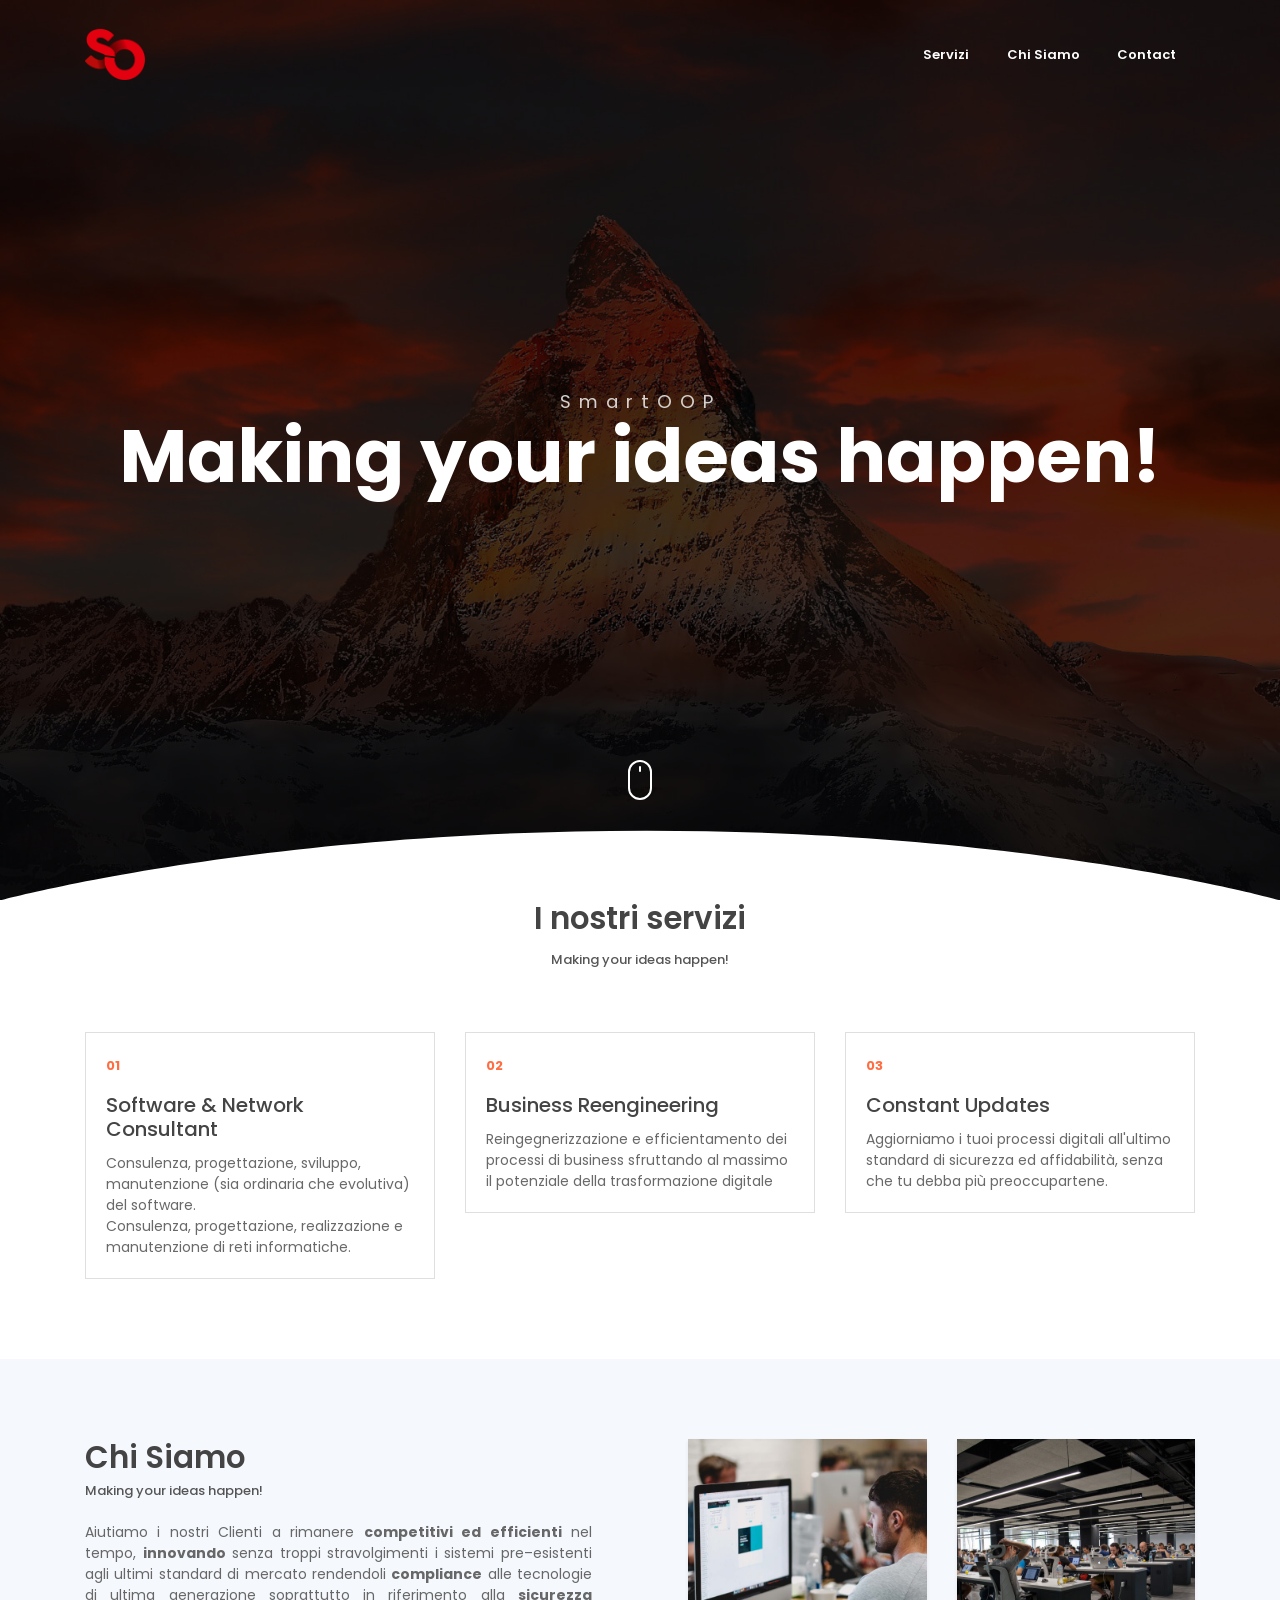
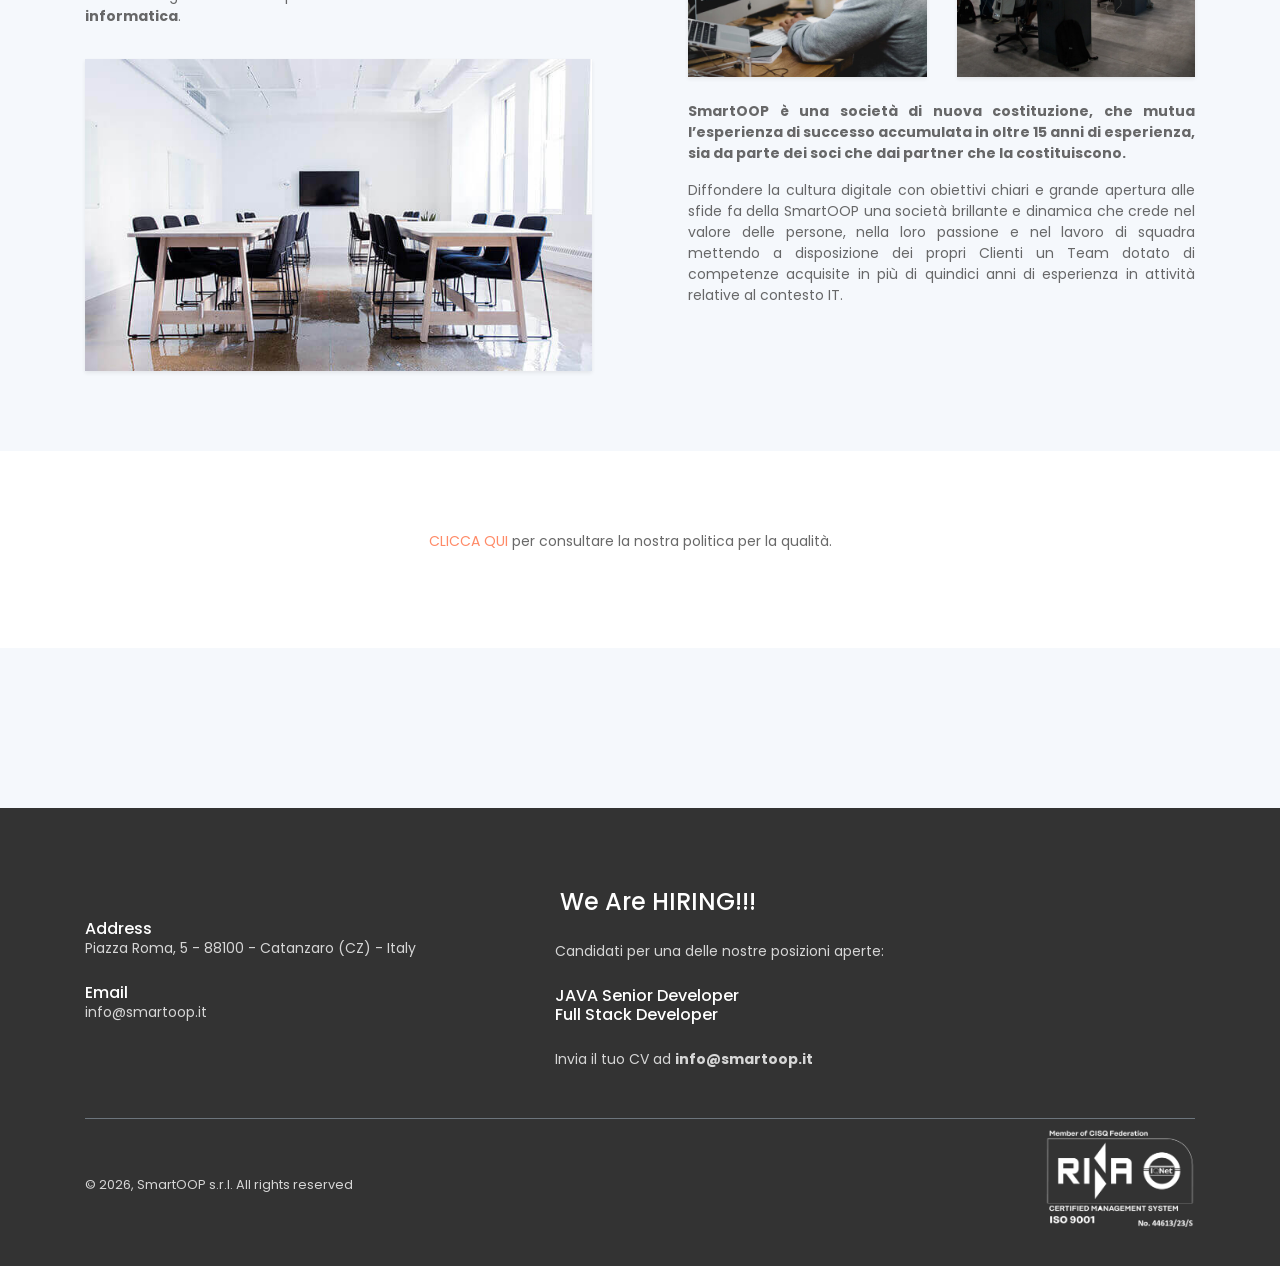
<file: src/main/webapp/index.html>
<!DOCTYPE html>
<html lang="en">
    <head>
        <meta charset="utf-8">
        <meta name="viewport" content="width=device-width, initial-scale=1, shrink-to-fit=no">
        <meta name="description" content="Start your development with LeadMark landing page.">
        <meta name="author" content="Devcrud">
        <title>SmartOOP srl</title>
        <!-- font icons -->
        <link rel="stylesheet" href="assets/vendors/themify-icons/css/themify-icons.css">
        <!-- Bootstrap + LeadMark main styles -->
        <link rel="stylesheet" href="assets/css/leadmark.css">
        <link rel="stylesheet" href="assets/css/index.css">
        <link href="assets/imgs/favicon-96x96.png" rel="icon">
    </head>
    <body data-spy="scroll" data-target=".navbar" data-offset="40" id="home">

        <!-- page Navigation -->
        <nav class="navbar custom-navbar navbar-expand-md navbar-light fixed-top" data-spy="affix" data-offset-top="10">
            <div class="container">
                <a class="navbar-brand" href="#">
                    <img src="assets/imgs/logo.png" alt="">
                </a>
                <button class="navbar-toggler ml-auto" type="button" data-toggle="collapse" data-target="#navbarSupportedContent" aria-controls="navbarSupportedContent" aria-expanded="false" aria-label="Toggle navigation">
                    <span class="navbar-toggler-icon"></span>
                </button>
                <div class="collapse navbar-collapse" id="navbarSupportedContent">
                    <ul class="navbar-nav ml-auto">                     
                        <li class="nav-item">
                            <a class="nav-link" href="#service">Servizi</a>
                        </li>
                        <li class="nav-item">
                            <a class="nav-link" href="#about">Chi Siamo</a>
                        </li>
                        <!--<li class="nav-item">
                            <a class="nav-link" href="#portfolio">Portfolio</a>
                        </li>-->
                        <li class="nav-item">
                            <a class="nav-link" href="#contact">Contact</a>
                        </li>
                    </ul>
                </div>
            </div>
        </nav>
        <!-- End Of Second Navigation -->

        <!-- Page Header -->
        <header class="header">
            <div class="overlay">
                <h1 class="subtitle">SmartOOP</h1>
                <h1 class="title">Making your ideas happen!</h1>  
            </div>  
            <div class="shape">
                <svg viewBox="0 0 1500 200">
                <path d="m 0,240 h 1500.4828 v -71.92164 c 0,0 -286.2763,-81.79324 -743.19024,-81.79324 C 300.37862,86.28512 0,168.07836 0,168.07836 Z"/>
                </svg>
            </div>  
            <div class="mouse-icon"><div class="wheel"></div></div>
        </header>
        <!-- End Of Page Header -->

        <!-- Service Section -->
        <section  id="service" class="section pt-0">
            <div class="container">
                <h6 class="section-title text-center">I nostri servizi</h6>
                <h6 class="section-subtitle text-center mb-5 pb-3">Making your ideas happen!</h6>
                <div class="row">
                    <div class="col-md-4">
                        <div class="card mb-4 mb-md-0">
                            <div class="card-body">
                                <small class="text-primary font-weight-bold">01</small>
                                <h5 class="card-title mt-3"> Software & Network Consultant</h5>
                                <p class="mb-0">
                                    Consulenza, progettazione, sviluppo, manutenzione (sia ordinaria che evolutiva) del software.<br/>
                                    Consulenza, progettazione, realizzazione e manutenzione di reti informatiche.
                                </p>
                            </div>
                        </div>
                    </div>
                    <div class="col-md-4">
                        <div class="card mb-4 mb-md-0">
                            <div class="card-body">
                                <small class="text-primary font-weight-bold">02</small>
                                <h5 class="card-title mt-3">Business Reengineering</h5>
                                <p class="mb-0">
                                    Reingegnerizzazione e efficientamento dei processi di business sfruttando al massimo il potenziale della trasformazione digitale    
                                </p>
                            </div>
                        </div>
                    </div>
                    <div class="col-md-4">
                        <div class="card mb-4 mb-md-0">
                            <div class="card-body">
                                <small class="text-primary font-weight-bold">03</small>
                                <h5 class="card-title mt-3">Constant Updates</h5>
                                <p class="mb-0">
                                    Aggiorniamo i tuoi processi digitali all'ultimo standard di sicurezza ed affidabilità, senza che tu debba più preoccupartene.    
                                </p>
                            </div>
                        </div>
                    </div>              
                </div>
            </div>
        </section>
        <!-- End OF Service Section -->

        <!-- About Section -->
        <section class="section" id="about">
            <div class="container">
                <div class="row justify-content-between">
                    <div class="col-md-6 pr-md-5 mb-4 mb-md-0">
                        <h6 class="section-title mb-0">Chi Siamo</h6>
                        <h6 class="section-subtitle mb-4">Making your ideas happen!</h6>
                        <p style="text-align: justify;">
                            Aiutiamo i nostri Clienti a rimanere <b>competitivi ed efficienti</b> nel tempo, <b>innovando</b> senza troppi stravolgimenti i sistemi pre–esistenti agli ultimi standard di mercato rendendoli <b>compliance</b> alle tecnologie di ultima generazione soprattutto in riferimento alla <b>sicurezza informatica</b>.  
                        </p>
                        <img src="assets/imgs/about.jpg" alt="" class="w-100 mt-3 shadow-sm">
                    </div>
                    <div class="col-md-6 pl-md-5">
                        <div class="row">
                            <div class="col-6">
                                <img src="assets/imgs/about-1.jpg" alt="" class="w-100 shadow-sm">
                            </div>
                            <div class="col-6">
                                <img src="assets/imgs/about-2.jpg" alt="" class="w-100 shadow-sm">
                            </div>
                            <div class="col-12 mt-4" style="text-align: justify;">
                                <p><b>SmartOOP è una società di nuova costituzione, che mutua l’esperienza di successo accumulata in oltre 15 anni di esperienza, sia da parte dei soci che dai partner che la costituiscono.</b><br>
                                <p>Diffondere la cultura digitale con obiettivi chiari e grande apertura alle sfide fa della SmartOOP una società brillante e dinamica che crede nel valore delle persone, nella loro passione e nel lavoro di squadra mettendo a disposizione dei propri Clienti un Team dotato di competenze acquisite in più di quindici anni di esperienza in attività relative al contesto IT.</p>
                            </div>
                        </div>
                    </div>
                </div>              
            </div>
        </section>
        <!-- End OF About Section -->

        <!-- Portfolio Section -->
        <!-- <section id="portfolio" class="section portfolio-section">
             <div class="container">
                 <h6 class="section-title text-center">Portfolio</h6>
                 <h6 class="section-subtitle text-center">La nostra affidabilità è testimoniata da importanti referenze dirette, a titolo esemplificativo, figurano:</h6>
                 <div class="filters">
 
 
                 </div>
                 <div class="portfolio-container"> 
                     <div class="col-md-6 new">
                         <div class="portfolio-item">
                             <img src="assets/imgs/ENM.png" 
                                  class="img-fluid" 
                                  alt="Ente Nazionale Microcredito">
                         </div>
                     </div>
                     <div class="col-md-6 new">
                         <div class="portfolio-item" style="text-align: justify;">
                             <b>Ente Nazionale per il Microcredito</b> abbiamo realizzato una complessa piattaforma di formazione, adottata da tutti gli enti del Microcredito sparsi su tutto il territorio nazionale, digitalizzando completamente tutto il processo funzionale, unico caso in Italia per progetti rivolti all’auto-impresa.
                             L’intera infrastruttura su cui si basa la piattaforma è stata da noi progettata e realizzata con tecnologia In-Cloud, affidandoci ai leader del settore (Amazon Web Services), all’avanguardia in termini di affidabilità, ridondanza (distribuita su due diverse zone AWS in Europa) e sicurezza dei dati trattati. 
                             La maintenance e l’efficientamento progressivo e lo sviluppo evolutivo dell’intero ecosistema IT sono totalmente gestite da SmartOOP al fine di garantire una gestione a 360 gradi del servizio offerto.
                         </div>
                     </div>
                     <div class="col-md-6 advertising">
                         <div class="portfolio-item">
                             <img src="assets/imgs/BNP.png" 
                                  class="img-fluid" 
                                  alt="BNP Paribas">
                         </div>
                     </div>
                     <div class="col-md-6 advertising">
                         <div class="portfolio-item" style="text-align: justify;">
                             <b>BNP Paribas</b> Progettazione e efficientamento attraverso tecnologie di RPA (Robotic Process Automation) del processo di caricamento delle fatture elettroniche sul sistema Banca.
                             Attraverso l'implementazione della tecnologia RPA abbiamo realizzato una software che ha consentito l’automazione di diversi processi senza l’ausilio dell’intervento umano. Il software che implementa anche al suo interno logiche e metodi di autoapprendimento riesce a comprendere   in modo automatico le attività ripetitive degli operatori, imitandone il comportamento e interagendo con gli applicativi informatici nello stesso modo dell’operatore.
                             La realizzazione dell'automa ha apportato degli importanti benefici in termini di risparmio di tempo al Cliente che va ben oltre il 30%.
                         </div>
                     </div>
                     <div class="col-md-6 branding">
                         <div class="portfolio-item">
                             <img src="assets/imgs/FXC.png" 
                                  class="img-fluid" 
                                  alt="Forexchange">
                         </div>
                     </div>
                     <div class="col-md-6 branding">
                         <div class="portfolio-item" style="text-align: justify;">
                             <b>ForexChange (brand of Maccorp Italiana S.p.A.)</b> Abbiamo realizzato il sistema gestionale rivolto a tutto il core business del Cliente; creando ad hoc un insieme di servizi che permettono alla più importante società di cambio valuta in Italia, con oltre 3 milioni di clienti ogni anno, di ottenere i risultati prefissati. La gestione degli oltre 100 punti vendita tra Italia ed Estero ha richiesto la progettazione di una architettura hardware molto complessa, completamente taylor-made, al fine di consentire al Cliente la continuità necessaria al proprio core business e contestualmente l’aggiornamento ed il monitoraggio in “near real-time” di tutte le operazioni effettuate. Sono state inoltre realizzate molteplici integrazione tra il sistema e tutti i vari partner del Cliente per la vendita/acquisto di tutti i servizi richiesti (Western Union, Travel, Hotel, Sim, etc.) ed un sistema di monitoraggio/reporting molto avanzato.
                         </div>
                     </div>
                     <div class="col-md-6 web">
                         <div class="portfolio-item">
                             <img src="assets/imgs/YIS.png" 
                                  class="img-fluid" 
                                  alt="Yes I Start UP">
                         </div>
                     </div>
                     <div class="col-md-6 web">
                         <div class="portfolio-item" style="text-align: justify;">
                             <b>Yes I Start UP</b> Abbiamo realizzato una piattaforma per la gestione dei corsi autofinanziati comprensiva di una piattaforma FAD (Formazione a Distanza) realizzata ad hoc per il Cliente. 
                             Anche in questo caso abbiamo messo a frutto l’expertise su AWS per costruire un’infrastruttura snella ma efficiente a supporto del servizio offerto, per un’esperienza utente senza rallentamenti nonostante l’alto numero di utilizzatori della stessa. 
                         </div>
                     </div>
                 </div>   
             </div>            
         </section>-->
        <!-- End of portfolio section -->

        <!-- Blog Section -->
        <section class="section" id="blog">

            <div class="download-container">
                <p><a href="politica.pdf" target="_blank">CLICCA QUI</a> per consultare la nostra politica per la qualità.</p>
            </div>

        </section>
        <!-- End of Blog Section -->

        <!-- Testmonial Section -->
        <section class="section" id="testmonial">

        </section>
        <!-- End of Testmonial Section -->

        <!-- Contact Section -->
        <section id="contact" class="section has-img-bg pb-0">
            <div class="container">
                <div class="row align-items-center">
                    <div class="col-md-5 my-3">
                        <h6 class="mb-0">Address</h6>
                        <p class="mb-4">Piazza Roma, 5 - 88100 - Catanzaro (CZ) - Italy</p>
                        <h6 class="mb-0">Email</h6>
                        <p class="mb-0">info@smartoop.it</p>
                        <p></p>
                    </div>
                    <div class="col-md-7">
                        <h4 class="mb-4">We Are HIRING!!!</h4>
                        <div class="form-row">
                            <div>
                                <p class="mb-4">Candidati per una delle nostre posizioni aperte:</p>
                                <h6 class="mb-0">JAVA Senior Developer</h6>
                                <h6 class="mb-0">Full Stack Developer</h6><br/>
                                <p class="mb-0">Invia il tuo CV ad <b>info@smartoop.it</b></p>
                            </div>               
                        </div>                          
                    </div>
                </div>
                <!-- Page Footer -->
                <footer class="mt-5 py-4 border-top border-secondary">
                    <p class="mb-0 small">&copy; <script>document.write(new Date().getFullYear())</script>, SmartOOP s.r.l.  All rights reserved </p>  
                    <div>
                        <a href="assets/doc/-iso9001cert.pdf" download>
                            <img id="imgRina" src="assets/imgs/rina-w.png" alt="Rina_png">
                        </a>
                    </div>
                </footer>
                <!-- End of Page Footer -->  
            </div>
        </section>

        <!-- core  -->
        <script src="assets/vendors/jquery/jquery-3.4.1.js"></script>
        <script src="assets/vendors/bootstrap/bootstrap.bundle.js"></script>

        <!-- bootstrap 3 affix -->
        <script src="assets/vendors/bootstrap/bootstrap.affix.js"></script>

        <!-- Isotope -->
        <script src="assets/vendors/isotope/isotope.pkgd.js"></script>

        <!-- Company script -->
        <script src="assets/js/Company.js"></script>

        <!-- LeadMark js -->
        <script src="assets/js/leadmark.js"></script>

    </body>
</html>
</file>
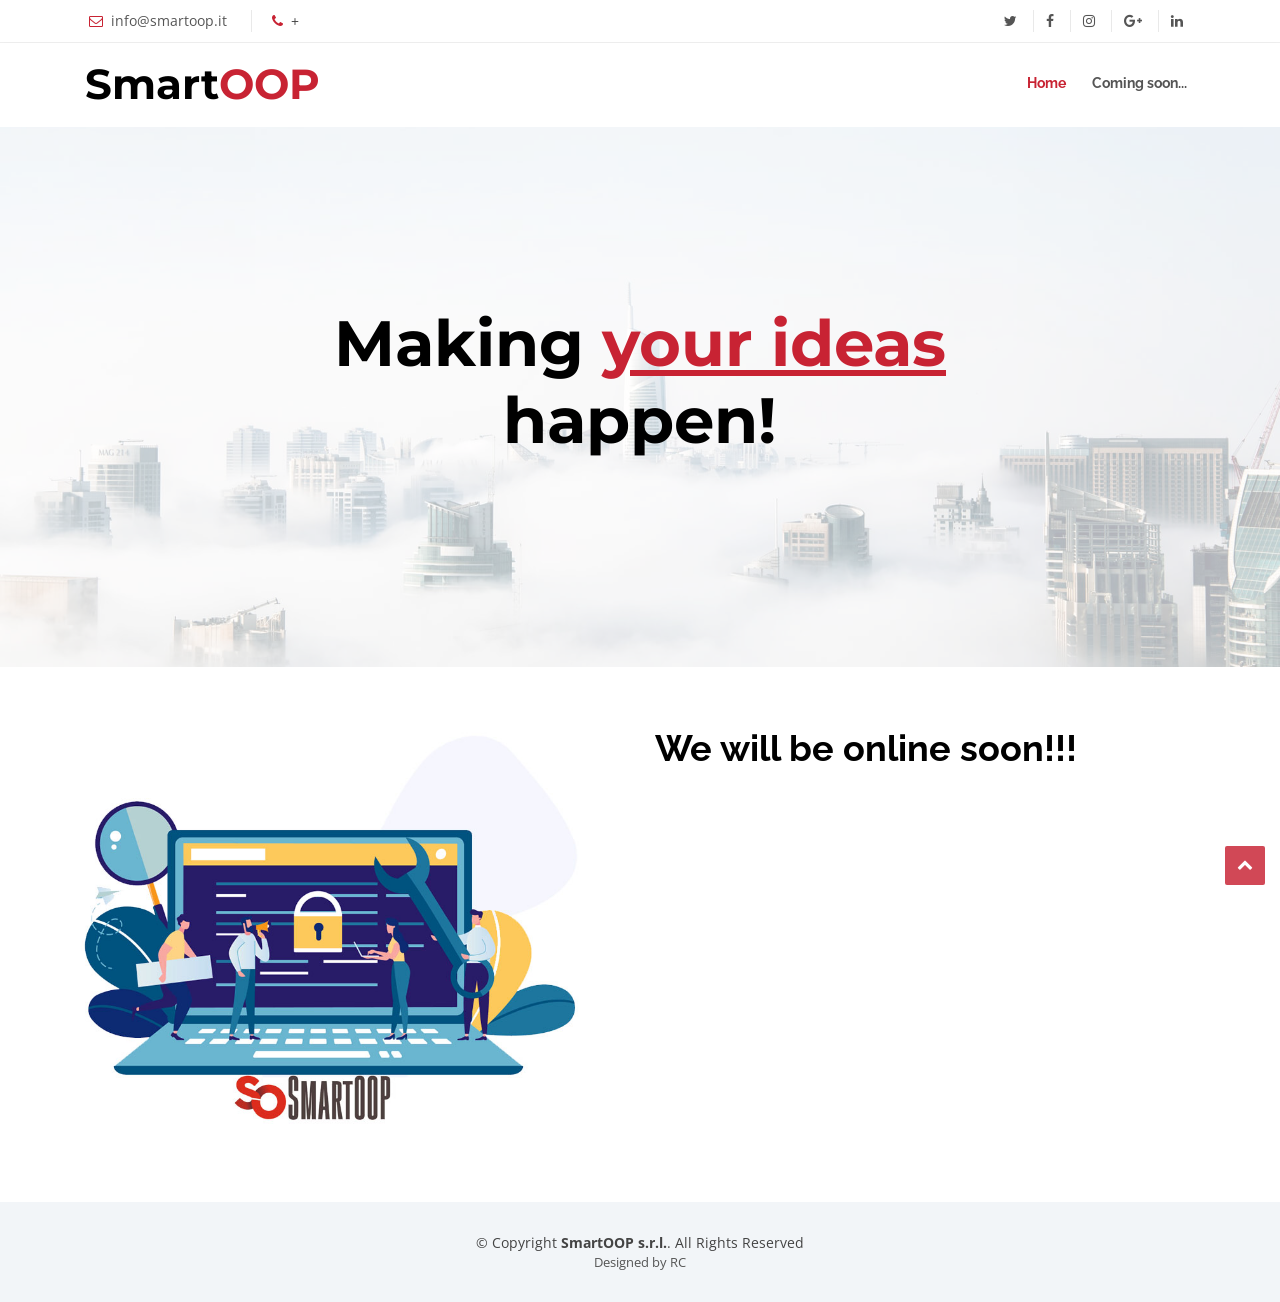
<file: src/main/webapp/OLD/index.html>
<!DOCTYPE html>
<html lang="en">
<head>
  <meta charset="utf-8">
  <title>SmartOOP</title>
  <meta content="width=device-width, initial-scale=1.0" name="viewport">
  <meta content="" name="keywords">
  <meta content="" name="description">

  <!-- Favicons -->
  <link href="img/favicon-96x96.png" rel="icon">
  <link href="img/apple-icon-144x144.png" rel="apple-touch-icon">

  <!-- Google Fonts -->
  <link href="https://fonts.googleapis.com/css?family=Open+Sans:300,300i,400,400i,700,700i|Raleway:300,400,500,700,800|Montserrat:300,400,700" rel="stylesheet">

  <!-- Bootstrap CSS File -->
  <link href="lib/bootstrap/css/bootstrap.min.css" rel="stylesheet">

  <!-- Libraries CSS Files -->
  <link href="lib/font-awesome/css/font-awesome.min.css" rel="stylesheet">
  <link href="lib/animate/animate.min.css" rel="stylesheet">
  <link href="lib/ionicons/css/ionicons.min.css" rel="stylesheet">
  <link href="lib/owlcarousel/assets/owl.carousel.min.css" rel="stylesheet">
  <link href="lib/magnific-popup/magnific-popup.css" rel="stylesheet">
  <link href="lib/ionicons/css/ionicons.min.css" rel="stylesheet">

  <!-- Main Stylesheet File -->
  <link href="css/style.css" rel="stylesheet">
</head>

<body id="body">

  <!--==========================
    Top Bar
  ============================-->
  <section id="topbar" class="d-none d-lg-block">
    <div class="container clearfix">
      <div class="contact-info float-left">
        <i class="fa fa-envelope-o"></i> <a href="mailto:info@smartoop.it">info@smartoop.it</a>
        <i class="fa fa-phone"></i> +
      </div>
      <div class="social-links float-right">
        <a href="#" class="twitter"><i class="fa fa-twitter"></i></a>
        <a href="#" class="facebook"><i class="fa fa-facebook"></i></a>
        <a href="#" class="instagram"><i class="fa fa-instagram"></i></a>
        <a href="#" class="google-plus"><i class="fa fa-google-plus"></i></a>
        <a href="#" class="linkedin"><i class="fa fa-linkedin"></i></a>
      </div>
    </div>
  </section>

  <!--==========================
    Header
  ============================-->
  <header id="header">
    <div class="container">

      <div id="logo" class="pull-left">
        <h1><a href="#body" class="scrollto">Smart<span>OOP</span></a></h1>
        <!-- Uncomment below if you prefer to use an image logo 
        <a href="#body"><img src="img/logo.jpeg" alt="" title="" width="150px;"/></a>-->
      </div>

      <nav id="nav-menu-container">
        <ul class="nav-menu">
          <li class="menu-active"><a href="#body">Home</a></li>
          <li><a href="#about">Coming soon...</a></li>
        </ul>
      </nav><!-- #nav-menu-container -->
    </div>
  </header><!-- #header -->

  <!--==========================
    Intro Section
  ============================-->
  <section id="intro">

    <div class="intro-content">
      <h2>Making <span>your ideas</span><br>happen!</h2>
    </div>

    <div id="intro-carousel" class="owl-carousel" >
      <div class="item" style="background-image: url('img/intro-carousel/1.jpg');"></div>
      <div class="item" style="background-image: url('img/intro-carousel/2.jpg');"></div>
      <div class="item" style="background-image: url('img/intro-carousel/3.jpg');"></div>
      <div class="item" style="background-image: url('img/intro-carousel/4.jpg');"></div>
      <div class="item" style="background-image: url('img/intro-carousel/5.jpg');"></div>
    </div>

  </section><!-- #intro -->

  <main id="main">

    <!--==========================
      About Section
    ============================-->
    <section id="about" class="wow fadeInUp">
      <div class="container">
        <div class="row">
          <div class="col-lg-6 about-img">
              <img src="img/base.jpg" alt="">
          </div>

          <div class="col-lg-6 content">
            <h2>We will be online soon!!!</h2>
          </div>
        </div>

      </div>
    </section><!-- #about -->

    <!--==========================
      Services Section
    ============================-->
    
    <!--==========================
      Clients Section
    ============================-->
   
    <!--==========================
      Our Portfolio Section
    ============================-->
 
    <!--==========================
      Testimonials Section
    ============================-->
    
    <!--==========================
      Call To Action Section
    ============================-->
 
    <!--==========================
      Our Team Section
    ============================-->
 
    <!--==========================
      Contact Section
    ============================-->
   
  </main>

  <!--==========================
    Footer
  ============================-->
  <footer id="footer">
    <div class="container">
      <div class="copyright">
        &copy; Copyright <strong>SmartOOP s.r.l.</strong>. All Rights Reserved
      </div>
      <div class="credits">
        Designed by RC
      </div>
    </div>
  </footer><!-- #footer -->

  <a href="#" class="back-to-top"><i class="fa fa-chevron-up"></i></a>

  <!-- JavaScript Libraries -->
  <script src="lib/jquery/jquery.min.js"></script>
  <script src="lib/jquery/jquery-migrate.min.js"></script>
  <script src="lib/bootstrap/js/bootstrap.bundle.min.js"></script>
  <script src="lib/easing/easing.min.js"></script>
  <script src="lib/superfish/hoverIntent.js"></script>
  <script src="lib/superfish/superfish.min.js"></script>
  <script src="lib/wow/wow.min.js"></script>
  <script src="lib/owlcarousel/owl.carousel.min.js"></script>
  <script src="lib/magnific-popup/magnific-popup.min.js"></script>
  <script src="lib/sticky/sticky.js"></script>

  <!-- Contact Form JavaScript File -->
  <script src="contactform/contactform.js"></script>

  <!-- Template Main Javascript File -->
  <script src="js/main.js"></script>

</body>
</html>
</file>
<file: src/main/webapp/assets/vendors/themify-icons/css/themify-icons.css>
@font-face {
	font-family: 'themify';
	src:url("../fonts/themify.eot?-fvbane");
	src:url("../fonts/themify.eot?#iefix-fvbane") format("embedded-opentype"),
		url("../fonts/themify.woff?-fvbane") format("woff"),
		url("../fonts/themify.ttf?-fvbane") format("truetype"),
		url("../fonts/themify.svg?-fvbane#themify") format("svg");
	font-weight: normal;
	font-style: normal;
}

[class^="ti-"], [class*=" ti-"] {
	font-family: 'themify';
	speak: none;
	font-style: normal;
	font-weight: normal;
	font-variant: normal;
	text-transform: none;
	line-height: 1;

	/* Better Font Rendering =========== */
	-webkit-font-smoothing: antialiased;
	-moz-osx-font-smoothing: grayscale;
}

.ti-wand:before {
	content: "\e600";
}
.ti-volume:before {
	content: "\e601";
}
.ti-user:before {
	content: "\e602";
}
.ti-unlock:before {
	content: "\e603";
}
.ti-unlink:before {
	content: "\e604";
}
.ti-trash:before {
	content: "\e605";
}
.ti-thought:before {
	content: "\e606";
}
.ti-target:before {
	content: "\e607";
}
.ti-tag:before {
	content: "\e608";
}
.ti-tablet:before {
	content: "\e609";
}
.ti-star:before {
	content: "\e60a";
}
.ti-spray:before {
	content: "\e60b";
}
.ti-signal:before {
	content: "\e60c";
}
.ti-shopping-cart:before {
	content: "\e60d";
}
.ti-shopping-cart-full:before {
	content: "\e60e";
}
.ti-settings:before {
	content: "\e60f";
}
.ti-search:before {
	content: "\e610";
}
.ti-zoom-in:before {
	content: "\e611";
}
.ti-zoom-out:before {
	content: "\e612";
}
.ti-cut:before {
	content: "\e613";
}
.ti-ruler:before {
	content: "\e614";
}
.ti-ruler-pencil:before {
	content: "\e615";
}
.ti-ruler-alt:before {
	content: "\e616";
}
.ti-bookmark:before {
	content: "\e617";
}
.ti-bookmark-alt:before {
	content: "\e618";
}
.ti-reload:before {
	content: "\e619";
}
.ti-plus:before {
	content: "\e61a";
}
.ti-pin:before {
	content: "\e61b";
}
.ti-pencil:before {
	content: "\e61c";
}
.ti-pencil-alt:before {
	content: "\e61d";
}
.ti-paint-roller:before {
	content: "\e61e";
}
.ti-paint-bucket:before {
	content: "\e61f";
}
.ti-na:before {
	content: "\e620";
}
.ti-mobile:before {
	content: "\e621";
}
.ti-minus:before {
	content: "\e622";
}
.ti-medall:before {
	content: "\e623";
}
.ti-medall-alt:before {
	content: "\e624";
}
.ti-marker:before {
	content: "\e625";
}
.ti-marker-alt:before {
	content: "\e626";
}
.ti-arrow-up:before {
	content: "\e627";
}
.ti-arrow-right:before {
	content: "\e628";
}
.ti-arrow-left:before {
	content: "\e629";
}
.ti-arrow-down:before {
	content: "\e62a";
}
.ti-lock:before {
	content: "\e62b";
}
.ti-location-arrow:before {
	content: "\e62c";
}
.ti-link:before {
	content: "\e62d";
}
.ti-layout:before {
	content: "\e62e";
}
.ti-layers:before {
	content: "\e62f";
}
.ti-layers-alt:before {
	content: "\e630";
}
.ti-key:before {
	content: "\e631";
}
.ti-import:before {
	content: "\e632";
}
.ti-image:before {
	content: "\e633";
}
.ti-heart:before {
	content: "\e634";
}
.ti-heart-broken:before {
	content: "\e635";
}
.ti-hand-stop:before {
	content: "\e636";
}
.ti-hand-open:before {
	content: "\e637";
}
.ti-hand-drag:before {
	content: "\e638";
}
.ti-folder:before {
	content: "\e639";
}
.ti-flag:before {
	content: "\e63a";
}
.ti-flag-alt:before {
	content: "\e63b";
}
.ti-flag-alt-2:before {
	content: "\e63c";
}
.ti-eye:before {
	content: "\e63d";
}
.ti-export:before {
	content: "\e63e";
}
.ti-exchange-vertical:before {
	content: "\e63f";
}
.ti-desktop:before {
	content: "\e640";
}
.ti-cup:before {
	content: "\e641";
}
.ti-crown:before {
	content: "\e642";
}
.ti-comments:before {
	content: "\e643";
}
.ti-comment:before {
	content: "\e644";
}
.ti-comment-alt:before {
	content: "\e645";
}
.ti-close:before {
	content: "\e646";
}
.ti-clip:before {
	content: "\e647";
}
.ti-angle-up:before {
	content: "\e648";
}
.ti-angle-right:before {
	content: "\e649";
}
.ti-angle-left:before {
	content: "\e64a";
}
.ti-angle-down:before {
	content: "\e64b";
}
.ti-check:before {
	content: "\e64c";
}
.ti-check-box:before {
	content: "\e64d";
}
.ti-camera:before {
	content: "\e64e";
}
.ti-announcement:before {
	content: "\e64f";
}
.ti-brush:before {
	content: "\e650";
}
.ti-briefcase:before {
	content: "\e651";
}
.ti-bolt:before {
	content: "\e652";
}
.ti-bolt-alt:before {
	content: "\e653";
}
.ti-blackboard:before {
	content: "\e654";
}
.ti-bag:before {
	content: "\e655";
}
.ti-move:before {
	content: "\e656";
}
.ti-arrows-vertical:before {
	content: "\e657";
}
.ti-arrows-horizontal:before {
	content: "\e658";
}
.ti-fullscreen:before {
	content: "\e659";
}
.ti-arrow-top-right:before {
	content: "\e65a";
}
.ti-arrow-top-left:before {
	content: "\e65b";
}
.ti-arrow-circle-up:before {
	content: "\e65c";
}
.ti-arrow-circle-right:before {
	content: "\e65d";
}
.ti-arrow-circle-left:before {
	content: "\e65e";
}
.ti-arrow-circle-down:before {
	content: "\e65f";
}
.ti-angle-double-up:before {
	content: "\e660";
}
.ti-angle-double-right:before {
	content: "\e661";
}
.ti-angle-double-left:before {
	content: "\e662";
}
.ti-angle-double-down:before {
	content: "\e663";
}
.ti-zip:before {
	content: "\e664";
}
.ti-world:before {
	content: "\e665";
}
.ti-wheelchair:before {
	content: "\e666";
}
.ti-view-list:before {
	content: "\e667";
}
.ti-view-list-alt:before {
	content: "\e668";
}
.ti-view-grid:before {
	content: "\e669";
}
.ti-uppercase:before {
	content: "\e66a";
}
.ti-upload:before {
	content: "\e66b";
}
.ti-underline:before {
	content: "\e66c";
}
.ti-truck:before {
	content: "\e66d";
}
.ti-timer:before {
	content: "\e66e";
}
.ti-ticket:before {
	content: "\e66f";
}
.ti-thumb-up:before {
	content: "\e670";
}
.ti-thumb-down:before {
	content: "\e671";
}
.ti-text:before {
	content: "\e672";
}
.ti-stats-up:before {
	content: "\e673";
}
.ti-stats-down:before {
	content: "\e674";
}
.ti-split-v:before {
	content: "\e675";
}
.ti-split-h:before {
	content: "\e676";
}
.ti-smallcap:before {
	content: "\e677";
}
.ti-shine:before {
	content: "\e678";
}
.ti-shift-right:before {
	content: "\e679";
}
.ti-shift-left:before {
	content: "\e67a";
}
.ti-shield:before {
	content: "\e67b";
}
.ti-notepad:before {
	content: "\e67c";
}
.ti-server:before {
	content: "\e67d";
}
.ti-quote-right:before {
	content: "\e67e";
}
.ti-quote-left:before {
	content: "\e67f";
}
.ti-pulse:before {
	content: "\e680";
}
.ti-printer:before {
	content: "\e681";
}
.ti-power-off:before {
	content: "\e682";
}
.ti-plug:before {
	content: "\e683";
}
.ti-pie-chart:before {
	content: "\e684";
}
.ti-paragraph:before {
	content: "\e685";
}
.ti-panel:before {
	content: "\e686";
}
.ti-package:before {
	content: "\e687";
}
.ti-music:before {
	content: "\e688";
}
.ti-music-alt:before {
	content: "\e689";
}
.ti-mouse:before {
	content: "\e68a";
}
.ti-mouse-alt:before {
	content: "\e68b";
}
.ti-money:before {
	content: "\e68c";
}
.ti-microphone:before {
	content: "\e68d";
}
.ti-menu:before {
	content: "\e68e";
}
.ti-menu-alt:before {
	content: "\e68f";
}
.ti-map:before {
	content: "\e690";
}
.ti-map-alt:before {
	content: "\e691";
}
.ti-loop:before {
	content: "\e692";
}
.ti-location-pin:before {
	content: "\e693";
}
.ti-list:before {
	content: "\e694";
}
.ti-light-bulb:before {
	content: "\e695";
}
.ti-Italic:before {
	content: "\e696";
}
.ti-info:before {
	content: "\e697";
}
.ti-infinite:before {
	content: "\e698";
}
.ti-id-badge:before {
	content: "\e699";
}
.ti-hummer:before {
	content: "\e69a";
}
.ti-home:before {
	content: "\e69b";
}
.ti-help:before {
	content: "\e69c";
}
.ti-headphone:before {
	content: "\e69d";
}
.ti-harddrives:before {
	content: "\e69e";
}
.ti-harddrive:before {
	content: "\e69f";
}
.ti-gift:before {
	content: "\e6a0";
}
.ti-game:before {
	content: "\e6a1";
}
.ti-filter:before {
	content: "\e6a2";
}
.ti-files:before {
	content: "\e6a3";
}
.ti-file:before {
	content: "\e6a4";
}
.ti-eraser:before {
	content: "\e6a5";
}
.ti-envelope:before {
	content: "\e6a6";
}
.ti-download:before {
	content: "\e6a7";
}
.ti-direction:before {
	content: "\e6a8";
}
.ti-direction-alt:before {
	content: "\e6a9";
}
.ti-dashboard:before {
	content: "\e6aa";
}
.ti-control-stop:before {
	content: "\e6ab";
}
.ti-control-shuffle:before {
	content: "\e6ac";
}
.ti-control-play:before {
	content: "\e6ad";
}
.ti-control-pause:before {
	content: "\e6ae";
}
.ti-control-forward:before {
	content: "\e6af";
}
.ti-control-backward:before {
	content: "\e6b0";
}
.ti-cloud:before {
	content: "\e6b1";
}
.ti-cloud-up:before {
	content: "\e6b2";
}
.ti-cloud-down:before {
	content: "\e6b3";
}
.ti-clipboard:before {
	content: "\e6b4";
}
.ti-car:before {
	content: "\e6b5";
}
.ti-calendar:before {
	content: "\e6b6";
}
.ti-book:before {
	content: "\e6b7";
}
.ti-bell:before {
	content: "\e6b8";
}
.ti-basketball:before {
	content: "\e6b9";
}
.ti-bar-chart:before {
	content: "\e6ba";
}
.ti-bar-chart-alt:before {
	content: "\e6bb";
}
.ti-back-right:before {
	content: "\e6bc";
}
.ti-back-left:before {
	content: "\e6bd";
}
.ti-arrows-corner:before {
	content: "\e6be";
}
.ti-archive:before {
	content: "\e6bf";
}
.ti-anchor:before {
	content: "\e6c0";
}
.ti-align-right:before {
	content: "\e6c1";
}
.ti-align-left:before {
	content: "\e6c2";
}
.ti-align-justify:before {
	content: "\e6c3";
}
.ti-align-center:before {
	content: "\e6c4";
}
.ti-alert:before {
	content: "\e6c5";
}
.ti-alarm-clock:before {
	content: "\e6c6";
}
.ti-agenda:before {
	content: "\e6c7";
}
.ti-write:before {
	content: "\e6c8";
}
.ti-window:before {
	content: "\e6c9";
}
.ti-widgetized:before {
	content: "\e6ca";
}
.ti-widget:before {
	content: "\e6cb";
}
.ti-widget-alt:before {
	content: "\e6cc";
}
.ti-wallet:before {
	content: "\e6cd";
}
.ti-video-clapper:before {
	content: "\e6ce";
}
.ti-video-camera:before {
	content: "\e6cf";
}
.ti-vector:before {
	content: "\e6d0";
}
.ti-themify-logo:before {
	content: "\e6d1";
}
.ti-themify-favicon:before {
	content: "\e6d2";
}
.ti-themify-favicon-alt:before {
	content: "\e6d3";
}
.ti-support:before {
	content: "\e6d4";
}
.ti-stamp:before {
	content: "\e6d5";
}
.ti-split-v-alt:before {
	content: "\e6d6";
}
.ti-slice:before {
	content: "\e6d7";
}
.ti-shortcode:before {
	content: "\e6d8";
}
.ti-shift-right-alt:before {
	content: "\e6d9";
}
.ti-shift-left-alt:before {
	content: "\e6da";
}
.ti-ruler-alt-2:before {
	content: "\e6db";
}
.ti-receipt:before {
	content: "\e6dc";
}
.ti-pin2:before {
	content: "\e6dd";
}
.ti-pin-alt:before {
	content: "\e6de";
}
.ti-pencil-alt2:before {
	content: "\e6df";
}
.ti-palette:before {
	content: "\e6e0";
}
.ti-more:before {
	content: "\e6e1";
}
.ti-more-alt:before {
	content: "\e6e2";
}
.ti-microphone-alt:before {
	content: "\e6e3";
}
.ti-magnet:before {
	content: "\e6e4";
}
.ti-line-double:before {
	content: "\e6e5";
}
.ti-line-dotted:before {
	content: "\e6e6";
}
.ti-line-dashed:before {
	content: "\e6e7";
}
.ti-layout-width-full:before {
	content: "\e6e8";
}
.ti-layout-width-default:before {
	content: "\e6e9";
}
.ti-layout-width-default-alt:before {
	content: "\e6ea";
}
.ti-layout-tab:before {
	content: "\e6eb";
}
.ti-layout-tab-window:before {
	content: "\e6ec";
}
.ti-layout-tab-v:before {
	content: "\e6ed";
}
.ti-layout-tab-min:before {
	content: "\e6ee";
}
.ti-layout-slider:before {
	content: "\e6ef";
}
.ti-layout-slider-alt:before {
	content: "\e6f0";
}
.ti-layout-sidebar-right:before {
	content: "\e6f1";
}
.ti-layout-sidebar-none:before {
	content: "\e6f2";
}
.ti-layout-sidebar-left:before {
	content: "\e6f3";
}
.ti-layout-placeholder:before {
	content: "\e6f4";
}
.ti-layout-menu:before {
	content: "\e6f5";
}
.ti-layout-menu-v:before {
	content: "\e6f6";
}
.ti-layout-menu-separated:before {
	content: "\e6f7";
}
.ti-layout-menu-full:before {
	content: "\e6f8";
}
.ti-layout-media-right-alt:before {
	content: "\e6f9";
}
.ti-layout-media-right:before {
	content: "\e6fa";
}
.ti-layout-media-overlay:before {
	content: "\e6fb";
}
.ti-layout-media-overlay-alt:before {
	content: "\e6fc";
}
.ti-layout-media-overlay-alt-2:before {
	content: "\e6fd";
}
.ti-layout-media-left-alt:before {
	content: "\e6fe";
}
.ti-layout-media-left:before {
	content: "\e6ff";
}
.ti-layout-media-center-alt:before {
	content: "\e700";
}
.ti-layout-media-center:before {
	content: "\e701";
}
.ti-layout-list-thumb:before {
	content: "\e702";
}
.ti-layout-list-thumb-alt:before {
	content: "\e703";
}
.ti-layout-list-post:before {
	content: "\e704";
}
.ti-layout-list-large-image:before {
	content: "\e705";
}
.ti-layout-line-solid:before {
	content: "\e706";
}
.ti-layout-grid4:before {
	content: "\e707";
}
.ti-layout-grid3:before {
	content: "\e708";
}
.ti-layout-grid2:before {
	content: "\e709";
}
.ti-layout-grid2-thumb:before {
	content: "\e70a";
}
.ti-layout-cta-right:before {
	content: "\e70b";
}
.ti-layout-cta-left:before {
	content: "\e70c";
}
.ti-layout-cta-center:before {
	content: "\e70d";
}
.ti-layout-cta-btn-right:before {
	content: "\e70e";
}
.ti-layout-cta-btn-left:before {
	content: "\e70f";
}
.ti-layout-column4:before {
	content: "\e710";
}
.ti-layout-column3:before {
	content: "\e711";
}
.ti-layout-column2:before {
	content: "\e712";
}
.ti-layout-accordion-separated:before {
	content: "\e713";
}
.ti-layout-accordion-merged:before {
	content: "\e714";
}
.ti-layout-accordion-list:before {
	content: "\e715";
}
.ti-ink-pen:before {
	content: "\e716";
}
.ti-info-alt:before {
	content: "\e717";
}
.ti-help-alt:before {
	content: "\e718";
}
.ti-headphone-alt:before {
	content: "\e719";
}
.ti-hand-point-up:before {
	content: "\e71a";
}
.ti-hand-point-right:before {
	content: "\e71b";
}
.ti-hand-point-left:before {
	content: "\e71c";
}
.ti-hand-point-down:before {
	content: "\e71d";
}
.ti-gallery:before {
	content: "\e71e";
}
.ti-face-smile:before {
	content: "\e71f";
}
.ti-face-sad:before {
	content: "\e720";
}
.ti-credit-card:before {
	content: "\e721";
}
.ti-control-skip-forward:before {
	content: "\e722";
}
.ti-control-skip-backward:before {
	content: "\e723";
}
.ti-control-record:before {
	content: "\e724";
}
.ti-control-eject:before {
	content: "\e725";
}
.ti-comments-smiley:before {
	content: "\e726";
}
.ti-brush-alt:before {
	content: "\e727";
}
.ti-youtube:before {
	content: "\e728";
}
.ti-vimeo:before {
	content: "\e729";
}
.ti-twitter:before {
	content: "\e72a";
}
.ti-time:before {
	content: "\e72b";
}
.ti-tumblr:before {
	content: "\e72c";
}
.ti-skype:before {
	content: "\e72d";
}
.ti-share:before {
	content: "\e72e";
}
.ti-share-alt:before {
	content: "\e72f";
}
.ti-rocket:before {
	content: "\e730";
}
.ti-pinterest:before {
	content: "\e731";
}
.ti-new-window:before {
	content: "\e732";
}
.ti-microsoft:before {
	content: "\e733";
}
.ti-list-ol:before {
	content: "\e734";
}
.ti-linkedin:before {
	content: "\e735";
}
.ti-layout-sidebar-2:before {
	content: "\e736";
}
.ti-layout-grid4-alt:before {
	content: "\e737";
}
.ti-layout-grid3-alt:before {
	content: "\e738";
}
.ti-layout-grid2-alt:before {
	content: "\e739";
}
.ti-layout-column4-alt:before {
	content: "\e73a";
}
.ti-layout-column3-alt:before {
	content: "\e73b";
}
.ti-layout-column2-alt:before {
	content: "\e73c";
}
.ti-instagram:before {
	content: "\e73d";
}
.ti-google:before {
	content: "\e73e";
}
.ti-github:before {
	content: "\e73f";
}
.ti-flickr:before {
	content: "\e740";
}
.ti-facebook:before {
	content: "\e741";
}
.ti-dropbox:before {
	content: "\e742";
}
.ti-dribbble:before {
	content: "\e743";
}
.ti-apple:before {
	content: "\e744";
}
.ti-android:before {
	content: "\e745";
}
.ti-save:before {
	content: "\e746";
}
.ti-save-alt:before {
	content: "\e747";
}
.ti-yahoo:before {
	content: "\e748";
}
.ti-wordpress:before {
	content: "\e749";
}
.ti-vimeo-alt:before {
	content: "\e74a";
}
.ti-twitter-alt:before {
	content: "\e74b";
}
.ti-tumblr-alt:before {
	content: "\e74c";
}
.ti-trello:before {
	content: "\e74d";
}
.ti-stack-overflow:before {
	content: "\e74e";
}
.ti-soundcloud:before {
	content: "\e74f";
}
.ti-sharethis:before {
	content: "\e750";
}
.ti-sharethis-alt:before {
	content: "\e751";
}
.ti-reddit:before {
	content: "\e752";
}
.ti-pinterest-alt:before {
	content: "\e753";
}
.ti-microsoft-alt:before {
	content: "\e754";
}
.ti-linux:before {
	content: "\e755";
}
.ti-jsfiddle:before {
	content: "\e756";
}
.ti-joomla:before {
	content: "\e757";
}
.ti-html5:before {
	content: "\e758";
}
.ti-flickr-alt:before {
	content: "\e759";
}
.ti-email:before {
	content: "\e75a";
}
.ti-drupal:before {
	content: "\e75b";
}
.ti-dropbox-alt:before {
	content: "\e75c";
}
.ti-css3:before {
	content: "\e75d";
}
.ti-rss:before {
	content: "\e75e";
}
.ti-rss-alt:before {
	content: "\e75f";
}
</file>
<file: src/main/webapp/assets/css/leadmark.css>
@charset "UTF-8";
/*!
=========================================================
* LeadMark Landing page
=========================================================

* Copyright: 2019 DevCRUD (https://devcrud.com)
* Licensed: (https://devcrud.com/licenses)
* Coded by www.devcrud.com

=========================================================

* The above copyright notice and this permission notice shall be included in all copies or substantial portions of the Software.
*/
@import url("https://fonts.googleapis.com/css?family=Poppins:100,100i,200,200i,300,300i,400,400i,500,500i,600,600i,700,700i,800,800i,900,900i");
:root {
  --blue: #007bff;
  --indigo: #6610f2;
  --purple: #6f42c1;
  --pink: #e83e8c;
  --red: #eb4d4b;
  --orange: #fd7e14;
  --yellow: #EE5A24;
  --green: #6ab04c;
  --teal: #00cec9;
  --cyan: #1289A7;
  --white: #fff;
  --gray: #6c757d;
  --gray-dark: #1b1b1b;
  --primary: #ff6e42;
  --secondary: #6c757d;
  --success: #6ab04c;
  --info: #1289A7;
  --warning: #EE5A24;
  --danger: #eb4d4b;
  --light: #f8f9fa;
  --dark: #1b1b1b;
  --breakpoint-xs: 0;
  --breakpoint-sm: 576px;
  --breakpoint-md: 768px;
  --breakpoint-lg: 992px;
  --breakpoint-xl: 1200px;
  --font-family-sans-serif: "Poppins", sans-serif;
  --font-family-monospace: SFMono-Regular, Menlo, Monaco, Consolas, "Liberation Mono", "Courier New", monospace;
}

*,
*::before,
*::after {
  box-sizing: border-box;
}

html {
  font-family: sans-serif;
  line-height: 1.15;
  -webkit-text-size-adjust: 100%;
  -webkit-tap-highlight-color: rgba(0, 0, 0, 0);
}

article, aside, figcaption, figure, footer, header, hgroup, main, nav, section {
  display: block;
}

body {
  margin: 0;
  font-family: "Poppins", sans-serif;
  font-size: 1rem;
  font-weight: 400;
  line-height: 1.5;
  color: #444;
  text-align: left;
  background-color: #fff;
}

[tabindex="-1"]:focus {
  outline: 0 !important;
}

hr {
  box-sizing: content-box;
  height: 0;
  overflow: visible;
}

h1, h2, h3, h4, h5, h6 {
  margin-top: 0;
  margin-bottom: 0.5rem;
}

p {
  margin-top: 0;
  margin-bottom: 1rem;
}

abbr[title],
abbr[data-original-title] {
  text-decoration: underline;
  -webkit-text-decoration: underline dotted;
          text-decoration: underline dotted;
  cursor: help;
  border-bottom: 0;
  -webkit-text-decoration-skip-ink: none;
          text-decoration-skip-ink: none;
}

address {
  margin-bottom: 1rem;
  font-style: normal;
  line-height: inherit;
}

ol,
ul,
dl {
  margin-top: 0;
  margin-bottom: 1rem;
}

ol ol,
ul ul,
ol ul,
ul ol {
  margin-bottom: 0;
}

dt {
  font-weight: 700;
}

dd {
  margin-bottom: .5rem;
  margin-left: 0;
}

blockquote {
  margin: 0 0 1rem;
}

b,
strong {
  font-weight: bolder;
}

small {
  font-size: 80%;
}

sub,
sup {
  position: relative;
  font-size: 75%;
  line-height: 0;
  vertical-align: baseline;
}

sub {
  bottom: -.25em;
}

sup {
  top: -.5em;
}

a {
  color: #ff6e42;
  text-decoration: none;
  background-color: transparent;
}

a:hover {
  color: #f53900;
  text-decoration: none;
}

a:not([href]):not([tabindex]) {
  color: inherit;
  text-decoration: none;
}

a:not([href]):not([tabindex]):hover, a:not([href]):not([tabindex]):focus {
  color: inherit;
  text-decoration: none;
}

a:not([href]):not([tabindex]):focus {
  outline: 0;
}

pre,
code,
kbd,
samp {
  font-family: SFMono-Regular, Menlo, Monaco, Consolas, "Liberation Mono", "Courier New", monospace;
  font-size: 1em;
}

pre {
  margin-top: 0;
  margin-bottom: 1rem;
  overflow: auto;
}

figure {
  margin: 0 0 1rem;
}

img {
  vertical-align: middle;
  border-style: none;
}

svg {
  overflow: hidden;
  vertical-align: middle;
}

table {
  border-collapse: collapse;
}

caption {
  padding-top: 0.75rem;
  padding-bottom: 0.75rem;
  color: #6c757d;
  text-align: left;
  caption-side: bottom;
}

th {
  text-align: inherit;
}

label {
  display: inline-block;
  margin-bottom: 0.5rem;
}

button {
  border-radius: 0;
}

button:focus {
  outline: 1px dotted;
  outline: 5px auto -webkit-focus-ring-color;
}

input,
button,
select,
optgroup,
textarea {
  margin: 0;
  font-family: inherit;
  font-size: inherit;
  line-height: inherit;
}

button,
input {
  overflow: visible;
}

button,
select {
  text-transform: none;
}

select {
  word-wrap: normal;
}

button,
[type="button"],
[type="reset"],
[type="submit"] {
  -webkit-appearance: button;
}

button:not(:disabled),
[type="button"]:not(:disabled),
[type="reset"]:not(:disabled),
[type="submit"]:not(:disabled) {
  cursor: pointer;
}

button::-moz-focus-inner,
[type="button"]::-moz-focus-inner,
[type="reset"]::-moz-focus-inner,
[type="submit"]::-moz-focus-inner {
  padding: 0;
  border-style: none;
}

input[type="radio"],
input[type="checkbox"] {
  box-sizing: border-box;
  padding: 0;
}

input[type="date"],
input[type="time"],
input[type="datetime-local"],
input[type="month"] {
  -webkit-appearance: listbox;
}

textarea {
  overflow: auto;
  resize: vertical;
}

fieldset {
  min-width: 0;
  padding: 0;
  margin: 0;
  border: 0;
}

legend {
  display: block;
  width: 100%;
  max-width: 100%;
  padding: 0;
  margin-bottom: .5rem;
  font-size: 1.5rem;
  line-height: inherit;
  color: inherit;
  white-space: normal;
}

progress {
  vertical-align: baseline;
}

[type="number"]::-webkit-inner-spin-button,
[type="number"]::-webkit-outer-spin-button {
  height: auto;
}

[type="search"] {
  outline-offset: -2px;
  -webkit-appearance: none;
}

[type="search"]::-webkit-search-decoration {
  -webkit-appearance: none;
}

::-webkit-file-upload-button {
  font: inherit;
  -webkit-appearance: button;
}

output {
  display: inline-block;
}

summary {
  display: list-item;
  cursor: pointer;
}

template {
  display: none;
}

[hidden] {
  display: none !important;
}

h1, h2, h3, h4, h5, h6,
.h1, .h2, .h3, .h4, .h5, .h6 {
  margin-bottom: 0.5rem;
  font-weight: 500;
  line-height: 1.2;
}

h1, .h1 {
  font-size: 2.5rem;
}

h2, .h2 {
  font-size: 2rem;
}

h3, .h3 {
  font-size: 1.75rem;
}

h4, .h4 {
  font-size: 1.5rem;
}

h5, .h5 {
  font-size: 1.25rem;
}

h6, .h6 {
  font-size: 1rem;
}

.lead {
  font-size: 1.25rem;
  font-weight: 300;
}

.display-1 {
  font-size: 6rem;
  font-weight: 300;
  line-height: 1.2;
}

.display-2 {
  font-size: 5.5rem;
  font-weight: 300;
  line-height: 1.2;
}

.display-3 {
  font-size: 4.5rem;
  font-weight: 300;
  line-height: 1.2;
}

.display-4 {
  font-size: 3.5rem;
  font-weight: 300;
  line-height: 1.2;
}

hr {
  margin-top: 1rem;
  margin-bottom: 1rem;
  border: 0;
  border-top: 1px solid rgba(0, 0, 0, 0.1);
}

small,
.small {
  font-size: 80%;
  font-weight: 400;
}

mark,
.mark {
  padding: 0.2em;
  background-color: #fcf8e3;
}

.list-unstyled {
  padding-left: 0;
  list-style: none;
}

.list-inline {
  padding-left: 0;
  list-style: none;
}

.list-inline-item {
  display: inline-block;
}

.list-inline-item:not(:last-child) {
  margin-right: 0.5rem;
}

.initialism {
  font-size: 90%;
  text-transform: uppercase;
}

.blockquote {
  margin-bottom: 1rem;
  font-size: 1.25rem;
}

.blockquote-footer {
  display: block;
  font-size: 80%;
  color: #6c757d;
}

.blockquote-footer::before {
  content: "\2014\00A0";
}

.img-fluid {
  max-width: 100%;
  height: auto;
}

.img-thumbnail {
  padding: 0.25rem;
  background-color: #fff;
  border: 1px solid #dee2e6;
  border-radius: 0.25rem;
  max-width: 100%;
  height: auto;
}

.figure {
  display: inline-block;
}

.figure-img {
  margin-bottom: 0.5rem;
  line-height: 1;
}

.figure-caption {
  font-size: 90%;
  color: #6c757d;
}

code {
  font-size: 87.5%;
  color: #e83e8c;
  word-break: break-word;
}

a > code {
  color: inherit;
}

kbd {
  padding: 0.2rem 0.4rem;
  font-size: 87.5%;
  color: #fff;
  background-color: #1b1b1b;
  border-radius: 0.2rem;
}

kbd kbd {
  padding: 0;
  font-size: 100%;
  font-weight: 700;
}

pre {
  display: block;
  font-size: 87.5%;
  color: #1b1b1b;
}

pre code {
  font-size: inherit;
  color: inherit;
  word-break: normal;
}

.pre-scrollable {
  max-height: 340px;
  overflow-y: scroll;
}

.container {
  width: 100%;
  padding-right: 15px;
  padding-left: 15px;
  margin-right: auto;
  margin-left: auto;
}

@media (min-width: 576px) {
  .container {
    max-width: 540px;
  }
}

@media (min-width: 768px) {
  .container {
    max-width: 720px;
  }
}

@media (min-width: 992px) {
  .container {
    max-width: 960px;
  }
}

@media (min-width: 1200px) {
  .container {
    max-width: 1140px;
  }
}

.container-fluid {
  width: 100%;
  padding-right: 15px;
  padding-left: 15px;
  margin-right: auto;
  margin-left: auto;
}

.row {
  display: -webkit-box;
  display: -webkit-flex;
  display: -ms-flexbox;
  display: flex;
  -webkit-flex-wrap: wrap;
      -ms-flex-wrap: wrap;
          flex-wrap: wrap;
  margin-right: -15px;
  margin-left: -15px;
}

.no-gutters {
  margin-right: 0;
  margin-left: 0;
}

.no-gutters > .col,
.no-gutters > [class*="col-"] {
  padding-right: 0;
  padding-left: 0;
}

.col-1, .col-2, .col-3, .col-4, .col-5, .col-6, .col-7, .col-8, .col-9, .col-10, .col-11, .col-12, .col,
.col-auto, .col-sm-1, .col-sm-2, .col-sm-3, .col-sm-4, .col-sm-5, .col-sm-6, .col-sm-7, .col-sm-8, .col-sm-9, .col-sm-10, .col-sm-11, .col-sm-12, .col-sm,
.col-sm-auto, .col-md-1, .col-md-2, .col-md-3, .col-md-4, .col-md-5, .col-md-6, .col-md-7, .col-md-8, .col-md-9, .col-md-10, .col-md-11, .col-md-12, .col-md,
.col-md-auto, .col-lg-1, .col-lg-2, .col-lg-3, .col-lg-4, .col-lg-5, .col-lg-6, .col-lg-7, .col-lg-8, .col-lg-9, .col-lg-10, .col-lg-11, .col-lg-12, .col-lg,
.col-lg-auto, .col-xl-1, .col-xl-2, .col-xl-3, .col-xl-4, .col-xl-5, .col-xl-6, .col-xl-7, .col-xl-8, .col-xl-9, .col-xl-10, .col-xl-11, .col-xl-12, .col-xl,
.col-xl-auto {
  position: relative;
  width: 100%;
  padding-right: 15px;
  padding-left: 15px;
}

.col {
  -webkit-flex-basis: 0;
      -ms-flex-preferred-size: 0;
          flex-basis: 0;
  -webkit-box-flex: 1;
  -webkit-flex-grow: 1;
      -ms-flex-positive: 1;
          flex-grow: 1;
  max-width: 100%;
}

.col-auto {
  -webkit-box-flex: 0;
  -webkit-flex: 0 0 auto;
      -ms-flex: 0 0 auto;
          flex: 0 0 auto;
  width: auto;
  max-width: 100%;
}

.col-1 {
  -webkit-box-flex: 0;
  -webkit-flex: 0 0 8.33333%;
      -ms-flex: 0 0 8.33333%;
          flex: 0 0 8.33333%;
  max-width: 8.33333%;
}

.col-2 {
  -webkit-box-flex: 0;
  -webkit-flex: 0 0 16.66667%;
      -ms-flex: 0 0 16.66667%;
          flex: 0 0 16.66667%;
  max-width: 16.66667%;
}

.col-3 {
  -webkit-box-flex: 0;
  -webkit-flex: 0 0 25%;
      -ms-flex: 0 0 25%;
          flex: 0 0 25%;
  max-width: 25%;
}

.col-4 {
  -webkit-box-flex: 0;
  -webkit-flex: 0 0 33.33333%;
      -ms-flex: 0 0 33.33333%;
          flex: 0 0 33.33333%;
  max-width: 33.33333%;
}

.col-5 {
  -webkit-box-flex: 0;
  -webkit-flex: 0 0 41.66667%;
      -ms-flex: 0 0 41.66667%;
          flex: 0 0 41.66667%;
  max-width: 41.66667%;
}

.col-6 {
  -webkit-box-flex: 0;
  -webkit-flex: 0 0 50%;
      -ms-flex: 0 0 50%;
          flex: 0 0 50%;
  max-width: 50%;
}

.col-7 {
  -webkit-box-flex: 0;
  -webkit-flex: 0 0 58.33333%;
      -ms-flex: 0 0 58.33333%;
          flex: 0 0 58.33333%;
  max-width: 58.33333%;
}

.col-8 {
  -webkit-box-flex: 0;
  -webkit-flex: 0 0 66.66667%;
      -ms-flex: 0 0 66.66667%;
          flex: 0 0 66.66667%;
  max-width: 66.66667%;
}

.col-9 {
  -webkit-box-flex: 0;
  -webkit-flex: 0 0 75%;
      -ms-flex: 0 0 75%;
          flex: 0 0 75%;
  max-width: 75%;
}

.col-10 {
  -webkit-box-flex: 0;
  -webkit-flex: 0 0 83.33333%;
      -ms-flex: 0 0 83.33333%;
          flex: 0 0 83.33333%;
  max-width: 83.33333%;
}

.col-11 {
  -webkit-box-flex: 0;
  -webkit-flex: 0 0 91.66667%;
      -ms-flex: 0 0 91.66667%;
          flex: 0 0 91.66667%;
  max-width: 91.66667%;
}

.col-12 {
  -webkit-box-flex: 0;
  -webkit-flex: 0 0 100%;
      -ms-flex: 0 0 100%;
          flex: 0 0 100%;
  max-width: 100%;
}

.order-first {
  -webkit-box-ordinal-group: 0;
  -webkit-order: -1;
      -ms-flex-order: -1;
          order: -1;
}

.order-last {
  -webkit-box-ordinal-group: 14;
  -webkit-order: 13;
      -ms-flex-order: 13;
          order: 13;
}

.order-0 {
  -webkit-box-ordinal-group: 1;
  -webkit-order: 0;
      -ms-flex-order: 0;
          order: 0;
}

.order-1 {
  -webkit-box-ordinal-group: 2;
  -webkit-order: 1;
      -ms-flex-order: 1;
          order: 1;
}

.order-2 {
  -webkit-box-ordinal-group: 3;
  -webkit-order: 2;
      -ms-flex-order: 2;
          order: 2;
}

.order-3 {
  -webkit-box-ordinal-group: 4;
  -webkit-order: 3;
      -ms-flex-order: 3;
          order: 3;
}

.order-4 {
  -webkit-box-ordinal-group: 5;
  -webkit-order: 4;
      -ms-flex-order: 4;
          order: 4;
}

.order-5 {
  -webkit-box-ordinal-group: 6;
  -webkit-order: 5;
      -ms-flex-order: 5;
          order: 5;
}

.order-6 {
  -webkit-box-ordinal-group: 7;
  -webkit-order: 6;
      -ms-flex-order: 6;
          order: 6;
}

.order-7 {
  -webkit-box-ordinal-group: 8;
  -webkit-order: 7;
      -ms-flex-order: 7;
          order: 7;
}

.order-8 {
  -webkit-box-ordinal-group: 9;
  -webkit-order: 8;
      -ms-flex-order: 8;
          order: 8;
}

.order-9 {
  -webkit-box-ordinal-group: 10;
  -webkit-order: 9;
      -ms-flex-order: 9;
          order: 9;
}

.order-10 {
  -webkit-box-ordinal-group: 11;
  -webkit-order: 10;
      -ms-flex-order: 10;
          order: 10;
}

.order-11 {
  -webkit-box-ordinal-group: 12;
  -webkit-order: 11;
      -ms-flex-order: 11;
          order: 11;
}

.order-12 {
  -webkit-box-ordinal-group: 13;
  -webkit-order: 12;
      -ms-flex-order: 12;
          order: 12;
}

.offset-1 {
  margin-left: 8.33333%;
}

.offset-2 {
  margin-left: 16.66667%;
}

.offset-3 {
  margin-left: 25%;
}

.offset-4 {
  margin-left: 33.33333%;
}

.offset-5 {
  margin-left: 41.66667%;
}

.offset-6 {
  margin-left: 50%;
}

.offset-7 {
  margin-left: 58.33333%;
}

.offset-8 {
  margin-left: 66.66667%;
}

.offset-9 {
  margin-left: 75%;
}

.offset-10 {
  margin-left: 83.33333%;
}

.offset-11 {
  margin-left: 91.66667%;
}

@media (min-width: 576px) {
  .col-sm {
    -webkit-flex-basis: 0;
        -ms-flex-preferred-size: 0;
            flex-basis: 0;
    -webkit-box-flex: 1;
    -webkit-flex-grow: 1;
        -ms-flex-positive: 1;
            flex-grow: 1;
    max-width: 100%;
  }
  .col-sm-auto {
    -webkit-box-flex: 0;
    -webkit-flex: 0 0 auto;
        -ms-flex: 0 0 auto;
            flex: 0 0 auto;
    width: auto;
    max-width: 100%;
  }
  .col-sm-1 {
    -webkit-box-flex: 0;
    -webkit-flex: 0 0 8.33333%;
        -ms-flex: 0 0 8.33333%;
            flex: 0 0 8.33333%;
    max-width: 8.33333%;
  }
  .col-sm-2 {
    -webkit-box-flex: 0;
    -webkit-flex: 0 0 16.66667%;
        -ms-flex: 0 0 16.66667%;
            flex: 0 0 16.66667%;
    max-width: 16.66667%;
  }
  .col-sm-3 {
    -webkit-box-flex: 0;
    -webkit-flex: 0 0 25%;
        -ms-flex: 0 0 25%;
            flex: 0 0 25%;
    max-width: 25%;
  }
  .col-sm-4 {
    -webkit-box-flex: 0;
    -webkit-flex: 0 0 33.33333%;
        -ms-flex: 0 0 33.33333%;
            flex: 0 0 33.33333%;
    max-width: 33.33333%;
  }
  .col-sm-5 {
    -webkit-box-flex: 0;
    -webkit-flex: 0 0 41.66667%;
        -ms-flex: 0 0 41.66667%;
            flex: 0 0 41.66667%;
    max-width: 41.66667%;
  }
  .col-sm-6 {
    -webkit-box-flex: 0;
    -webkit-flex: 0 0 50%;
        -ms-flex: 0 0 50%;
            flex: 0 0 50%;
    max-width: 50%;
  }
  .col-sm-7 {
    -webkit-box-flex: 0;
    -webkit-flex: 0 0 58.33333%;
        -ms-flex: 0 0 58.33333%;
            flex: 0 0 58.33333%;
    max-width: 58.33333%;
  }
  .col-sm-8 {
    -webkit-box-flex: 0;
    -webkit-flex: 0 0 66.66667%;
        -ms-flex: 0 0 66.66667%;
            flex: 0 0 66.66667%;
    max-width: 66.66667%;
  }
  .col-sm-9 {
    -webkit-box-flex: 0;
    -webkit-flex: 0 0 75%;
        -ms-flex: 0 0 75%;
            flex: 0 0 75%;
    max-width: 75%;
  }
  .col-sm-10 {
    -webkit-box-flex: 0;
    -webkit-flex: 0 0 83.33333%;
        -ms-flex: 0 0 83.33333%;
            flex: 0 0 83.33333%;
    max-width: 83.33333%;
  }
  .col-sm-11 {
    -webkit-box-flex: 0;
    -webkit-flex: 0 0 91.66667%;
        -ms-flex: 0 0 91.66667%;
            flex: 0 0 91.66667%;
    max-width: 91.66667%;
  }
  .col-sm-12 {
    -webkit-box-flex: 0;
    -webkit-flex: 0 0 100%;
        -ms-flex: 0 0 100%;
            flex: 0 0 100%;
    max-width: 100%;
  }
  .order-sm-first {
    -webkit-box-ordinal-group: 0;
    -webkit-order: -1;
        -ms-flex-order: -1;
            order: -1;
  }
  .order-sm-last {
    -webkit-box-ordinal-group: 14;
    -webkit-order: 13;
        -ms-flex-order: 13;
            order: 13;
  }
  .order-sm-0 {
    -webkit-box-ordinal-group: 1;
    -webkit-order: 0;
        -ms-flex-order: 0;
            order: 0;
  }
  .order-sm-1 {
    -webkit-box-ordinal-group: 2;
    -webkit-order: 1;
        -ms-flex-order: 1;
            order: 1;
  }
  .order-sm-2 {
    -webkit-box-ordinal-group: 3;
    -webkit-order: 2;
        -ms-flex-order: 2;
            order: 2;
  }
  .order-sm-3 {
    -webkit-box-ordinal-group: 4;
    -webkit-order: 3;
        -ms-flex-order: 3;
            order: 3;
  }
  .order-sm-4 {
    -webkit-box-ordinal-group: 5;
    -webkit-order: 4;
        -ms-flex-order: 4;
            order: 4;
  }
  .order-sm-5 {
    -webkit-box-ordinal-group: 6;
    -webkit-order: 5;
        -ms-flex-order: 5;
            order: 5;
  }
  .order-sm-6 {
    -webkit-box-ordinal-group: 7;
    -webkit-order: 6;
        -ms-flex-order: 6;
            order: 6;
  }
  .order-sm-7 {
    -webkit-box-ordinal-group: 8;
    -webkit-order: 7;
        -ms-flex-order: 7;
            order: 7;
  }
  .order-sm-8 {
    -webkit-box-ordinal-group: 9;
    -webkit-order: 8;
        -ms-flex-order: 8;
            order: 8;
  }
  .order-sm-9 {
    -webkit-box-ordinal-group: 10;
    -webkit-order: 9;
        -ms-flex-order: 9;
            order: 9;
  }
  .order-sm-10 {
    -webkit-box-ordinal-group: 11;
    -webkit-order: 10;
        -ms-flex-order: 10;
            order: 10;
  }
  .order-sm-11 {
    -webkit-box-ordinal-group: 12;
    -webkit-order: 11;
        -ms-flex-order: 11;
            order: 11;
  }
  .order-sm-12 {
    -webkit-box-ordinal-group: 13;
    -webkit-order: 12;
        -ms-flex-order: 12;
            order: 12;
  }
  .offset-sm-0 {
    margin-left: 0;
  }
  .offset-sm-1 {
    margin-left: 8.33333%;
  }
  .offset-sm-2 {
    margin-left: 16.66667%;
  }
  .offset-sm-3 {
    margin-left: 25%;
  }
  .offset-sm-4 {
    margin-left: 33.33333%;
  }
  .offset-sm-5 {
    margin-left: 41.66667%;
  }
  .offset-sm-6 {
    margin-left: 50%;
  }
  .offset-sm-7 {
    margin-left: 58.33333%;
  }
  .offset-sm-8 {
    margin-left: 66.66667%;
  }
  .offset-sm-9 {
    margin-left: 75%;
  }
  .offset-sm-10 {
    margin-left: 83.33333%;
  }
  .offset-sm-11 {
    margin-left: 91.66667%;
  }
}

@media (min-width: 768px) {
  .col-md {
    -webkit-flex-basis: 0;
        -ms-flex-preferred-size: 0;
            flex-basis: 0;
    -webkit-box-flex: 1;
    -webkit-flex-grow: 1;
        -ms-flex-positive: 1;
            flex-grow: 1;
    max-width: 100%;
  }
  .col-md-auto {
    -webkit-box-flex: 0;
    -webkit-flex: 0 0 auto;
        -ms-flex: 0 0 auto;
            flex: 0 0 auto;
    width: auto;
    max-width: 100%;
  }
  .col-md-1 {
    -webkit-box-flex: 0;
    -webkit-flex: 0 0 8.33333%;
        -ms-flex: 0 0 8.33333%;
            flex: 0 0 8.33333%;
    max-width: 8.33333%;
  }
  .col-md-2 {
    -webkit-box-flex: 0;
    -webkit-flex: 0 0 16.66667%;
        -ms-flex: 0 0 16.66667%;
            flex: 0 0 16.66667%;
    max-width: 16.66667%;
  }
  .col-md-3 {
    -webkit-box-flex: 0;
    -webkit-flex: 0 0 25%;
        -ms-flex: 0 0 25%;
            flex: 0 0 25%;
    max-width: 25%;
  }
  .col-md-4 {
    -webkit-box-flex: 0;
    -webkit-flex: 0 0 33.33333%;
        -ms-flex: 0 0 33.33333%;
            flex: 0 0 33.33333%;
    max-width: 33.33333%;
  }
  .col-md-5 {
    -webkit-box-flex: 0;
    -webkit-flex: 0 0 41.66667%;
        -ms-flex: 0 0 41.66667%;
            flex: 0 0 41.66667%;
    max-width: 41.66667%;
  }
  .col-md-6 {
    -webkit-box-flex: 0;
    -webkit-flex: 0 0 50%;
        -ms-flex: 0 0 50%;
            flex: 0 0 50%;
    max-width: 50%;
  }
  .col-md-7 {
    -webkit-box-flex: 0;
    -webkit-flex: 0 0 58.33333%;
        -ms-flex: 0 0 58.33333%;
            flex: 0 0 58.33333%;
    max-width: 58.33333%;
  }
  .col-md-8 {
    -webkit-box-flex: 0;
    -webkit-flex: 0 0 66.66667%;
        -ms-flex: 0 0 66.66667%;
            flex: 0 0 66.66667%;
    max-width: 66.66667%;
  }
  .col-md-9 {
    -webkit-box-flex: 0;
    -webkit-flex: 0 0 75%;
        -ms-flex: 0 0 75%;
            flex: 0 0 75%;
    max-width: 75%;
  }
  .col-md-10 {
    -webkit-box-flex: 0;
    -webkit-flex: 0 0 83.33333%;
        -ms-flex: 0 0 83.33333%;
            flex: 0 0 83.33333%;
    max-width: 83.33333%;
  }
  .col-md-11 {
    -webkit-box-flex: 0;
    -webkit-flex: 0 0 91.66667%;
        -ms-flex: 0 0 91.66667%;
            flex: 0 0 91.66667%;
    max-width: 91.66667%;
  }
  .col-md-12 {
    -webkit-box-flex: 0;
    -webkit-flex: 0 0 100%;
        -ms-flex: 0 0 100%;
            flex: 0 0 100%;
    max-width: 100%;
  }
  .order-md-first {
    -webkit-box-ordinal-group: 0;
    -webkit-order: -1;
        -ms-flex-order: -1;
            order: -1;
  }
  .order-md-last {
    -webkit-box-ordinal-group: 14;
    -webkit-order: 13;
        -ms-flex-order: 13;
            order: 13;
  }
  .order-md-0 {
    -webkit-box-ordinal-group: 1;
    -webkit-order: 0;
        -ms-flex-order: 0;
            order: 0;
  }
  .order-md-1 {
    -webkit-box-ordinal-group: 2;
    -webkit-order: 1;
        -ms-flex-order: 1;
            order: 1;
  }
  .order-md-2 {
    -webkit-box-ordinal-group: 3;
    -webkit-order: 2;
        -ms-flex-order: 2;
            order: 2;
  }
  .order-md-3 {
    -webkit-box-ordinal-group: 4;
    -webkit-order: 3;
        -ms-flex-order: 3;
            order: 3;
  }
  .order-md-4 {
    -webkit-box-ordinal-group: 5;
    -webkit-order: 4;
        -ms-flex-order: 4;
            order: 4;
  }
  .order-md-5 {
    -webkit-box-ordinal-group: 6;
    -webkit-order: 5;
        -ms-flex-order: 5;
            order: 5;
  }
  .order-md-6 {
    -webkit-box-ordinal-group: 7;
    -webkit-order: 6;
        -ms-flex-order: 6;
            order: 6;
  }
  .order-md-7 {
    -webkit-box-ordinal-group: 8;
    -webkit-order: 7;
        -ms-flex-order: 7;
            order: 7;
  }
  .order-md-8 {
    -webkit-box-ordinal-group: 9;
    -webkit-order: 8;
        -ms-flex-order: 8;
            order: 8;
  }
  .order-md-9 {
    -webkit-box-ordinal-group: 10;
    -webkit-order: 9;
        -ms-flex-order: 9;
            order: 9;
  }
  .order-md-10 {
    -webkit-box-ordinal-group: 11;
    -webkit-order: 10;
        -ms-flex-order: 10;
            order: 10;
  }
  .order-md-11 {
    -webkit-box-ordinal-group: 12;
    -webkit-order: 11;
        -ms-flex-order: 11;
            order: 11;
  }
  .order-md-12 {
    -webkit-box-ordinal-group: 13;
    -webkit-order: 12;
        -ms-flex-order: 12;
            order: 12;
  }
  .offset-md-0 {
    margin-left: 0;
  }
  .offset-md-1 {
    margin-left: 8.33333%;
  }
  .offset-md-2 {
    margin-left: 16.66667%;
  }
  .offset-md-3 {
    margin-left: 25%;
  }
  .offset-md-4 {
    margin-left: 33.33333%;
  }
  .offset-md-5 {
    margin-left: 41.66667%;
  }
  .offset-md-6 {
    margin-left: 50%;
  }
  .offset-md-7 {
    margin-left: 58.33333%;
  }
  .offset-md-8 {
    margin-left: 66.66667%;
  }
  .offset-md-9 {
    margin-left: 75%;
  }
  .offset-md-10 {
    margin-left: 83.33333%;
  }
  .offset-md-11 {
    margin-left: 91.66667%;
  }
}

@media (min-width: 992px) {
  .col-lg {
    -webkit-flex-basis: 0;
        -ms-flex-preferred-size: 0;
            flex-basis: 0;
    -webkit-box-flex: 1;
    -webkit-flex-grow: 1;
        -ms-flex-positive: 1;
            flex-grow: 1;
    max-width: 100%;
  }
  .col-lg-auto {
    -webkit-box-flex: 0;
    -webkit-flex: 0 0 auto;
        -ms-flex: 0 0 auto;
            flex: 0 0 auto;
    width: auto;
    max-width: 100%;
  }
  .col-lg-1 {
    -webkit-box-flex: 0;
    -webkit-flex: 0 0 8.33333%;
        -ms-flex: 0 0 8.33333%;
            flex: 0 0 8.33333%;
    max-width: 8.33333%;
  }
  .col-lg-2 {
    -webkit-box-flex: 0;
    -webkit-flex: 0 0 16.66667%;
        -ms-flex: 0 0 16.66667%;
            flex: 0 0 16.66667%;
    max-width: 16.66667%;
  }
  .col-lg-3 {
    -webkit-box-flex: 0;
    -webkit-flex: 0 0 25%;
        -ms-flex: 0 0 25%;
            flex: 0 0 25%;
    max-width: 25%;
  }
  .col-lg-4 {
    -webkit-box-flex: 0;
    -webkit-flex: 0 0 33.33333%;
        -ms-flex: 0 0 33.33333%;
            flex: 0 0 33.33333%;
    max-width: 33.33333%;
  }
  .col-lg-5 {
    -webkit-box-flex: 0;
    -webkit-flex: 0 0 41.66667%;
        -ms-flex: 0 0 41.66667%;
            flex: 0 0 41.66667%;
    max-width: 41.66667%;
  }
  .col-lg-6 {
    -webkit-box-flex: 0;
    -webkit-flex: 0 0 50%;
        -ms-flex: 0 0 50%;
            flex: 0 0 50%;
    max-width: 50%;
  }
  .col-lg-7 {
    -webkit-box-flex: 0;
    -webkit-flex: 0 0 58.33333%;
        -ms-flex: 0 0 58.33333%;
            flex: 0 0 58.33333%;
    max-width: 58.33333%;
  }
  .col-lg-8 {
    -webkit-box-flex: 0;
    -webkit-flex: 0 0 66.66667%;
        -ms-flex: 0 0 66.66667%;
            flex: 0 0 66.66667%;
    max-width: 66.66667%;
  }
  .col-lg-9 {
    -webkit-box-flex: 0;
    -webkit-flex: 0 0 75%;
        -ms-flex: 0 0 75%;
            flex: 0 0 75%;
    max-width: 75%;
  }
  .col-lg-10 {
    -webkit-box-flex: 0;
    -webkit-flex: 0 0 83.33333%;
        -ms-flex: 0 0 83.33333%;
            flex: 0 0 83.33333%;
    max-width: 83.33333%;
  }
  .col-lg-11 {
    -webkit-box-flex: 0;
    -webkit-flex: 0 0 91.66667%;
        -ms-flex: 0 0 91.66667%;
            flex: 0 0 91.66667%;
    max-width: 91.66667%;
  }
  .col-lg-12 {
    -webkit-box-flex: 0;
    -webkit-flex: 0 0 100%;
        -ms-flex: 0 0 100%;
            flex: 0 0 100%;
    max-width: 100%;
  }
  .order-lg-first {
    -webkit-box-ordinal-group: 0;
    -webkit-order: -1;
        -ms-flex-order: -1;
            order: -1;
  }
  .order-lg-last {
    -webkit-box-ordinal-group: 14;
    -webkit-order: 13;
        -ms-flex-order: 13;
            order: 13;
  }
  .order-lg-0 {
    -webkit-box-ordinal-group: 1;
    -webkit-order: 0;
        -ms-flex-order: 0;
            order: 0;
  }
  .order-lg-1 {
    -webkit-box-ordinal-group: 2;
    -webkit-order: 1;
        -ms-flex-order: 1;
            order: 1;
  }
  .order-lg-2 {
    -webkit-box-ordinal-group: 3;
    -webkit-order: 2;
        -ms-flex-order: 2;
            order: 2;
  }
  .order-lg-3 {
    -webkit-box-ordinal-group: 4;
    -webkit-order: 3;
        -ms-flex-order: 3;
            order: 3;
  }
  .order-lg-4 {
    -webkit-box-ordinal-group: 5;
    -webkit-order: 4;
        -ms-flex-order: 4;
            order: 4;
  }
  .order-lg-5 {
    -webkit-box-ordinal-group: 6;
    -webkit-order: 5;
        -ms-flex-order: 5;
            order: 5;
  }
  .order-lg-6 {
    -webkit-box-ordinal-group: 7;
    -webkit-order: 6;
        -ms-flex-order: 6;
            order: 6;
  }
  .order-lg-7 {
    -webkit-box-ordinal-group: 8;
    -webkit-order: 7;
        -ms-flex-order: 7;
            order: 7;
  }
  .order-lg-8 {
    -webkit-box-ordinal-group: 9;
    -webkit-order: 8;
        -ms-flex-order: 8;
            order: 8;
  }
  .order-lg-9 {
    -webkit-box-ordinal-group: 10;
    -webkit-order: 9;
        -ms-flex-order: 9;
            order: 9;
  }
  .order-lg-10 {
    -webkit-box-ordinal-group: 11;
    -webkit-order: 10;
        -ms-flex-order: 10;
            order: 10;
  }
  .order-lg-11 {
    -webkit-box-ordinal-group: 12;
    -webkit-order: 11;
        -ms-flex-order: 11;
            order: 11;
  }
  .order-lg-12 {
    -webkit-box-ordinal-group: 13;
    -webkit-order: 12;
        -ms-flex-order: 12;
            order: 12;
  }
  .offset-lg-0 {
    margin-left: 0;
  }
  .offset-lg-1 {
    margin-left: 8.33333%;
  }
  .offset-lg-2 {
    margin-left: 16.66667%;
  }
  .offset-lg-3 {
    margin-left: 25%;
  }
  .offset-lg-4 {
    margin-left: 33.33333%;
  }
  .offset-lg-5 {
    margin-left: 41.66667%;
  }
  .offset-lg-6 {
    margin-left: 50%;
  }
  .offset-lg-7 {
    margin-left: 58.33333%;
  }
  .offset-lg-8 {
    margin-left: 66.66667%;
  }
  .offset-lg-9 {
    margin-left: 75%;
  }
  .offset-lg-10 {
    margin-left: 83.33333%;
  }
  .offset-lg-11 {
    margin-left: 91.66667%;
  }
}

@media (min-width: 1200px) {
  .col-xl {
    -webkit-flex-basis: 0;
        -ms-flex-preferred-size: 0;
            flex-basis: 0;
    -webkit-box-flex: 1;
    -webkit-flex-grow: 1;
        -ms-flex-positive: 1;
            flex-grow: 1;
    max-width: 100%;
  }
  .col-xl-auto {
    -webkit-box-flex: 0;
    -webkit-flex: 0 0 auto;
        -ms-flex: 0 0 auto;
            flex: 0 0 auto;
    width: auto;
    max-width: 100%;
  }
  .col-xl-1 {
    -webkit-box-flex: 0;
    -webkit-flex: 0 0 8.33333%;
        -ms-flex: 0 0 8.33333%;
            flex: 0 0 8.33333%;
    max-width: 8.33333%;
  }
  .col-xl-2 {
    -webkit-box-flex: 0;
    -webkit-flex: 0 0 16.66667%;
        -ms-flex: 0 0 16.66667%;
            flex: 0 0 16.66667%;
    max-width: 16.66667%;
  }
  .col-xl-3 {
    -webkit-box-flex: 0;
    -webkit-flex: 0 0 25%;
        -ms-flex: 0 0 25%;
            flex: 0 0 25%;
    max-width: 25%;
  }
  .col-xl-4 {
    -webkit-box-flex: 0;
    -webkit-flex: 0 0 33.33333%;
        -ms-flex: 0 0 33.33333%;
            flex: 0 0 33.33333%;
    max-width: 33.33333%;
  }
  .col-xl-5 {
    -webkit-box-flex: 0;
    -webkit-flex: 0 0 41.66667%;
        -ms-flex: 0 0 41.66667%;
            flex: 0 0 41.66667%;
    max-width: 41.66667%;
  }
  .col-xl-6 {
    -webkit-box-flex: 0;
    -webkit-flex: 0 0 50%;
        -ms-flex: 0 0 50%;
            flex: 0 0 50%;
    max-width: 50%;
  }
  .col-xl-7 {
    -webkit-box-flex: 0;
    -webkit-flex: 0 0 58.33333%;
        -ms-flex: 0 0 58.33333%;
            flex: 0 0 58.33333%;
    max-width: 58.33333%;
  }
  .col-xl-8 {
    -webkit-box-flex: 0;
    -webkit-flex: 0 0 66.66667%;
        -ms-flex: 0 0 66.66667%;
            flex: 0 0 66.66667%;
    max-width: 66.66667%;
  }
  .col-xl-9 {
    -webkit-box-flex: 0;
    -webkit-flex: 0 0 75%;
        -ms-flex: 0 0 75%;
            flex: 0 0 75%;
    max-width: 75%;
  }
  .col-xl-10 {
    -webkit-box-flex: 0;
    -webkit-flex: 0 0 83.33333%;
        -ms-flex: 0 0 83.33333%;
            flex: 0 0 83.33333%;
    max-width: 83.33333%;
  }
  .col-xl-11 {
    -webkit-box-flex: 0;
    -webkit-flex: 0 0 91.66667%;
        -ms-flex: 0 0 91.66667%;
            flex: 0 0 91.66667%;
    max-width: 91.66667%;
  }
  .col-xl-12 {
    -webkit-box-flex: 0;
    -webkit-flex: 0 0 100%;
        -ms-flex: 0 0 100%;
            flex: 0 0 100%;
    max-width: 100%;
  }
  .order-xl-first {
    -webkit-box-ordinal-group: 0;
    -webkit-order: -1;
        -ms-flex-order: -1;
            order: -1;
  }
  .order-xl-last {
    -webkit-box-ordinal-group: 14;
    -webkit-order: 13;
        -ms-flex-order: 13;
            order: 13;
  }
  .order-xl-0 {
    -webkit-box-ordinal-group: 1;
    -webkit-order: 0;
        -ms-flex-order: 0;
            order: 0;
  }
  .order-xl-1 {
    -webkit-box-ordinal-group: 2;
    -webkit-order: 1;
        -ms-flex-order: 1;
            order: 1;
  }
  .order-xl-2 {
    -webkit-box-ordinal-group: 3;
    -webkit-order: 2;
        -ms-flex-order: 2;
            order: 2;
  }
  .order-xl-3 {
    -webkit-box-ordinal-group: 4;
    -webkit-order: 3;
        -ms-flex-order: 3;
            order: 3;
  }
  .order-xl-4 {
    -webkit-box-ordinal-group: 5;
    -webkit-order: 4;
        -ms-flex-order: 4;
            order: 4;
  }
  .order-xl-5 {
    -webkit-box-ordinal-group: 6;
    -webkit-order: 5;
        -ms-flex-order: 5;
            order: 5;
  }
  .order-xl-6 {
    -webkit-box-ordinal-group: 7;
    -webkit-order: 6;
        -ms-flex-order: 6;
            order: 6;
  }
  .order-xl-7 {
    -webkit-box-ordinal-group: 8;
    -webkit-order: 7;
        -ms-flex-order: 7;
            order: 7;
  }
  .order-xl-8 {
    -webkit-box-ordinal-group: 9;
    -webkit-order: 8;
        -ms-flex-order: 8;
            order: 8;
  }
  .order-xl-9 {
    -webkit-box-ordinal-group: 10;
    -webkit-order: 9;
        -ms-flex-order: 9;
            order: 9;
  }
  .order-xl-10 {
    -webkit-box-ordinal-group: 11;
    -webkit-order: 10;
        -ms-flex-order: 10;
            order: 10;
  }
  .order-xl-11 {
    -webkit-box-ordinal-group: 12;
    -webkit-order: 11;
        -ms-flex-order: 11;
            order: 11;
  }
  .order-xl-12 {
    -webkit-box-ordinal-group: 13;
    -webkit-order: 12;
        -ms-flex-order: 12;
            order: 12;
  }
  .offset-xl-0 {
    margin-left: 0;
  }
  .offset-xl-1 {
    margin-left: 8.33333%;
  }
  .offset-xl-2 {
    margin-left: 16.66667%;
  }
  .offset-xl-3 {
    margin-left: 25%;
  }
  .offset-xl-4 {
    margin-left: 33.33333%;
  }
  .offset-xl-5 {
    margin-left: 41.66667%;
  }
  .offset-xl-6 {
    margin-left: 50%;
  }
  .offset-xl-7 {
    margin-left: 58.33333%;
  }
  .offset-xl-8 {
    margin-left: 66.66667%;
  }
  .offset-xl-9 {
    margin-left: 75%;
  }
  .offset-xl-10 {
    margin-left: 83.33333%;
  }
  .offset-xl-11 {
    margin-left: 91.66667%;
  }
}

.table {
  width: 100%;
  margin-bottom: 1rem;
  color: #444;
}

.table th,
.table td {
  padding: 0.75rem;
  vertical-align: top;
  border-top: 1px solid #dee2e6;
}

.table thead th {
  vertical-align: bottom;
  border-bottom: 2px solid #dee2e6;
}

.table tbody + tbody {
  border-top: 2px solid #dee2e6;
}

.table-sm th,
.table-sm td {
  padding: 0.3rem;
}

.table-bordered {
  border: 1px solid #dee2e6;
}

.table-bordered th,
.table-bordered td {
  border: 1px solid #dee2e6;
}

.table-bordered thead th,
.table-bordered thead td {
  border-bottom-width: 2px;
}

.table-borderless th,
.table-borderless td,
.table-borderless thead th,
.table-borderless tbody + tbody {
  border: 0;
}

.table-striped tbody tr:nth-of-type(odd) {
  background-color: rgba(0, 0, 0, 0.05);
}

.table-hover tbody tr:hover {
  color: #444;
  background-color: rgba(0, 0, 0, 0.075);
}

.table-primary,
.table-primary > th,
.table-primary > td {
  background-color: #ffd6ca;
}

.table-primary th,
.table-primary td,
.table-primary thead th,
.table-primary tbody + tbody {
  border-color: #ffb49d;
}

.table-hover .table-primary:hover {
  background-color: #ffc2b1;
}

.table-hover .table-primary:hover > td,
.table-hover .table-primary:hover > th {
  background-color: #ffc2b1;
}

.table-secondary,
.table-secondary > th,
.table-secondary > td {
  background-color: #d6d8db;
}

.table-secondary th,
.table-secondary td,
.table-secondary thead th,
.table-secondary tbody + tbody {
  border-color: #b3b7bb;
}

.table-hover .table-secondary:hover {
  background-color: #c8cbcf;
}

.table-hover .table-secondary:hover > td,
.table-hover .table-secondary:hover > th {
  background-color: #c8cbcf;
}

.table-success,
.table-success > th,
.table-success > td {
  background-color: #d5e9cd;
}

.table-success th,
.table-success td,
.table-success thead th,
.table-success tbody + tbody {
  border-color: #b2d6a2;
}

.table-hover .table-success:hover {
  background-color: #c6e1bb;
}

.table-hover .table-success:hover > td,
.table-hover .table-success:hover > th {
  background-color: #c6e1bb;
}

.table-info,
.table-info > th,
.table-info > td {
  background-color: #bddee6;
}

.table-info th,
.table-info td,
.table-info thead th,
.table-info tbody + tbody {
  border-color: #84c2d1;
}

.table-hover .table-info:hover {
  background-color: #abd5df;
}

.table-hover .table-info:hover > td,
.table-hover .table-info:hover > th {
  background-color: #abd5df;
}

.table-warning,
.table-warning > th,
.table-warning > td {
  background-color: #fad1c2;
}

.table-warning th,
.table-warning td,
.table-warning thead th,
.table-warning tbody + tbody {
  border-color: #f6a98d;
}

.table-hover .table-warning:hover {
  background-color: #f8bfaa;
}

.table-hover .table-warning:hover > td,
.table-hover .table-warning:hover > th {
  background-color: #f8bfaa;
}

.table-danger,
.table-danger > th,
.table-danger > td {
  background-color: #f9cdcd;
}

.table-danger th,
.table-danger td,
.table-danger thead th,
.table-danger tbody + tbody {
  border-color: #f5a2a1;
}

.table-hover .table-danger:hover {
  background-color: #f6b6b6;
}

.table-hover .table-danger:hover > td,
.table-hover .table-danger:hover > th {
  background-color: #f6b6b6;
}

.table-light,
.table-light > th,
.table-light > td {
  background-color: #fdfdfe;
}

.table-light th,
.table-light td,
.table-light thead th,
.table-light tbody + tbody {
  border-color: #fbfcfc;
}

.table-hover .table-light:hover {
  background-color: #ececf6;
}

.table-hover .table-light:hover > td,
.table-hover .table-light:hover > th {
  background-color: #ececf6;
}

.table-dark,
.table-dark > th,
.table-dark > td {
  background-color: #bfbfbf;
}

.table-dark th,
.table-dark td,
.table-dark thead th,
.table-dark tbody + tbody {
  border-color: #888888;
}

.table-hover .table-dark:hover {
  background-color: #b2b2b2;
}

.table-hover .table-dark:hover > td,
.table-hover .table-dark:hover > th {
  background-color: #b2b2b2;
}

.table-active,
.table-active > th,
.table-active > td {
  background-color: rgba(0, 0, 0, 0.075);
}

.table-hover .table-active:hover {
  background-color: rgba(0, 0, 0, 0.075);
}

.table-hover .table-active:hover > td,
.table-hover .table-active:hover > th {
  background-color: rgba(0, 0, 0, 0.075);
}

.table .thead-dark th {
  color: #fff;
  background-color: #343a40;
  border-color: #454d55;
}

.table .thead-light th {
  color: #495057;
  background-color: #e9ecef;
  border-color: #dee2e6;
}

.table-dark {
  color: #fff;
  background-color: #343a40;
}

.table-dark th,
.table-dark td,
.table-dark thead th {
  border-color: #454d55;
}

.table-dark.table-bordered {
  border: 0;
}

.table-dark.table-striped tbody tr:nth-of-type(odd) {
  background-color: rgba(255, 255, 255, 0.05);
}

.table-dark.table-hover tbody tr:hover {
  color: #fff;
  background-color: rgba(255, 255, 255, 0.075);
}

@media (max-width: 575.98px) {
  .table-responsive-sm {
    display: block;
    width: 100%;
    overflow-x: auto;
    -webkit-overflow-scrolling: touch;
  }
  .table-responsive-sm > .table-bordered {
    border: 0;
  }
}

@media (max-width: 767.98px) {
  .table-responsive-md {
    display: block;
    width: 100%;
    overflow-x: auto;
    -webkit-overflow-scrolling: touch;
  }
  .table-responsive-md > .table-bordered {
    border: 0;
  }
}

@media (max-width: 991.98px) {
  .table-responsive-lg {
    display: block;
    width: 100%;
    overflow-x: auto;
    -webkit-overflow-scrolling: touch;
  }
  .table-responsive-lg > .table-bordered {
    border: 0;
  }
}

@media (max-width: 1199.98px) {
  .table-responsive-xl {
    display: block;
    width: 100%;
    overflow-x: auto;
    -webkit-overflow-scrolling: touch;
  }
  .table-responsive-xl > .table-bordered {
    border: 0;
  }
}

.table-responsive {
  display: block;
  width: 100%;
  overflow-x: auto;
  -webkit-overflow-scrolling: touch;
}

.table-responsive > .table-bordered {
  border: 0;
}

.form-control {
  display: block;
  width: 100%;
  height: calc(1.5em + 0.75rem + 2px);
  padding: 0.375rem 0.75rem;
  font-size: 1rem;
  font-weight: 400;
  line-height: 1.5;
  color: #495057;
  background-color: transparent;
  background-clip: padding-box;
  border: 1px solid #ced4da;
  border-radius: 0;
  -webkit-transition: border-color 0.15s ease-in-out, box-shadow 0.15s ease-in-out;
  transition: border-color 0.15s ease-in-out, box-shadow 0.15s ease-in-out;
}

@media (prefers-reduced-motion: reduce) {
  .form-control {
    -webkit-transition: none;
    transition: none;
  }
}

.form-control::-ms-expand {
  background-color: transparent;
  border: 0;
}

.form-control:focus {
  color: #495057;
  background-color: transparent;
  border-color: #ffd0c2;
  outline: 0;
  box-shadow: none;
}

.form-control::-webkit-input-placeholder {
  color: #6c757d;
  opacity: 1;
}

.form-control::-moz-placeholder {
  color: #6c757d;
  opacity: 1;
}

.form-control:-ms-input-placeholder {
  color: #6c757d;
  opacity: 1;
}

.form-control::-ms-input-placeholder {
  color: #6c757d;
  opacity: 1;
}

.form-control::placeholder {
  color: #6c757d;
  opacity: 1;
}

.form-control:disabled, .form-control[readonly] {
  background-color: #e9ecef;
  opacity: 1;
}

select.form-control:focus::-ms-value {
  color: #495057;
  background-color: transparent;
}

.form-control-file,
.form-control-range {
  display: block;
  width: 100%;
}

.col-form-label {
  padding-top: calc(0.375rem + 1px);
  padding-bottom: calc(0.375rem + 1px);
  margin-bottom: 0;
  font-size: inherit;
  line-height: 1.5;
}

.col-form-label-lg {
  padding-top: calc(0.5rem + 1px);
  padding-bottom: calc(0.5rem + 1px);
  font-size: 1.25rem;
  line-height: 1.5;
}

.col-form-label-sm {
  padding-top: calc(0.25rem + 1px);
  padding-bottom: calc(0.25rem + 1px);
  font-size: 0.875rem;
  line-height: 1.5;
}

.form-control-plaintext {
  display: block;
  width: 100%;
  padding-top: 0.375rem;
  padding-bottom: 0.375rem;
  margin-bottom: 0;
  line-height: 1.5;
  color: #444;
  background-color: transparent;
  border: solid transparent;
  border-width: 1px 0;
}

.form-control-plaintext.form-control-sm, .form-control-plaintext.form-control-lg {
  padding-right: 0;
  padding-left: 0;
}

.form-control-sm {
  height: calc(1.5em + 0.5rem + 2px);
  padding: 0.25rem 0.5rem;
  font-size: 0.875rem;
  line-height: 1.5;
  border-radius: 0;
}

.form-control-lg {
  height: calc(1.5em + 1rem + 2px);
  padding: 0.5rem 1rem;
  font-size: 1.25rem;
  line-height: 1.5;
  border-radius: 0;
}

select.form-control[size], select.form-control[multiple] {
  height: auto;
}

textarea.form-control {
  height: auto;
}

.form-group {
  margin-bottom: 1rem;
}

.form-text {
  display: block;
  margin-top: 0.25rem;
}

.form-row {
  display: -webkit-box;
  display: -webkit-flex;
  display: -ms-flexbox;
  display: flex;
  -webkit-flex-wrap: wrap;
      -ms-flex-wrap: wrap;
          flex-wrap: wrap;
  margin-right: -5px;
  margin-left: -5px;
}

.form-row > .col,
.form-row > [class*="col-"] {
  padding-right: 5px;
  padding-left: 5px;
}

.form-check {
  position: relative;
  display: block;
  padding-left: 1.25rem;
}

.form-check-input {
  position: absolute;
  margin-top: 0.3rem;
  margin-left: -1.25rem;
}

.form-check-input:disabled ~ .form-check-label {
  color: #6c757d;
}

.form-check-label {
  margin-bottom: 0;
}

.form-check-inline {
  display: -webkit-inline-box;
  display: -webkit-inline-flex;
  display: -ms-inline-flexbox;
  display: inline-flex;
  -webkit-box-align: center;
  -webkit-align-items: center;
      -ms-flex-align: center;
          align-items: center;
  padding-left: 0;
  margin-right: 0.75rem;
}

.form-check-inline .form-check-input {
  position: static;
  margin-top: 0;
  margin-right: 0.3125rem;
  margin-left: 0;
}

.valid-feedback {
  display: none;
  width: 100%;
  margin-top: 0.25rem;
  font-size: 80%;
  color: #6ab04c;
}

.valid-tooltip {
  position: absolute;
  top: 100%;
  z-index: 5;
  display: none;
  max-width: 100%;
  padding: 0.25rem 0.5rem;
  margin-top: .1rem;
  font-size: 0.875rem;
  line-height: 1.5;
  color: #fff;
  background-color: rgba(106, 176, 76, 0.9);
  border-radius: 0.25rem;
}

.was-validated .form-control:valid, .form-control.is-valid {
  border-color: #6ab04c;
  padding-right: calc(1.5em + 0.75rem);
  background-image: url("data:image/svg+xml,%3csvg xmlns='http://www.w3.org/2000/svg' viewBox='0 0 8 8'%3e%3cpath fill='%236ab04c' d='M2.3 6.73L.6 4.53c-.4-1.04.46-1.4 1.1-.8l1.1 1.4 3.4-3.8c.6-.63 1.6-.27 1.2.7l-4 4.6c-.43.5-.8.4-1.1.1z'/%3e%3c/svg%3e");
  background-repeat: no-repeat;
  background-position: center right calc(0.375em + 0.1875rem);
  background-size: calc(0.75em + 0.375rem) calc(0.75em + 0.375rem);
}

.was-validated .form-control:valid:focus, .form-control.is-valid:focus {
  border-color: #6ab04c;
  box-shadow: 0 0 0 0.2rem rgba(106, 176, 76, 0.25);
}

.was-validated .form-control:valid ~ .valid-feedback,
.was-validated .form-control:valid ~ .valid-tooltip, .form-control.is-valid ~ .valid-feedback,
.form-control.is-valid ~ .valid-tooltip {
  display: block;
}

.was-validated textarea.form-control:valid, textarea.form-control.is-valid {
  padding-right: calc(1.5em + 0.75rem);
  background-position: top calc(0.375em + 0.1875rem) right calc(0.375em + 0.1875rem);
}

.was-validated .custom-select:valid, .custom-select.is-valid {
  border-color: #6ab04c;
  padding-right: calc((1em + 0.75rem) * 3 / 4 + 1.75rem);
  background: url("data:image/svg+xml,%3csvg xmlns='http://www.w3.org/2000/svg' viewBox='0 0 4 5'%3e%3cpath fill='%23343a40' d='M2 0L0 2h4zm0 5L0 3h4z'/%3e%3c/svg%3e") no-repeat right 0.75rem center/8px 10px, url("data:image/svg+xml,%3csvg xmlns='http://www.w3.org/2000/svg' viewBox='0 0 8 8'%3e%3cpath fill='%236ab04c' d='M2.3 6.73L.6 4.53c-.4-1.04.46-1.4 1.1-.8l1.1 1.4 3.4-3.8c.6-.63 1.6-.27 1.2.7l-4 4.6c-.43.5-.8.4-1.1.1z'/%3e%3c/svg%3e") transparent no-repeat center right 1.75rem/calc(0.75em + 0.375rem) calc(0.75em + 0.375rem);
}

.was-validated .custom-select:valid:focus, .custom-select.is-valid:focus {
  border-color: #6ab04c;
  box-shadow: 0 0 0 0.2rem rgba(106, 176, 76, 0.25);
}

.was-validated .custom-select:valid ~ .valid-feedback,
.was-validated .custom-select:valid ~ .valid-tooltip, .custom-select.is-valid ~ .valid-feedback,
.custom-select.is-valid ~ .valid-tooltip {
  display: block;
}

.was-validated .form-control-file:valid ~ .valid-feedback,
.was-validated .form-control-file:valid ~ .valid-tooltip, .form-control-file.is-valid ~ .valid-feedback,
.form-control-file.is-valid ~ .valid-tooltip {
  display: block;
}

.was-validated .form-check-input:valid ~ .form-check-label, .form-check-input.is-valid ~ .form-check-label {
  color: #6ab04c;
}

.was-validated .form-check-input:valid ~ .valid-feedback,
.was-validated .form-check-input:valid ~ .valid-tooltip, .form-check-input.is-valid ~ .valid-feedback,
.form-check-input.is-valid ~ .valid-tooltip {
  display: block;
}

.was-validated .custom-control-input:valid ~ .custom-control-label, .custom-control-input.is-valid ~ .custom-control-label {
  color: #6ab04c;
}

.was-validated .custom-control-input:valid ~ .custom-control-label::before, .custom-control-input.is-valid ~ .custom-control-label::before {
  border-color: #6ab04c;
}

.was-validated .custom-control-input:valid ~ .valid-feedback,
.was-validated .custom-control-input:valid ~ .valid-tooltip, .custom-control-input.is-valid ~ .valid-feedback,
.custom-control-input.is-valid ~ .valid-tooltip {
  display: block;
}

.was-validated .custom-control-input:valid:checked ~ .custom-control-label::before, .custom-control-input.is-valid:checked ~ .custom-control-label::before {
  border-color: #87c16e;
  background-color: #87c16e;
}

.was-validated .custom-control-input:valid:focus ~ .custom-control-label::before, .custom-control-input.is-valid:focus ~ .custom-control-label::before {
  box-shadow: 0 0 0 0.2rem rgba(106, 176, 76, 0.25);
}

.was-validated .custom-control-input:valid:focus:not(:checked) ~ .custom-control-label::before, .custom-control-input.is-valid:focus:not(:checked) ~ .custom-control-label::before {
  border-color: #6ab04c;
}

.was-validated .custom-file-input:valid ~ .custom-file-label, .custom-file-input.is-valid ~ .custom-file-label {
  border-color: #6ab04c;
}

.was-validated .custom-file-input:valid ~ .valid-feedback,
.was-validated .custom-file-input:valid ~ .valid-tooltip, .custom-file-input.is-valid ~ .valid-feedback,
.custom-file-input.is-valid ~ .valid-tooltip {
  display: block;
}

.was-validated .custom-file-input:valid:focus ~ .custom-file-label, .custom-file-input.is-valid:focus ~ .custom-file-label {
  border-color: #6ab04c;
  box-shadow: 0 0 0 0.2rem rgba(106, 176, 76, 0.25);
}

.invalid-feedback {
  display: none;
  width: 100%;
  margin-top: 0.25rem;
  font-size: 80%;
  color: #eb4d4b;
}

.invalid-tooltip {
  position: absolute;
  top: 100%;
  z-index: 5;
  display: none;
  max-width: 100%;
  padding: 0.25rem 0.5rem;
  margin-top: .1rem;
  font-size: 0.875rem;
  line-height: 1.5;
  color: #fff;
  background-color: rgba(235, 77, 75, 0.9);
  border-radius: 0.25rem;
}

.was-validated .form-control:invalid, .form-control.is-invalid {
  border-color: #eb4d4b;
  padding-right: calc(1.5em + 0.75rem);
  background-image: url("data:image/svg+xml,%3csvg xmlns='http://www.w3.org/2000/svg' fill='%23eb4d4b' viewBox='-2 -2 7 7'%3e%3cpath stroke='%23eb4d4b' d='M0 0l3 3m0-3L0 3'/%3e%3ccircle r='.5'/%3e%3ccircle cx='3' r='.5'/%3e%3ccircle cy='3' r='.5'/%3e%3ccircle cx='3' cy='3' r='.5'/%3e%3c/svg%3E");
  background-repeat: no-repeat;
  background-position: center right calc(0.375em + 0.1875rem);
  background-size: calc(0.75em + 0.375rem) calc(0.75em + 0.375rem);
}

.was-validated .form-control:invalid:focus, .form-control.is-invalid:focus {
  border-color: #eb4d4b;
  box-shadow: 0 0 0 0.2rem rgba(235, 77, 75, 0.25);
}

.was-validated .form-control:invalid ~ .invalid-feedback,
.was-validated .form-control:invalid ~ .invalid-tooltip, .form-control.is-invalid ~ .invalid-feedback,
.form-control.is-invalid ~ .invalid-tooltip {
  display: block;
}

.was-validated textarea.form-control:invalid, textarea.form-control.is-invalid {
  padding-right: calc(1.5em + 0.75rem);
  background-position: top calc(0.375em + 0.1875rem) right calc(0.375em + 0.1875rem);
}

.was-validated .custom-select:invalid, .custom-select.is-invalid {
  border-color: #eb4d4b;
  padding-right: calc((1em + 0.75rem) * 3 / 4 + 1.75rem);
  background: url("data:image/svg+xml,%3csvg xmlns='http://www.w3.org/2000/svg' viewBox='0 0 4 5'%3e%3cpath fill='%23343a40' d='M2 0L0 2h4zm0 5L0 3h4z'/%3e%3c/svg%3e") no-repeat right 0.75rem center/8px 10px, url("data:image/svg+xml,%3csvg xmlns='http://www.w3.org/2000/svg' fill='%23eb4d4b' viewBox='-2 -2 7 7'%3e%3cpath stroke='%23eb4d4b' d='M0 0l3 3m0-3L0 3'/%3e%3ccircle r='.5'/%3e%3ccircle cx='3' r='.5'/%3e%3ccircle cy='3' r='.5'/%3e%3ccircle cx='3' cy='3' r='.5'/%3e%3c/svg%3E") transparent no-repeat center right 1.75rem/calc(0.75em + 0.375rem) calc(0.75em + 0.375rem);
}

.was-validated .custom-select:invalid:focus, .custom-select.is-invalid:focus {
  border-color: #eb4d4b;
  box-shadow: 0 0 0 0.2rem rgba(235, 77, 75, 0.25);
}

.was-validated .custom-select:invalid ~ .invalid-feedback,
.was-validated .custom-select:invalid ~ .invalid-tooltip, .custom-select.is-invalid ~ .invalid-feedback,
.custom-select.is-invalid ~ .invalid-tooltip {
  display: block;
}

.was-validated .form-control-file:invalid ~ .invalid-feedback,
.was-validated .form-control-file:invalid ~ .invalid-tooltip, .form-control-file.is-invalid ~ .invalid-feedback,
.form-control-file.is-invalid ~ .invalid-tooltip {
  display: block;
}

.was-validated .form-check-input:invalid ~ .form-check-label, .form-check-input.is-invalid ~ .form-check-label {
  color: #eb4d4b;
}

.was-validated .form-check-input:invalid ~ .invalid-feedback,
.was-validated .form-check-input:invalid ~ .invalid-tooltip, .form-check-input.is-invalid ~ .invalid-feedback,
.form-check-input.is-invalid ~ .invalid-tooltip {
  display: block;
}

.was-validated .custom-control-input:invalid ~ .custom-control-label, .custom-control-input.is-invalid ~ .custom-control-label {
  color: #eb4d4b;
}

.was-validated .custom-control-input:invalid ~ .custom-control-label::before, .custom-control-input.is-invalid ~ .custom-control-label::before {
  border-color: #eb4d4b;
}

.was-validated .custom-control-input:invalid ~ .invalid-feedback,
.was-validated .custom-control-input:invalid ~ .invalid-tooltip, .custom-control-input.is-invalid ~ .invalid-feedback,
.custom-control-input.is-invalid ~ .invalid-tooltip {
  display: block;
}

.was-validated .custom-control-input:invalid:checked ~ .custom-control-label::before, .custom-control-input.is-invalid:checked ~ .custom-control-label::before {
  border-color: #f07a79;
  background-color: #f07a79;
}

.was-validated .custom-control-input:invalid:focus ~ .custom-control-label::before, .custom-control-input.is-invalid:focus ~ .custom-control-label::before {
  box-shadow: 0 0 0 0.2rem rgba(235, 77, 75, 0.25);
}

.was-validated .custom-control-input:invalid:focus:not(:checked) ~ .custom-control-label::before, .custom-control-input.is-invalid:focus:not(:checked) ~ .custom-control-label::before {
  border-color: #eb4d4b;
}

.was-validated .custom-file-input:invalid ~ .custom-file-label, .custom-file-input.is-invalid ~ .custom-file-label {
  border-color: #eb4d4b;
}

.was-validated .custom-file-input:invalid ~ .invalid-feedback,
.was-validated .custom-file-input:invalid ~ .invalid-tooltip, .custom-file-input.is-invalid ~ .invalid-feedback,
.custom-file-input.is-invalid ~ .invalid-tooltip {
  display: block;
}

.was-validated .custom-file-input:invalid:focus ~ .custom-file-label, .custom-file-input.is-invalid:focus ~ .custom-file-label {
  border-color: #eb4d4b;
  box-shadow: 0 0 0 0.2rem rgba(235, 77, 75, 0.25);
}

.form-inline {
  display: -webkit-box;
  display: -webkit-flex;
  display: -ms-flexbox;
  display: flex;
  -webkit-box-orient: horizontal;
  -webkit-box-direction: normal;
  -webkit-flex-flow: row wrap;
      -ms-flex-flow: row wrap;
          flex-flow: row wrap;
  -webkit-box-align: center;
  -webkit-align-items: center;
      -ms-flex-align: center;
          align-items: center;
}

.form-inline .form-check {
  width: 100%;
}

@media (min-width: 576px) {
  .form-inline label {
    display: -webkit-box;
    display: -webkit-flex;
    display: -ms-flexbox;
    display: flex;
    -webkit-box-align: center;
    -webkit-align-items: center;
        -ms-flex-align: center;
            align-items: center;
    -webkit-box-pack: center;
    -webkit-justify-content: center;
        -ms-flex-pack: center;
            justify-content: center;
    margin-bottom: 0;
  }
  .form-inline .form-group {
    display: -webkit-box;
    display: -webkit-flex;
    display: -ms-flexbox;
    display: flex;
    -webkit-box-flex: 0;
    -webkit-flex: 0 0 auto;
        -ms-flex: 0 0 auto;
            flex: 0 0 auto;
    -webkit-box-orient: horizontal;
    -webkit-box-direction: normal;
    -webkit-flex-flow: row wrap;
        -ms-flex-flow: row wrap;
            flex-flow: row wrap;
    -webkit-box-align: center;
    -webkit-align-items: center;
        -ms-flex-align: center;
            align-items: center;
    margin-bottom: 0;
  }
  .form-inline .form-control {
    display: inline-block;
    width: auto;
    vertical-align: middle;
  }
  .form-inline .form-control-plaintext {
    display: inline-block;
  }
  .form-inline .input-group,
  .form-inline .custom-select {
    width: auto;
  }
  .form-inline .form-check {
    display: -webkit-box;
    display: -webkit-flex;
    display: -ms-flexbox;
    display: flex;
    -webkit-box-align: center;
    -webkit-align-items: center;
        -ms-flex-align: center;
            align-items: center;
    -webkit-box-pack: center;
    -webkit-justify-content: center;
        -ms-flex-pack: center;
            justify-content: center;
    width: auto;
    padding-left: 0;
  }
  .form-inline .form-check-input {
    position: relative;
    -webkit-flex-shrink: 0;
        -ms-flex-negative: 0;
            flex-shrink: 0;
    margin-top: 0;
    margin-right: 0.25rem;
    margin-left: 0;
  }
  .form-inline .custom-control {
    -webkit-box-align: center;
    -webkit-align-items: center;
        -ms-flex-align: center;
            align-items: center;
    -webkit-box-pack: center;
    -webkit-justify-content: center;
        -ms-flex-pack: center;
            justify-content: center;
  }
  .form-inline .custom-control-label {
    margin-bottom: 0;
  }
}

.btn {
  display: inline-block;
  font-weight: 400;
  color: #444;
  text-align: center;
  vertical-align: middle;
  -webkit-user-select: none;
     -moz-user-select: none;
      -ms-user-select: none;
          user-select: none;
  background-color: transparent;
  border: 1px solid transparent;
  padding: 0.375rem 0.75rem;
  font-size: 1rem;
  line-height: 1.5;
  border-radius: 0.1rem;
  -webkit-transition: color 0.15s ease-in-out, background-color 0.15s ease-in-out, border-color 0.15s ease-in-out, box-shadow 0.15s ease-in-out;
  transition: color 0.15s ease-in-out, background-color 0.15s ease-in-out, border-color 0.15s ease-in-out, box-shadow 0.15s ease-in-out;
}

@media (prefers-reduced-motion: reduce) {
  .btn {
    -webkit-transition: none;
    transition: none;
  }
}

.btn:hover {
  color: #444;
  text-decoration: none;
}

.btn:focus, .btn.focus {
  outline: 0;
  box-shadow: 0 0 0 0.2rem rgba(255, 110, 66, 0.25);
}

.btn.disabled, .btn:disabled {
  opacity: 0.65;
}

a.btn.disabled,
fieldset:disabled a.btn {
  pointer-events: none;
}

.btn-primary {
  color: #fff;
  background-color: #ff6e42;
  border-color: #ff6e42;
}

.btn-primary:hover {
  color: #fff;
  background-color: #ff511c;
  border-color: #ff470f;
}

.btn-primary:focus, .btn-primary.focus {
  box-shadow: 0 0 0 0.2rem rgba(255, 132, 94, 0.5);
}

.btn-primary.disabled, .btn-primary:disabled {
  color: #fff;
  background-color: #ff6e42;
  border-color: #ff6e42;
}

.btn-primary:not(:disabled):not(.disabled):active, .btn-primary:not(:disabled):not(.disabled).active,
.show > .btn-primary.dropdown-toggle {
  color: #fff;
  background-color: #ff470f;
  border-color: #ff3d02;
}

.btn-primary:not(:disabled):not(.disabled):active:focus, .btn-primary:not(:disabled):not(.disabled).active:focus,
.show > .btn-primary.dropdown-toggle:focus {
  box-shadow: 0 0 0 0.2rem rgba(255, 132, 94, 0.5);
}

.btn-secondary {
  color: #fff;
  background-color: #6c757d;
  border-color: #6c757d;
}

.btn-secondary:hover {
  color: #fff;
  background-color: #5a6268;
  border-color: #545b62;
}

.btn-secondary:focus, .btn-secondary.focus {
  box-shadow: 0 0 0 0.2rem rgba(130, 138, 145, 0.5);
}

.btn-secondary.disabled, .btn-secondary:disabled {
  color: #fff;
  background-color: #6c757d;
  border-color: #6c757d;
}

.btn-secondary:not(:disabled):not(.disabled):active, .btn-secondary:not(:disabled):not(.disabled).active,
.show > .btn-secondary.dropdown-toggle {
  color: #fff;
  background-color: #545b62;
  border-color: #4e555b;
}

.btn-secondary:not(:disabled):not(.disabled):active:focus, .btn-secondary:not(:disabled):not(.disabled).active:focus,
.show > .btn-secondary.dropdown-toggle:focus {
  box-shadow: 0 0 0 0.2rem rgba(130, 138, 145, 0.5);
}

.btn-success {
  color: #fff;
  background-color: #6ab04c;
  border-color: #6ab04c;
}

.btn-success:hover {
  color: #fff;
  background-color: #5a9540;
  border-color: #558c3d;
}

.btn-success:focus, .btn-success.focus {
  box-shadow: 0 0 0 0.2rem rgba(128, 188, 103, 0.5);
}

.btn-success.disabled, .btn-success:disabled {
  color: #fff;
  background-color: #6ab04c;
  border-color: #6ab04c;
}

.btn-success:not(:disabled):not(.disabled):active, .btn-success:not(:disabled):not(.disabled).active,
.show > .btn-success.dropdown-toggle {
  color: #fff;
  background-color: #558c3d;
  border-color: #4f8339;
}

.btn-success:not(:disabled):not(.disabled):active:focus, .btn-success:not(:disabled):not(.disabled).active:focus,
.show > .btn-success.dropdown-toggle:focus {
  box-shadow: 0 0 0 0.2rem rgba(128, 188, 103, 0.5);
}

.btn-info {
  color: #fff;
  background-color: #1289A7;
  border-color: #1289A7;
}

.btn-info:hover {
  color: #fff;
  background-color: #0e6d84;
  border-color: #0d6379;
}

.btn-info:focus, .btn-info.focus {
  box-shadow: 0 0 0 0.2rem rgba(54, 155, 180, 0.5);
}

.btn-info.disabled, .btn-info:disabled {
  color: #fff;
  background-color: #1289A7;
  border-color: #1289A7;
}

.btn-info:not(:disabled):not(.disabled):active, .btn-info:not(:disabled):not(.disabled).active,
.show > .btn-info.dropdown-toggle {
  color: #fff;
  background-color: #0d6379;
  border-color: #0c5a6d;
}

.btn-info:not(:disabled):not(.disabled):active:focus, .btn-info:not(:disabled):not(.disabled).active:focus,
.show > .btn-info.dropdown-toggle:focus {
  box-shadow: 0 0 0 0.2rem rgba(54, 155, 180, 0.5);
}

.btn-warning {
  color: #fff;
  background-color: #EE5A24;
  border-color: #EE5A24;
}

.btn-warning:hover {
  color: #fff;
  background-color: #db4711;
  border-color: #cf4310;
}

.btn-warning:focus, .btn-warning.focus {
  box-shadow: 0 0 0 0.2rem rgba(241, 115, 69, 0.5);
}

.btn-warning.disabled, .btn-warning:disabled {
  color: #fff;
  background-color: #EE5A24;
  border-color: #EE5A24;
}

.btn-warning:not(:disabled):not(.disabled):active, .btn-warning:not(:disabled):not(.disabled).active,
.show > .btn-warning.dropdown-toggle {
  color: #fff;
  background-color: #cf4310;
  border-color: #c33f0f;
}

.btn-warning:not(:disabled):not(.disabled):active:focus, .btn-warning:not(:disabled):not(.disabled).active:focus,
.show > .btn-warning.dropdown-toggle:focus {
  box-shadow: 0 0 0 0.2rem rgba(241, 115, 69, 0.5);
}

.btn-danger {
  color: #fff;
  background-color: #eb4d4b;
  border-color: #eb4d4b;
}

.btn-danger:hover {
  color: #fff;
  background-color: #e72b29;
  border-color: #e6201d;
}

.btn-danger:focus, .btn-danger.focus {
  box-shadow: 0 0 0 0.2rem rgba(238, 104, 102, 0.5);
}

.btn-danger.disabled, .btn-danger:disabled {
  color: #fff;
  background-color: #eb4d4b;
  border-color: #eb4d4b;
}

.btn-danger:not(:disabled):not(.disabled):active, .btn-danger:not(:disabled):not(.disabled).active,
.show > .btn-danger.dropdown-toggle {
  color: #fff;
  background-color: #e6201d;
  border-color: #de1b19;
}

.btn-danger:not(:disabled):not(.disabled):active:focus, .btn-danger:not(:disabled):not(.disabled).active:focus,
.show > .btn-danger.dropdown-toggle:focus {
  box-shadow: 0 0 0 0.2rem rgba(238, 104, 102, 0.5);
}

.btn-light {
  color: #1b1b1b;
  background-color: #f8f9fa;
  border-color: #f8f9fa;
}

.btn-light:hover {
  color: #1b1b1b;
  background-color: #e2e6ea;
  border-color: #dae0e5;
}

.btn-light:focus, .btn-light.focus {
  box-shadow: 0 0 0 0.2rem rgba(215, 216, 217, 0.5);
}

.btn-light.disabled, .btn-light:disabled {
  color: #1b1b1b;
  background-color: #f8f9fa;
  border-color: #f8f9fa;
}

.btn-light:not(:disabled):not(.disabled):active, .btn-light:not(:disabled):not(.disabled).active,
.show > .btn-light.dropdown-toggle {
  color: #1b1b1b;
  background-color: #dae0e5;
  border-color: #d3d9df;
}

.btn-light:not(:disabled):not(.disabled):active:focus, .btn-light:not(:disabled):not(.disabled).active:focus,
.show > .btn-light.dropdown-toggle:focus {
  box-shadow: 0 0 0 0.2rem rgba(215, 216, 217, 0.5);
}

.btn-dark {
  color: #fff;
  background-color: #1b1b1b;
  border-color: #1b1b1b;
}

.btn-dark:hover {
  color: #fff;
  background-color: #080808;
  border-color: #020202;
}

.btn-dark:focus, .btn-dark.focus {
  box-shadow: 0 0 0 0.2rem rgba(61, 61, 61, 0.5);
}

.btn-dark.disabled, .btn-dark:disabled {
  color: #fff;
  background-color: #1b1b1b;
  border-color: #1b1b1b;
}

.btn-dark:not(:disabled):not(.disabled):active, .btn-dark:not(:disabled):not(.disabled).active,
.show > .btn-dark.dropdown-toggle {
  color: #fff;
  background-color: #020202;
  border-color: black;
}

.btn-dark:not(:disabled):not(.disabled):active:focus, .btn-dark:not(:disabled):not(.disabled).active:focus,
.show > .btn-dark.dropdown-toggle:focus {
  box-shadow: 0 0 0 0.2rem rgba(61, 61, 61, 0.5);
}

.btn-outline-primary {
  color: #ff6e42;
  border-color: #ff6e42;
}

.btn-outline-primary:hover {
  color: #fff;
  background-color: #ff6e42;
  border-color: #ff6e42;
}

.btn-outline-primary:focus, .btn-outline-primary.focus {
  box-shadow: 0 0 0 0.2rem rgba(255, 110, 66, 0.5);
}

.btn-outline-primary.disabled, .btn-outline-primary:disabled {
  color: #ff6e42;
  background-color: transparent;
}

.btn-outline-primary:not(:disabled):not(.disabled):active, .btn-outline-primary:not(:disabled):not(.disabled).active,
.show > .btn-outline-primary.dropdown-toggle {
  color: #fff;
  background-color: #ff6e42;
  border-color: #ff6e42;
}

.btn-outline-primary:not(:disabled):not(.disabled):active:focus, .btn-outline-primary:not(:disabled):not(.disabled).active:focus,
.show > .btn-outline-primary.dropdown-toggle:focus {
  box-shadow: 0 0 0 0.2rem rgba(255, 110, 66, 0.5);
}

.btn-outline-secondary {
  color: #6c757d;
  border-color: #6c757d;
}

.btn-outline-secondary:hover {
  color: #fff;
  background-color: #6c757d;
  border-color: #6c757d;
}

.btn-outline-secondary:focus, .btn-outline-secondary.focus {
  box-shadow: 0 0 0 0.2rem rgba(108, 117, 125, 0.5);
}

.btn-outline-secondary.disabled, .btn-outline-secondary:disabled {
  color: #6c757d;
  background-color: transparent;
}

.btn-outline-secondary:not(:disabled):not(.disabled):active, .btn-outline-secondary:not(:disabled):not(.disabled).active,
.show > .btn-outline-secondary.dropdown-toggle {
  color: #fff;
  background-color: #6c757d;
  border-color: #6c757d;
}

.btn-outline-secondary:not(:disabled):not(.disabled):active:focus, .btn-outline-secondary:not(:disabled):not(.disabled).active:focus,
.show > .btn-outline-secondary.dropdown-toggle:focus {
  box-shadow: 0 0 0 0.2rem rgba(108, 117, 125, 0.5);
}

.btn-outline-success {
  color: #6ab04c;
  border-color: #6ab04c;
}

.btn-outline-success:hover {
  color: #fff;
  background-color: #6ab04c;
  border-color: #6ab04c;
}

.btn-outline-success:focus, .btn-outline-success.focus {
  box-shadow: 0 0 0 0.2rem rgba(106, 176, 76, 0.5);
}

.btn-outline-success.disabled, .btn-outline-success:disabled {
  color: #6ab04c;
  background-color: transparent;
}

.btn-outline-success:not(:disabled):not(.disabled):active, .btn-outline-success:not(:disabled):not(.disabled).active,
.show > .btn-outline-success.dropdown-toggle {
  color: #fff;
  background-color: #6ab04c;
  border-color: #6ab04c;
}

.btn-outline-success:not(:disabled):not(.disabled):active:focus, .btn-outline-success:not(:disabled):not(.disabled).active:focus,
.show > .btn-outline-success.dropdown-toggle:focus {
  box-shadow: 0 0 0 0.2rem rgba(106, 176, 76, 0.5);
}

.btn-outline-info {
  color: #1289A7;
  border-color: #1289A7;
}

.btn-outline-info:hover {
  color: #fff;
  background-color: #1289A7;
  border-color: #1289A7;
}

.btn-outline-info:focus, .btn-outline-info.focus {
  box-shadow: 0 0 0 0.2rem rgba(18, 137, 167, 0.5);
}

.btn-outline-info.disabled, .btn-outline-info:disabled {
  color: #1289A7;
  background-color: transparent;
}

.btn-outline-info:not(:disabled):not(.disabled):active, .btn-outline-info:not(:disabled):not(.disabled).active,
.show > .btn-outline-info.dropdown-toggle {
  color: #fff;
  background-color: #1289A7;
  border-color: #1289A7;
}

.btn-outline-info:not(:disabled):not(.disabled):active:focus, .btn-outline-info:not(:disabled):not(.disabled).active:focus,
.show > .btn-outline-info.dropdown-toggle:focus {
  box-shadow: 0 0 0 0.2rem rgba(18, 137, 167, 0.5);
}

.btn-outline-warning {
  color: #EE5A24;
  border-color: #EE5A24;
}

.btn-outline-warning:hover {
  color: #fff;
  background-color: #EE5A24;
  border-color: #EE5A24;
}

.btn-outline-warning:focus, .btn-outline-warning.focus {
  box-shadow: 0 0 0 0.2rem rgba(238, 90, 36, 0.5);
}

.btn-outline-warning.disabled, .btn-outline-warning:disabled {
  color: #EE5A24;
  background-color: transparent;
}

.btn-outline-warning:not(:disabled):not(.disabled):active, .btn-outline-warning:not(:disabled):not(.disabled).active,
.show > .btn-outline-warning.dropdown-toggle {
  color: #fff;
  background-color: #EE5A24;
  border-color: #EE5A24;
}

.btn-outline-warning:not(:disabled):not(.disabled):active:focus, .btn-outline-warning:not(:disabled):not(.disabled).active:focus,
.show > .btn-outline-warning.dropdown-toggle:focus {
  box-shadow: 0 0 0 0.2rem rgba(238, 90, 36, 0.5);
}

.btn-outline-danger {
  color: #eb4d4b;
  border-color: #eb4d4b;
}

.btn-outline-danger:hover {
  color: #fff;
  background-color: #eb4d4b;
  border-color: #eb4d4b;
}

.btn-outline-danger:focus, .btn-outline-danger.focus {
  box-shadow: 0 0 0 0.2rem rgba(235, 77, 75, 0.5);
}

.btn-outline-danger.disabled, .btn-outline-danger:disabled {
  color: #eb4d4b;
  background-color: transparent;
}

.btn-outline-danger:not(:disabled):not(.disabled):active, .btn-outline-danger:not(:disabled):not(.disabled).active,
.show > .btn-outline-danger.dropdown-toggle {
  color: #fff;
  background-color: #eb4d4b;
  border-color: #eb4d4b;
}

.btn-outline-danger:not(:disabled):not(.disabled):active:focus, .btn-outline-danger:not(:disabled):not(.disabled).active:focus,
.show > .btn-outline-danger.dropdown-toggle:focus {
  box-shadow: 0 0 0 0.2rem rgba(235, 77, 75, 0.5);
}

.btn-outline-light {
  color: #f8f9fa;
  border-color: #f8f9fa;
}

.btn-outline-light:hover {
  color: #1b1b1b;
  background-color: #f8f9fa;
  border-color: #f8f9fa;
}

.btn-outline-light:focus, .btn-outline-light.focus {
  box-shadow: 0 0 0 0.2rem rgba(248, 249, 250, 0.5);
}

.btn-outline-light.disabled, .btn-outline-light:disabled {
  color: #f8f9fa;
  background-color: transparent;
}

.btn-outline-light:not(:disabled):not(.disabled):active, .btn-outline-light:not(:disabled):not(.disabled).active,
.show > .btn-outline-light.dropdown-toggle {
  color: #1b1b1b;
  background-color: #f8f9fa;
  border-color: #f8f9fa;
}

.btn-outline-light:not(:disabled):not(.disabled):active:focus, .btn-outline-light:not(:disabled):not(.disabled).active:focus,
.show > .btn-outline-light.dropdown-toggle:focus {
  box-shadow: 0 0 0 0.2rem rgba(248, 249, 250, 0.5);
}

.btn-outline-dark {
  color: #1b1b1b;
  border-color: #1b1b1b;
}

.btn-outline-dark:hover {
  color: #fff;
  background-color: #1b1b1b;
  border-color: #1b1b1b;
}

.btn-outline-dark:focus, .btn-outline-dark.focus {
  box-shadow: 0 0 0 0.2rem rgba(27, 27, 27, 0.5);
}

.btn-outline-dark.disabled, .btn-outline-dark:disabled {
  color: #1b1b1b;
  background-color: transparent;
}

.btn-outline-dark:not(:disabled):not(.disabled):active, .btn-outline-dark:not(:disabled):not(.disabled).active,
.show > .btn-outline-dark.dropdown-toggle {
  color: #fff;
  background-color: #1b1b1b;
  border-color: #1b1b1b;
}

.btn-outline-dark:not(:disabled):not(.disabled):active:focus, .btn-outline-dark:not(:disabled):not(.disabled).active:focus,
.show > .btn-outline-dark.dropdown-toggle:focus {
  box-shadow: 0 0 0 0.2rem rgba(27, 27, 27, 0.5);
}

.btn-link {
  font-weight: 400;
  color: #ff6e42;
  text-decoration: none;
}

.btn-link:hover {
  color: #f53900;
  text-decoration: none;
}

.btn-link:focus, .btn-link.focus {
  text-decoration: none;
  box-shadow: none;
}

.btn-link:disabled, .btn-link.disabled {
  color: #6c757d;
  pointer-events: none;
}

.btn-lg, .btn-group-lg > .btn {
  padding: 0.5rem 1rem;
  font-size: 1.25rem;
  line-height: 1.5;
  border-radius: 0.2rem;
}

.btn-sm, .btn-group-sm > .btn {
  padding: 0.25rem 0.5rem;
  font-size: 0.875rem;
  line-height: 1.5;
  border-radius: 0.05;
}

.btn-block {
  display: block;
  width: 100%;
}

.btn-block + .btn-block {
  margin-top: 0.5rem;
}

input[type="submit"].btn-block,
input[type="reset"].btn-block,
input[type="button"].btn-block {
  width: 100%;
}

.fade {
  -webkit-transition: opacity 0.15s linear;
  transition: opacity 0.15s linear;
}

@media (prefers-reduced-motion: reduce) {
  .fade {
    -webkit-transition: none;
    transition: none;
  }
}

.fade:not(.show) {
  opacity: 0;
}

.collapse:not(.show) {
  display: none;
}

.collapsing {
  position: relative;
  height: 0;
  overflow: hidden;
  -webkit-transition: height 0.35s ease;
  transition: height 0.35s ease;
}

@media (prefers-reduced-motion: reduce) {
  .collapsing {
    -webkit-transition: none;
    transition: none;
  }
}

.dropup,
.dropright,
.dropdown,
.dropleft {
  position: relative;
}

.dropdown-toggle {
  white-space: nowrap;
}

.dropdown-toggle::after {
  display: inline-block;
  margin-left: 0.255em;
  vertical-align: 0.255em;
  content: "";
  border-top: 0.3em solid;
  border-right: 0.3em solid transparent;
  border-bottom: 0;
  border-left: 0.3em solid transparent;
}

.dropdown-toggle:empty::after {
  margin-left: 0;
}

.dropdown-menu {
  position: absolute;
  top: 100%;
  left: 0;
  z-index: 1000;
  display: none;
  float: left;
  min-width: 10rem;
  padding: 0.5rem 0;
  margin: 0.125rem 0 0;
  font-size: 1rem;
  color: #444;
  text-align: left;
  list-style: none;
  background-color: #fff;
  background-clip: padding-box;
  border: 1px solid rgba(0, 0, 0, 0.15);
  border-radius: 0.25rem;
}

.dropdown-menu-left {
  right: auto;
  left: 0;
}

.dropdown-menu-right {
  right: 0;
  left: auto;
}

@media (min-width: 576px) {
  .dropdown-menu-sm-left {
    right: auto;
    left: 0;
  }
  .dropdown-menu-sm-right {
    right: 0;
    left: auto;
  }
}

@media (min-width: 768px) {
  .dropdown-menu-md-left {
    right: auto;
    left: 0;
  }
  .dropdown-menu-md-right {
    right: 0;
    left: auto;
  }
}

@media (min-width: 992px) {
  .dropdown-menu-lg-left {
    right: auto;
    left: 0;
  }
  .dropdown-menu-lg-right {
    right: 0;
    left: auto;
  }
}

@media (min-width: 1200px) {
  .dropdown-menu-xl-left {
    right: auto;
    left: 0;
  }
  .dropdown-menu-xl-right {
    right: 0;
    left: auto;
  }
}

.dropup .dropdown-menu {
  top: auto;
  bottom: 100%;
  margin-top: 0;
  margin-bottom: 0.125rem;
}

.dropup .dropdown-toggle::after {
  display: inline-block;
  margin-left: 0.255em;
  vertical-align: 0.255em;
  content: "";
  border-top: 0;
  border-right: 0.3em solid transparent;
  border-bottom: 0.3em solid;
  border-left: 0.3em solid transparent;
}

.dropup .dropdown-toggle:empty::after {
  margin-left: 0;
}

.dropright .dropdown-menu {
  top: 0;
  right: auto;
  left: 100%;
  margin-top: 0;
  margin-left: 0.125rem;
}

.dropright .dropdown-toggle::after {
  display: inline-block;
  margin-left: 0.255em;
  vertical-align: 0.255em;
  content: "";
  border-top: 0.3em solid transparent;
  border-right: 0;
  border-bottom: 0.3em solid transparent;
  border-left: 0.3em solid;
}

.dropright .dropdown-toggle:empty::after {
  margin-left: 0;
}

.dropright .dropdown-toggle::after {
  vertical-align: 0;
}

.dropleft .dropdown-menu {
  top: 0;
  right: 100%;
  left: auto;
  margin-top: 0;
  margin-right: 0.125rem;
}

.dropleft .dropdown-toggle::after {
  display: inline-block;
  margin-left: 0.255em;
  vertical-align: 0.255em;
  content: "";
}

.dropleft .dropdown-toggle::after {
  display: none;
}

.dropleft .dropdown-toggle::before {
  display: inline-block;
  margin-right: 0.255em;
  vertical-align: 0.255em;
  content: "";
  border-top: 0.3em solid transparent;
  border-right: 0.3em solid;
  border-bottom: 0.3em solid transparent;
}

.dropleft .dropdown-toggle:empty::after {
  margin-left: 0;
}

.dropleft .dropdown-toggle::before {
  vertical-align: 0;
}

.dropdown-menu[x-placement^="top"], .dropdown-menu[x-placement^="right"], .dropdown-menu[x-placement^="bottom"], .dropdown-menu[x-placement^="left"] {
  right: auto;
  bottom: auto;
}

.dropdown-divider {
  height: 0;
  margin: 0.5rem 0;
  overflow: hidden;
  border-top: 1px solid #e9ecef;
}

.dropdown-item {
  display: block;
  width: 100%;
  padding: 0.25rem 1.5rem;
  clear: both;
  font-weight: 400;
  color: #1b1b1b;
  text-align: inherit;
  white-space: nowrap;
  background-color: transparent;
  border: 0;
}

.dropdown-item:hover, .dropdown-item:focus {
  color: #0e0e0e;
  text-decoration: none;
  background-color: #f8f9fa;
}

.dropdown-item.active, .dropdown-item:active {
  color: #fff;
  text-decoration: none;
  background-color: #ff6e42;
}

.dropdown-item.disabled, .dropdown-item:disabled {
  color: #6c757d;
  pointer-events: none;
  background-color: transparent;
}

.dropdown-menu.show {
  display: block;
}

.dropdown-header {
  display: block;
  padding: 0.5rem 1.5rem;
  margin-bottom: 0;
  font-size: 0.875rem;
  color: #6c757d;
  white-space: nowrap;
}

.dropdown-item-text {
  display: block;
  padding: 0.25rem 1.5rem;
  color: #1b1b1b;
}

.btn-group,
.btn-group-vertical {
  position: relative;
  display: -webkit-inline-box;
  display: -webkit-inline-flex;
  display: -ms-inline-flexbox;
  display: inline-flex;
  vertical-align: middle;
}

.btn-group > .btn,
.btn-group-vertical > .btn {
  position: relative;
  -webkit-box-flex: 1;
  -webkit-flex: 1 1 auto;
      -ms-flex: 1 1 auto;
          flex: 1 1 auto;
}

.btn-group > .btn:hover,
.btn-group-vertical > .btn:hover {
  z-index: 1;
}

.btn-group > .btn:focus, .btn-group > .btn:active, .btn-group > .btn.active,
.btn-group-vertical > .btn:focus,
.btn-group-vertical > .btn:active,
.btn-group-vertical > .btn.active {
  z-index: 1;
}

.btn-toolbar {
  display: -webkit-box;
  display: -webkit-flex;
  display: -ms-flexbox;
  display: flex;
  -webkit-flex-wrap: wrap;
      -ms-flex-wrap: wrap;
          flex-wrap: wrap;
  -webkit-box-pack: start;
  -webkit-justify-content: flex-start;
      -ms-flex-pack: start;
          justify-content: flex-start;
}

.btn-toolbar .input-group {
  width: auto;
}

.btn-group > .btn:not(:first-child),
.btn-group > .btn-group:not(:first-child) {
  margin-left: -1px;
}

.btn-group > .btn:not(:last-child):not(.dropdown-toggle),
.btn-group > .btn-group:not(:last-child) > .btn {
  border-top-right-radius: 0;
  border-bottom-right-radius: 0;
}

.btn-group > .btn:not(:first-child),
.btn-group > .btn-group:not(:first-child) > .btn {
  border-top-left-radius: 0;
  border-bottom-left-radius: 0;
}

.dropdown-toggle-split {
  padding-right: 0.5625rem;
  padding-left: 0.5625rem;
}

.dropdown-toggle-split::after,
.dropup .dropdown-toggle-split::after,
.dropright .dropdown-toggle-split::after {
  margin-left: 0;
}

.dropleft .dropdown-toggle-split::before {
  margin-right: 0;
}

.btn-sm + .dropdown-toggle-split, .btn-group-sm > .btn + .dropdown-toggle-split {
  padding-right: 0.375rem;
  padding-left: 0.375rem;
}

.btn-lg + .dropdown-toggle-split, .btn-group-lg > .btn + .dropdown-toggle-split {
  padding-right: 0.75rem;
  padding-left: 0.75rem;
}

.btn-group-vertical {
  -webkit-box-orient: vertical;
  -webkit-box-direction: normal;
  -webkit-flex-direction: column;
      -ms-flex-direction: column;
          flex-direction: column;
  -webkit-box-align: start;
  -webkit-align-items: flex-start;
      -ms-flex-align: start;
          align-items: flex-start;
  -webkit-box-pack: center;
  -webkit-justify-content: center;
      -ms-flex-pack: center;
          justify-content: center;
}

.btn-group-vertical > .btn,
.btn-group-vertical > .btn-group {
  width: 100%;
}

.btn-group-vertical > .btn:not(:first-child),
.btn-group-vertical > .btn-group:not(:first-child) {
  margin-top: -1px;
}

.btn-group-vertical > .btn:not(:last-child):not(.dropdown-toggle),
.btn-group-vertical > .btn-group:not(:last-child) > .btn {
  border-bottom-right-radius: 0;
  border-bottom-left-radius: 0;
}

.btn-group-vertical > .btn:not(:first-child),
.btn-group-vertical > .btn-group:not(:first-child) > .btn {
  border-top-left-radius: 0;
  border-top-right-radius: 0;
}

.btn-group-toggle > .btn,
.btn-group-toggle > .btn-group > .btn {
  margin-bottom: 0;
}

.btn-group-toggle > .btn input[type="radio"],
.btn-group-toggle > .btn input[type="checkbox"],
.btn-group-toggle > .btn-group > .btn input[type="radio"],
.btn-group-toggle > .btn-group > .btn input[type="checkbox"] {
  position: absolute;
  clip: rect(0, 0, 0, 0);
  pointer-events: none;
}

.input-group {
  position: relative;
  display: -webkit-box;
  display: -webkit-flex;
  display: -ms-flexbox;
  display: flex;
  -webkit-flex-wrap: wrap;
      -ms-flex-wrap: wrap;
          flex-wrap: wrap;
  -webkit-box-align: stretch;
  -webkit-align-items: stretch;
      -ms-flex-align: stretch;
          align-items: stretch;
  width: 100%;
}

.input-group > .form-control,
.input-group > .form-control-plaintext,
.input-group > .custom-select,
.input-group > .custom-file {
  position: relative;
  -webkit-box-flex: 1;
  -webkit-flex: 1 1 auto;
      -ms-flex: 1 1 auto;
          flex: 1 1 auto;
  width: 1%;
  margin-bottom: 0;
}

.input-group > .form-control + .form-control,
.input-group > .form-control + .custom-select,
.input-group > .form-control + .custom-file,
.input-group > .form-control-plaintext + .form-control,
.input-group > .form-control-plaintext + .custom-select,
.input-group > .form-control-plaintext + .custom-file,
.input-group > .custom-select + .form-control,
.input-group > .custom-select + .custom-select,
.input-group > .custom-select + .custom-file,
.input-group > .custom-file + .form-control,
.input-group > .custom-file + .custom-select,
.input-group > .custom-file + .custom-file {
  margin-left: -1px;
}

.input-group > .form-control:focus,
.input-group > .custom-select:focus,
.input-group > .custom-file .custom-file-input:focus ~ .custom-file-label {
  z-index: 3;
}

.input-group > .custom-file .custom-file-input:focus {
  z-index: 4;
}

.input-group > .form-control:not(:last-child),
.input-group > .custom-select:not(:last-child) {
  border-top-right-radius: 0;
  border-bottom-right-radius: 0;
}

.input-group > .form-control:not(:first-child),
.input-group > .custom-select:not(:first-child) {
  border-top-left-radius: 0;
  border-bottom-left-radius: 0;
}

.input-group > .custom-file {
  display: -webkit-box;
  display: -webkit-flex;
  display: -ms-flexbox;
  display: flex;
  -webkit-box-align: center;
  -webkit-align-items: center;
      -ms-flex-align: center;
          align-items: center;
}

.input-group > .custom-file:not(:last-child) .custom-file-label,
.input-group > .custom-file:not(:last-child) .custom-file-label::after {
  border-top-right-radius: 0;
  border-bottom-right-radius: 0;
}

.input-group > .custom-file:not(:first-child) .custom-file-label {
  border-top-left-radius: 0;
  border-bottom-left-radius: 0;
}

.input-group-prepend,
.input-group-append {
  display: -webkit-box;
  display: -webkit-flex;
  display: -ms-flexbox;
  display: flex;
}

.input-group-prepend .btn,
.input-group-append .btn {
  position: relative;
  z-index: 2;
}

.input-group-prepend .btn:focus,
.input-group-append .btn:focus {
  z-index: 3;
}

.input-group-prepend .btn + .btn,
.input-group-prepend .btn + .input-group-text,
.input-group-prepend .input-group-text + .input-group-text,
.input-group-prepend .input-group-text + .btn,
.input-group-append .btn + .btn,
.input-group-append .btn + .input-group-text,
.input-group-append .input-group-text + .input-group-text,
.input-group-append .input-group-text + .btn {
  margin-left: -1px;
}

.input-group-prepend {
  margin-right: -1px;
}

.input-group-append {
  margin-left: -1px;
}

.input-group-text {
  display: -webkit-box;
  display: -webkit-flex;
  display: -ms-flexbox;
  display: flex;
  -webkit-box-align: center;
  -webkit-align-items: center;
      -ms-flex-align: center;
          align-items: center;
  padding: 0.375rem 0.75rem;
  margin-bottom: 0;
  font-size: 1rem;
  font-weight: 400;
  line-height: 1.5;
  color: #495057;
  text-align: center;
  white-space: nowrap;
  background-color: #e9ecef;
  border: 1px solid #ced4da;
  border-radius: 0;
}

.input-group-text input[type="radio"],
.input-group-text input[type="checkbox"] {
  margin-top: 0;
}

.input-group-lg > .form-control:not(textarea),
.input-group-lg > .custom-select {
  height: calc(1.5em + 1rem + 2px);
}

.input-group-lg > .form-control,
.input-group-lg > .custom-select,
.input-group-lg > .input-group-prepend > .input-group-text,
.input-group-lg > .input-group-append > .input-group-text,
.input-group-lg > .input-group-prepend > .btn,
.input-group-lg > .input-group-append > .btn {
  padding: 0.5rem 1rem;
  font-size: 1.25rem;
  line-height: 1.5;
  border-radius: 0;
}

.input-group-sm > .form-control:not(textarea),
.input-group-sm > .custom-select {
  height: calc(1.5em + 0.5rem + 2px);
}

.input-group-sm > .form-control,
.input-group-sm > .custom-select,
.input-group-sm > .input-group-prepend > .input-group-text,
.input-group-sm > .input-group-append > .input-group-text,
.input-group-sm > .input-group-prepend > .btn,
.input-group-sm > .input-group-append > .btn {
  padding: 0.25rem 0.5rem;
  font-size: 0.875rem;
  line-height: 1.5;
  border-radius: 0;
}

.input-group-lg > .custom-select,
.input-group-sm > .custom-select {
  padding-right: 1.75rem;
}

.input-group > .input-group-prepend > .btn,
.input-group > .input-group-prepend > .input-group-text,
.input-group > .input-group-append:not(:last-child) > .btn,
.input-group > .input-group-append:not(:last-child) > .input-group-text,
.input-group > .input-group-append:last-child > .btn:not(:last-child):not(.dropdown-toggle),
.input-group > .input-group-append:last-child > .input-group-text:not(:last-child) {
  border-top-right-radius: 0;
  border-bottom-right-radius: 0;
}

.input-group > .input-group-append > .btn,
.input-group > .input-group-append > .input-group-text,
.input-group > .input-group-prepend:not(:first-child) > .btn,
.input-group > .input-group-prepend:not(:first-child) > .input-group-text,
.input-group > .input-group-prepend:first-child > .btn:not(:first-child),
.input-group > .input-group-prepend:first-child > .input-group-text:not(:first-child) {
  border-top-left-radius: 0;
  border-bottom-left-radius: 0;
}

.custom-control {
  position: relative;
  display: block;
  min-height: 1.5rem;
  padding-left: 1.5rem;
}

.custom-control-inline {
  display: -webkit-inline-box;
  display: -webkit-inline-flex;
  display: -ms-inline-flexbox;
  display: inline-flex;
  margin-right: 1rem;
}

.custom-control-input {
  position: absolute;
  z-index: -1;
  opacity: 0;
}

.custom-control-input:checked ~ .custom-control-label::before {
  color: #fff;
  border-color: #ff6e42;
  background-color: #ff6e42;
}

.custom-control-input:focus ~ .custom-control-label::before {
  box-shadow: none;
}

.custom-control-input:focus:not(:checked) ~ .custom-control-label::before {
  border-color: #ffd0c2;
}

.custom-control-input:not(:disabled):active ~ .custom-control-label::before {
  color: #fff;
  background-color: #fff7f5;
  border-color: #fff7f5;
}

.custom-control-input:disabled ~ .custom-control-label {
  color: #6c757d;
}

.custom-control-input:disabled ~ .custom-control-label::before {
  background-color: #e9ecef;
}

.custom-control-label {
  position: relative;
  margin-bottom: 0;
  vertical-align: top;
}

.custom-control-label::before {
  position: absolute;
  top: 0.25rem;
  left: -1.5rem;
  display: block;
  width: 1rem;
  height: 1rem;
  pointer-events: none;
  content: "";
  background-color: transparent;
  border: #adb5bd solid 1px;
}

.custom-control-label::after {
  position: absolute;
  top: 0.25rem;
  left: -1.5rem;
  display: block;
  width: 1rem;
  height: 1rem;
  content: "";
  background: no-repeat 50% / 50% 50%;
}

.custom-checkbox .custom-control-label::before {
  border-radius: 0.25rem;
}

.custom-checkbox .custom-control-input:checked ~ .custom-control-label::after {
  background-image: url("data:image/svg+xml,%3csvg xmlns='http://www.w3.org/2000/svg' viewBox='0 0 8 8'%3e%3cpath fill='%23fff' d='M6.564.75l-3.59 3.612-1.538-1.55L0 4.26 2.974 7.25 8 2.193z'/%3e%3c/svg%3e");
}

.custom-checkbox .custom-control-input:indeterminate ~ .custom-control-label::before {
  border-color: #ff6e42;
  background-color: #ff6e42;
}

.custom-checkbox .custom-control-input:indeterminate ~ .custom-control-label::after {
  background-image: url("data:image/svg+xml,%3csvg xmlns='http://www.w3.org/2000/svg' viewBox='0 0 4 4'%3e%3cpath stroke='%23fff' d='M0 2h4'/%3e%3c/svg%3e");
}

.custom-checkbox .custom-control-input:disabled:checked ~ .custom-control-label::before {
  background-color: rgba(255, 110, 66, 0.5);
}

.custom-checkbox .custom-control-input:disabled:indeterminate ~ .custom-control-label::before {
  background-color: rgba(255, 110, 66, 0.5);
}

.custom-radio .custom-control-label::before {
  border-radius: 50%;
}

.custom-radio .custom-control-input:checked ~ .custom-control-label::after {
  background-image: url("data:image/svg+xml,%3csvg xmlns='http://www.w3.org/2000/svg' viewBox='-4 -4 8 8'%3e%3ccircle r='3' fill='%23fff'/%3e%3c/svg%3e");
}

.custom-radio .custom-control-input:disabled:checked ~ .custom-control-label::before {
  background-color: rgba(255, 110, 66, 0.5);
}

.custom-switch {
  padding-left: 2.25rem;
}

.custom-switch .custom-control-label::before {
  left: -2.25rem;
  width: 1.75rem;
  pointer-events: all;
  border-radius: 0.5rem;
}

.custom-switch .custom-control-label::after {
  top: calc(0.25rem + 2px);
  left: calc(-2.25rem + 2px);
  width: calc(1rem - 4px);
  height: calc(1rem - 4px);
  background-color: #adb5bd;
  border-radius: 0.5rem;
  -webkit-transition: background-color 0.15s ease-in-out, border-color 0.15s ease-in-out, box-shadow 0.15s ease-in-out, -webkit-transform 0.15s ease-in-out;
  transition: background-color 0.15s ease-in-out, border-color 0.15s ease-in-out, box-shadow 0.15s ease-in-out, -webkit-transform 0.15s ease-in-out;
  transition: transform 0.15s ease-in-out, background-color 0.15s ease-in-out, border-color 0.15s ease-in-out, box-shadow 0.15s ease-in-out;
  transition: transform 0.15s ease-in-out, background-color 0.15s ease-in-out, border-color 0.15s ease-in-out, box-shadow 0.15s ease-in-out, -webkit-transform 0.15s ease-in-out;
}

@media (prefers-reduced-motion: reduce) {
  .custom-switch .custom-control-label::after {
    -webkit-transition: none;
    transition: none;
  }
}

.custom-switch .custom-control-input:checked ~ .custom-control-label::after {
  background-color: transparent;
  -webkit-transform: translateX(0.75rem);
      -ms-transform: translateX(0.75rem);
          transform: translateX(0.75rem);
}

.custom-switch .custom-control-input:disabled:checked ~ .custom-control-label::before {
  background-color: rgba(255, 110, 66, 0.5);
}

.custom-select {
  display: inline-block;
  width: 100%;
  height: calc(1.5em + 0.75rem + 2px);
  padding: 0.375rem 1.75rem 0.375rem 0.75rem;
  font-size: 1rem;
  font-weight: 400;
  line-height: 1.5;
  color: #495057;
  vertical-align: middle;
  background: url("data:image/svg+xml,%3csvg xmlns='http://www.w3.org/2000/svg' viewBox='0 0 4 5'%3e%3cpath fill='%23343a40' d='M2 0L0 2h4zm0 5L0 3h4z'/%3e%3c/svg%3e") no-repeat right 0.75rem center/8px 10px;
  background-color: transparent;
  border: 1px solid #ced4da;
  border-radius: 0.25rem;
  -webkit-appearance: none;
     -moz-appearance: none;
          appearance: none;
}

.custom-select:focus {
  border-color: #ffd0c2;
  outline: 0;
  box-shadow: 0 0 0 0.2rem rgba(255, 110, 66, 0.25);
}

.custom-select:focus::-ms-value {
  color: #495057;
  background-color: transparent;
}

.custom-select[multiple], .custom-select[size]:not([size="1"]) {
  height: auto;
  padding-right: 0.75rem;
  background-image: none;
}

.custom-select:disabled {
  color: #6c757d;
  background-color: #e9ecef;
}

.custom-select::-ms-expand {
  display: none;
}

.custom-select-sm {
  height: calc(1.5em + 0.5rem + 2px);
  padding-top: 0.25rem;
  padding-bottom: 0.25rem;
  padding-left: 0.5rem;
  font-size: 0.875rem;
}

.custom-select-lg {
  height: calc(1.5em + 1rem + 2px);
  padding-top: 0.5rem;
  padding-bottom: 0.5rem;
  padding-left: 1rem;
  font-size: 1.25rem;
}

.custom-file {
  position: relative;
  display: inline-block;
  width: 100%;
  height: calc(1.5em + 0.75rem + 2px);
  margin-bottom: 0;
}

.custom-file-input {
  position: relative;
  z-index: 2;
  width: 100%;
  height: calc(1.5em + 0.75rem + 2px);
  margin: 0;
  opacity: 0;
}

.custom-file-input:focus ~ .custom-file-label {
  border-color: #ffd0c2;
  box-shadow: none;
}

.custom-file-input:disabled ~ .custom-file-label {
  background-color: #e9ecef;
}

.custom-file-input:lang(en) ~ .custom-file-label::after {
  content: "Browse";
}

.custom-file-input ~ .custom-file-label[data-browse]::after {
  content: attr(data-browse);
}

.custom-file-label {
  position: absolute;
  top: 0;
  right: 0;
  left: 0;
  z-index: 1;
  height: calc(1.5em + 0.75rem + 2px);
  padding: 0.375rem 0.75rem;
  font-weight: 400;
  line-height: 1.5;
  color: #495057;
  background-color: transparent;
  border: 1px solid #ced4da;
  border-radius: 0;
}

.custom-file-label::after {
  position: absolute;
  top: 0;
  right: 0;
  bottom: 0;
  z-index: 3;
  display: block;
  height: calc(1.5em + 0.75rem);
  padding: 0.375rem 0.75rem;
  line-height: 1.5;
  color: #495057;
  content: "Browse";
  background-color: #e9ecef;
  border-left: inherit;
  border-radius: 0 0 0 0;
}

.custom-range {
  width: 100%;
  height: calc(1rem + 0.4rem);
  padding: 0;
  background-color: transparent;
  -webkit-appearance: none;
     -moz-appearance: none;
          appearance: none;
}

.custom-range:focus {
  outline: none;
}

.custom-range:focus::-webkit-slider-thumb {
  box-shadow: 0 0 0 1px #fff, none;
}

.custom-range:focus::-moz-range-thumb {
  box-shadow: 0 0 0 1px #fff, none;
}

.custom-range:focus::-ms-thumb {
  box-shadow: 0 0 0 1px #fff, none;
}

.custom-range::-moz-focus-outer {
  border: 0;
}

.custom-range::-webkit-slider-thumb {
  width: 1rem;
  height: 1rem;
  margin-top: -0.25rem;
  background-color: #ff6e42;
  border: 0;
  border-radius: 1rem;
  -webkit-transition: background-color 0.15s ease-in-out, border-color 0.15s ease-in-out, box-shadow 0.15s ease-in-out;
  transition: background-color 0.15s ease-in-out, border-color 0.15s ease-in-out, box-shadow 0.15s ease-in-out;
  -webkit-appearance: none;
          appearance: none;
}

@media (prefers-reduced-motion: reduce) {
  .custom-range::-webkit-slider-thumb {
    -webkit-transition: none;
    transition: none;
  }
}

.custom-range::-webkit-slider-thumb:active {
  background-color: #fff7f5;
}

.custom-range::-webkit-slider-runnable-track {
  width: 100%;
  height: 0.5rem;
  color: transparent;
  cursor: pointer;
  background-color: #dee2e6;
  border-color: transparent;
  border-radius: 1rem;
}

.custom-range::-moz-range-thumb {
  width: 1rem;
  height: 1rem;
  background-color: #ff6e42;
  border: 0;
  border-radius: 1rem;
  -webkit-transition: background-color 0.15s ease-in-out, border-color 0.15s ease-in-out, box-shadow 0.15s ease-in-out;
  transition: background-color 0.15s ease-in-out, border-color 0.15s ease-in-out, box-shadow 0.15s ease-in-out;
  -moz-appearance: none;
       appearance: none;
}

@media (prefers-reduced-motion: reduce) {
  .custom-range::-moz-range-thumb {
    -webkit-transition: none;
    transition: none;
  }
}

.custom-range::-moz-range-thumb:active {
  background-color: #fff7f5;
}

.custom-range::-moz-range-track {
  width: 100%;
  height: 0.5rem;
  color: transparent;
  cursor: pointer;
  background-color: #dee2e6;
  border-color: transparent;
  border-radius: 1rem;
}

.custom-range::-ms-thumb {
  width: 1rem;
  height: 1rem;
  margin-top: 0;
  margin-right: 0.2rem;
  margin-left: 0.2rem;
  background-color: #ff6e42;
  border: 0;
  border-radius: 1rem;
  -webkit-transition: background-color 0.15s ease-in-out, border-color 0.15s ease-in-out, box-shadow 0.15s ease-in-out;
  transition: background-color 0.15s ease-in-out, border-color 0.15s ease-in-out, box-shadow 0.15s ease-in-out;
  appearance: none;
}

@media (prefers-reduced-motion: reduce) {
  .custom-range::-ms-thumb {
    -webkit-transition: none;
    transition: none;
  }
}

.custom-range::-ms-thumb:active {
  background-color: #fff7f5;
}

.custom-range::-ms-track {
  width: 100%;
  height: 0.5rem;
  color: transparent;
  cursor: pointer;
  background-color: transparent;
  border-color: transparent;
  border-width: 0.5rem;
}

.custom-range::-ms-fill-lower {
  background-color: #dee2e6;
  border-radius: 1rem;
}

.custom-range::-ms-fill-upper {
  margin-right: 15px;
  background-color: #dee2e6;
  border-radius: 1rem;
}

.custom-range:disabled::-webkit-slider-thumb {
  background-color: #adb5bd;
}

.custom-range:disabled::-webkit-slider-runnable-track {
  cursor: default;
}

.custom-range:disabled::-moz-range-thumb {
  background-color: #adb5bd;
}

.custom-range:disabled::-moz-range-track {
  cursor: default;
}

.custom-range:disabled::-ms-thumb {
  background-color: #adb5bd;
}

.custom-control-label::before,
.custom-file-label,
.custom-select {
  -webkit-transition: background-color 0.15s ease-in-out, border-color 0.15s ease-in-out, box-shadow 0.15s ease-in-out;
  transition: background-color 0.15s ease-in-out, border-color 0.15s ease-in-out, box-shadow 0.15s ease-in-out;
}

@media (prefers-reduced-motion: reduce) {
  .custom-control-label::before,
  .custom-file-label,
  .custom-select {
    -webkit-transition: none;
    transition: none;
  }
}

.nav {
  display: -webkit-box;
  display: -webkit-flex;
  display: -ms-flexbox;
  display: flex;
  -webkit-flex-wrap: wrap;
      -ms-flex-wrap: wrap;
          flex-wrap: wrap;
  padding-left: 0;
  margin-bottom: 0;
  list-style: none;
}

.nav-link {
  display: block;
  padding: 0.5rem 1rem;
}

.nav-link:hover, .nav-link:focus {
  text-decoration: none;
}

.nav-link.disabled {
  color: #6c757d;
  pointer-events: none;
  cursor: default;
}

.nav-tabs {
  border-bottom: 1px solid #dee2e6;
}

.nav-tabs .nav-item {
  margin-bottom: -1px;
}

.nav-tabs .nav-link {
  border: 1px solid transparent;
  border-top-left-radius: 0.25rem;
  border-top-right-radius: 0.25rem;
}

.nav-tabs .nav-link:hover, .nav-tabs .nav-link:focus {
  border-color: #e9ecef #e9ecef #dee2e6;
}

.nav-tabs .nav-link.disabled {
  color: #6c757d;
  background-color: transparent;
  border-color: transparent;
}

.nav-tabs .nav-link.active,
.nav-tabs .nav-item.show .nav-link {
  color: #495057;
  background-color: #fff;
  border-color: #dee2e6 #dee2e6 #fff;
}

.nav-tabs .dropdown-menu {
  margin-top: -1px;
  border-top-left-radius: 0;
  border-top-right-radius: 0;
}

.nav-pills .nav-link {
  border-radius: 0.25rem;
}

.nav-pills .nav-link.active,
.nav-pills .show > .nav-link {
  color: #fff;
  background-color: #ff6e42;
}

.nav-fill .nav-item {
  -webkit-box-flex: 1;
  -webkit-flex: 1 1 auto;
      -ms-flex: 1 1 auto;
          flex: 1 1 auto;
  text-align: center;
}

.nav-justified .nav-item {
  -webkit-flex-basis: 0;
      -ms-flex-preferred-size: 0;
          flex-basis: 0;
  -webkit-box-flex: 1;
  -webkit-flex-grow: 1;
      -ms-flex-positive: 1;
          flex-grow: 1;
  text-align: center;
}

.tab-content > .tab-pane {
  display: none;
}

.tab-content > .active {
  display: block;
}

.navbar {
  position: relative;
  display: -webkit-box;
  display: -webkit-flex;
  display: -ms-flexbox;
  display: flex;
  -webkit-flex-wrap: wrap;
      -ms-flex-wrap: wrap;
          flex-wrap: wrap;
  -webkit-box-align: center;
  -webkit-align-items: center;
      -ms-flex-align: center;
          align-items: center;
  -webkit-box-pack: justify;
  -webkit-justify-content: space-between;
      -ms-flex-pack: justify;
          justify-content: space-between;
  padding: 1.5rem 1rem;
}

.navbar > .container,
.navbar > .container-fluid {
  display: -webkit-box;
  display: -webkit-flex;
  display: -ms-flexbox;
  display: flex;
  -webkit-flex-wrap: wrap;
      -ms-flex-wrap: wrap;
          flex-wrap: wrap;
  -webkit-box-align: center;
  -webkit-align-items: center;
      -ms-flex-align: center;
          align-items: center;
  -webkit-box-pack: justify;
  -webkit-justify-content: space-between;
      -ms-flex-pack: justify;
          justify-content: space-between;
}

.navbar-brand {
  display: inline-block;
  padding-top: 0.3125rem;
  padding-bottom: 0.3125rem;
  margin-right: 1rem;
  font-size: 1.25rem;
  line-height: inherit;
  white-space: nowrap;
}

.navbar-brand:hover, .navbar-brand:focus {
  text-decoration: none;
}

.navbar-nav {
  display: -webkit-box;
  display: -webkit-flex;
  display: -ms-flexbox;
  display: flex;
  -webkit-box-orient: vertical;
  -webkit-box-direction: normal;
  -webkit-flex-direction: column;
      -ms-flex-direction: column;
          flex-direction: column;
  padding-left: 0;
  margin-bottom: 0;
  list-style: none;
}

.navbar-nav .nav-link {
  padding-right: 0;
  padding-left: 0;
}

.navbar-nav .dropdown-menu {
  position: static;
  float: none;
}

.navbar-text {
  display: inline-block;
  padding-top: 0.5rem;
  padding-bottom: 0.5rem;
}

.navbar-collapse {
  -webkit-flex-basis: 100%;
      -ms-flex-preferred-size: 100%;
          flex-basis: 100%;
  -webkit-box-flex: 1;
  -webkit-flex-grow: 1;
      -ms-flex-positive: 1;
          flex-grow: 1;
  -webkit-box-align: center;
  -webkit-align-items: center;
      -ms-flex-align: center;
          align-items: center;
}

.navbar-toggler {
  padding: 0.25rem 0.75rem;
  font-size: 1.25rem;
  line-height: 1;
  background-color: transparent;
  border: 1px solid transparent;
  border-radius: 0.1rem;
}

.navbar-toggler:hover, .navbar-toggler:focus {
  text-decoration: none;
}

.navbar-toggler-icon {
  display: inline-block;
  width: 1.5em;
  height: 1.5em;
  vertical-align: middle;
  content: "";
  background: no-repeat center center;
  background-size: 100% 100%;
}

@media (max-width: 575.98px) {
  .navbar-expand-sm > .container,
  .navbar-expand-sm > .container-fluid {
    padding-right: 0;
    padding-left: 0;
  }
}

@media (min-width: 576px) {
  .navbar-expand-sm {
    -webkit-box-orient: horizontal;
    -webkit-box-direction: normal;
    -webkit-flex-flow: row nowrap;
        -ms-flex-flow: row nowrap;
            flex-flow: row nowrap;
    -webkit-box-pack: start;
    -webkit-justify-content: flex-start;
        -ms-flex-pack: start;
            justify-content: flex-start;
  }
  .navbar-expand-sm .navbar-nav {
    -webkit-box-orient: horizontal;
    -webkit-box-direction: normal;
    -webkit-flex-direction: row;
        -ms-flex-direction: row;
            flex-direction: row;
  }
  .navbar-expand-sm .navbar-nav .dropdown-menu {
    position: absolute;
  }
  .navbar-expand-sm .navbar-nav .nav-link {
    padding-right: 0.8rem;
    padding-left: 0.8rem;
  }
  .navbar-expand-sm > .container,
  .navbar-expand-sm > .container-fluid {
    -webkit-flex-wrap: nowrap;
        -ms-flex-wrap: nowrap;
            flex-wrap: nowrap;
  }
  .navbar-expand-sm .navbar-collapse {
    display: -webkit-box !important;
    display: -webkit-flex !important;
    display: -ms-flexbox !important;
    display: flex !important;
    -webkit-flex-basis: auto;
        -ms-flex-preferred-size: auto;
            flex-basis: auto;
  }
  .navbar-expand-sm .navbar-toggler {
    display: none;
  }
}

@media (max-width: 767.98px) {
  .navbar-expand-md > .container,
  .navbar-expand-md > .container-fluid {
    padding-right: 0;
    padding-left: 0;
  }
}

@media (min-width: 768px) {
  .navbar-expand-md {
    -webkit-box-orient: horizontal;
    -webkit-box-direction: normal;
    -webkit-flex-flow: row nowrap;
        -ms-flex-flow: row nowrap;
            flex-flow: row nowrap;
    -webkit-box-pack: start;
    -webkit-justify-content: flex-start;
        -ms-flex-pack: start;
            justify-content: flex-start;
  }
  .navbar-expand-md .navbar-nav {
    -webkit-box-orient: horizontal;
    -webkit-box-direction: normal;
    -webkit-flex-direction: row;
        -ms-flex-direction: row;
            flex-direction: row;
  }
  .navbar-expand-md .navbar-nav .dropdown-menu {
    position: absolute;
  }
  .navbar-expand-md .navbar-nav .nav-link {
    padding-right: 0.8rem;
    padding-left: 0.8rem;
  }
  .navbar-expand-md > .container,
  .navbar-expand-md > .container-fluid {
    -webkit-flex-wrap: nowrap;
        -ms-flex-wrap: nowrap;
            flex-wrap: nowrap;
  }
  .navbar-expand-md .navbar-collapse {
    display: -webkit-box !important;
    display: -webkit-flex !important;
    display: -ms-flexbox !important;
    display: flex !important;
    -webkit-flex-basis: auto;
        -ms-flex-preferred-size: auto;
            flex-basis: auto;
  }
  .navbar-expand-md .navbar-toggler {
    display: none;
  }
}

@media (max-width: 991.98px) {
  .navbar-expand-lg > .container,
  .navbar-expand-lg > .container-fluid {
    padding-right: 0;
    padding-left: 0;
  }
}

@media (min-width: 992px) {
  .navbar-expand-lg {
    -webkit-box-orient: horizontal;
    -webkit-box-direction: normal;
    -webkit-flex-flow: row nowrap;
        -ms-flex-flow: row nowrap;
            flex-flow: row nowrap;
    -webkit-box-pack: start;
    -webkit-justify-content: flex-start;
        -ms-flex-pack: start;
            justify-content: flex-start;
  }
  .navbar-expand-lg .navbar-nav {
    -webkit-box-orient: horizontal;
    -webkit-box-direction: normal;
    -webkit-flex-direction: row;
        -ms-flex-direction: row;
            flex-direction: row;
  }
  .navbar-expand-lg .navbar-nav .dropdown-menu {
    position: absolute;
  }
  .navbar-expand-lg .navbar-nav .nav-link {
    padding-right: 0.8rem;
    padding-left: 0.8rem;
  }
  .navbar-expand-lg > .container,
  .navbar-expand-lg > .container-fluid {
    -webkit-flex-wrap: nowrap;
        -ms-flex-wrap: nowrap;
            flex-wrap: nowrap;
  }
  .navbar-expand-lg .navbar-collapse {
    display: -webkit-box !important;
    display: -webkit-flex !important;
    display: -ms-flexbox !important;
    display: flex !important;
    -webkit-flex-basis: auto;
        -ms-flex-preferred-size: auto;
            flex-basis: auto;
  }
  .navbar-expand-lg .navbar-toggler {
    display: none;
  }
}

@media (max-width: 1199.98px) {
  .navbar-expand-xl > .container,
  .navbar-expand-xl > .container-fluid {
    padding-right: 0;
    padding-left: 0;
  }
}

@media (min-width: 1200px) {
  .navbar-expand-xl {
    -webkit-box-orient: horizontal;
    -webkit-box-direction: normal;
    -webkit-flex-flow: row nowrap;
        -ms-flex-flow: row nowrap;
            flex-flow: row nowrap;
    -webkit-box-pack: start;
    -webkit-justify-content: flex-start;
        -ms-flex-pack: start;
            justify-content: flex-start;
  }
  .navbar-expand-xl .navbar-nav {
    -webkit-box-orient: horizontal;
    -webkit-box-direction: normal;
    -webkit-flex-direction: row;
        -ms-flex-direction: row;
            flex-direction: row;
  }
  .navbar-expand-xl .navbar-nav .dropdown-menu {
    position: absolute;
  }
  .navbar-expand-xl .navbar-nav .nav-link {
    padding-right: 0.8rem;
    padding-left: 0.8rem;
  }
  .navbar-expand-xl > .container,
  .navbar-expand-xl > .container-fluid {
    -webkit-flex-wrap: nowrap;
        -ms-flex-wrap: nowrap;
            flex-wrap: nowrap;
  }
  .navbar-expand-xl .navbar-collapse {
    display: -webkit-box !important;
    display: -webkit-flex !important;
    display: -ms-flexbox !important;
    display: flex !important;
    -webkit-flex-basis: auto;
        -ms-flex-preferred-size: auto;
            flex-basis: auto;
  }
  .navbar-expand-xl .navbar-toggler {
    display: none;
  }
}

.navbar-expand {
  -webkit-box-orient: horizontal;
  -webkit-box-direction: normal;
  -webkit-flex-flow: row nowrap;
      -ms-flex-flow: row nowrap;
          flex-flow: row nowrap;
  -webkit-box-pack: start;
  -webkit-justify-content: flex-start;
      -ms-flex-pack: start;
          justify-content: flex-start;
}

.navbar-expand > .container,
.navbar-expand > .container-fluid {
  padding-right: 0;
  padding-left: 0;
}

.navbar-expand .navbar-nav {
  -webkit-box-orient: horizontal;
  -webkit-box-direction: normal;
  -webkit-flex-direction: row;
      -ms-flex-direction: row;
          flex-direction: row;
}

.navbar-expand .navbar-nav .dropdown-menu {
  position: absolute;
}

.navbar-expand .navbar-nav .nav-link {
  padding-right: 0.8rem;
  padding-left: 0.8rem;
}

.navbar-expand > .container,
.navbar-expand > .container-fluid {
  -webkit-flex-wrap: nowrap;
      -ms-flex-wrap: nowrap;
          flex-wrap: nowrap;
}

.navbar-expand .navbar-collapse {
  display: -webkit-box !important;
  display: -webkit-flex !important;
  display: -ms-flexbox !important;
  display: flex !important;
  -webkit-flex-basis: auto;
      -ms-flex-preferred-size: auto;
          flex-basis: auto;
}

.navbar-expand .navbar-toggler {
  display: none;
}

.navbar-light .navbar-brand {
  color: rgba(0, 0, 0, 0.9);
}

.navbar-light .navbar-brand:hover, .navbar-light .navbar-brand:focus {
  color: rgba(0, 0, 0, 0.9);
}

.navbar-light .navbar-nav .nav-link {
  color: rgba(0, 0, 0, 0.8);
}

.navbar-light .navbar-nav .nav-link:hover, .navbar-light .navbar-nav .nav-link:focus {
  color: rgba(0, 0, 0, 0.7);
}

.navbar-light .navbar-nav .nav-link.disabled {
  color: rgba(0, 0, 0, 0.3);
}

.navbar-light .navbar-nav .show > .nav-link,
.navbar-light .navbar-nav .active > .nav-link,
.navbar-light .navbar-nav .nav-link.show,
.navbar-light .navbar-nav .nav-link.active {
  color: rgba(0, 0, 0, 0.9);
}

.navbar-light .navbar-toggler {
  color: rgba(0, 0, 0, 0.8);
  border-color: rgba(0, 0, 0, 0.1);
}

.navbar-light .navbar-toggler-icon {
  background-image: url("data:image/svg+xml,%3csvg viewBox='0 0 30 30' xmlns='http://www.w3.org/2000/svg'%3e%3cpath stroke='rgba(0, 0, 0, 0.8)' stroke-width='2' stroke-linecap='round' stroke-miterlimit='10' d='M4 7h22M4 15h22M4 23h22'/%3e%3c/svg%3e");
}

.navbar-light .navbar-text {
  color: rgba(0, 0, 0, 0.8);
}

.navbar-light .navbar-text a {
  color: rgba(0, 0, 0, 0.9);
}

.navbar-light .navbar-text a:hover, .navbar-light .navbar-text a:focus {
  color: rgba(0, 0, 0, 0.9);
}

.navbar-dark .navbar-brand {
  color: #fff;
}

.navbar-dark .navbar-brand:hover, .navbar-dark .navbar-brand:focus {
  color: #fff;
}

.navbar-dark .navbar-nav .nav-link {
  color: rgba(255, 255, 255, 0.5);
}

.navbar-dark .navbar-nav .nav-link:hover, .navbar-dark .navbar-nav .nav-link:focus {
  color: rgba(255, 255, 255, 0.75);
}

.navbar-dark .navbar-nav .nav-link.disabled {
  color: rgba(255, 255, 255, 0.25);
}

.navbar-dark .navbar-nav .show > .nav-link,
.navbar-dark .navbar-nav .active > .nav-link,
.navbar-dark .navbar-nav .nav-link.show,
.navbar-dark .navbar-nav .nav-link.active {
  color: #fff;
}

.navbar-dark .navbar-toggler {
  color: rgba(255, 255, 255, 0.5);
  border-color: rgba(255, 255, 255, 0.1);
}

.navbar-dark .navbar-toggler-icon {
  background-image: url("data:image/svg+xml,%3csvg viewBox='0 0 30 30' xmlns='http://www.w3.org/2000/svg'%3e%3cpath stroke='rgba(255, 255, 255, 0.5)' stroke-width='2' stroke-linecap='round' stroke-miterlimit='10' d='M4 7h22M4 15h22M4 23h22'/%3e%3c/svg%3e");
}

.navbar-dark .navbar-text {
  color: rgba(255, 255, 255, 0.5);
}

.navbar-dark .navbar-text a {
  color: #fff;
}

.navbar-dark .navbar-text a:hover, .navbar-dark .navbar-text a:focus {
  color: #fff;
}

.card {
  position: relative;
  display: -webkit-box;
  display: -webkit-flex;
  display: -ms-flexbox;
  display: flex;
  -webkit-box-orient: vertical;
  -webkit-box-direction: normal;
  -webkit-flex-direction: column;
      -ms-flex-direction: column;
          flex-direction: column;
  min-width: 0;
  word-wrap: break-word;
  background-color: #fff;
  background-clip: border-box;
  border: 1px solid rgba(0, 0, 0, 0.125);
  border-radius: 0;
}

.card > hr {
  margin-right: 0;
  margin-left: 0;
}

.card > .list-group:first-child .list-group-item:first-child {
  border-top-left-radius: 0;
  border-top-right-radius: 0;
}

.card > .list-group:last-child .list-group-item:last-child {
  border-bottom-right-radius: 0;
  border-bottom-left-radius: 0;
}

.card-body {
  -webkit-box-flex: 1;
  -webkit-flex: 1 1 auto;
      -ms-flex: 1 1 auto;
          flex: 1 1 auto;
  padding: 1.25rem;
}

.card-title {
  margin-bottom: 0.75rem;
}

.card-subtitle {
  margin-top: -0.375rem;
  margin-bottom: 0;
}

.card-text:last-child {
  margin-bottom: 0;
}

.card-link:hover {
  text-decoration: none;
}

.card-link + .card-link {
  margin-left: 1.25rem;
}

.card-header {
  padding: 0.75rem 1.25rem;
  margin-bottom: 0;
  background-color: rgba(0, 0, 0, 0.03);
  border-bottom: 1px solid rgba(0, 0, 0, 0.125);
}

.card-header:first-child {
  border-radius: calc(0 - 1px) calc(0 - 1px) 0 0;
}

.card-header + .list-group .list-group-item:first-child {
  border-top: 0;
}

.card-footer {
  padding: 0.75rem 1.25rem;
  background-color: rgba(0, 0, 0, 0.03);
  border-top: 1px solid rgba(0, 0, 0, 0.125);
}

.card-footer:last-child {
  border-radius: 0 0 calc(0 - 1px) calc(0 - 1px);
}

.card-header-tabs {
  margin-right: -0.625rem;
  margin-bottom: -0.75rem;
  margin-left: -0.625rem;
  border-bottom: 0;
}

.card-header-pills {
  margin-right: -0.625rem;
  margin-left: -0.625rem;
}

.card-img-overlay {
  position: absolute;
  top: 0;
  right: 0;
  bottom: 0;
  left: 0;
  padding: 1.25rem;
}

.card-img {
  width: 100%;
  border-radius: calc(0 - 1px);
}

.card-img-top {
  width: 100%;
  border-top-left-radius: calc(0 - 1px);
  border-top-right-radius: calc(0 - 1px);
}

.card-img-bottom {
  width: 100%;
  border-bottom-right-radius: calc(0 - 1px);
  border-bottom-left-radius: calc(0 - 1px);
}

.card-deck {
  display: -webkit-box;
  display: -webkit-flex;
  display: -ms-flexbox;
  display: flex;
  -webkit-box-orient: vertical;
  -webkit-box-direction: normal;
  -webkit-flex-direction: column;
      -ms-flex-direction: column;
          flex-direction: column;
}

.card-deck .card {
  margin-bottom: 15px;
}

@media (min-width: 576px) {
  .card-deck {
    -webkit-box-orient: horizontal;
    -webkit-box-direction: normal;
    -webkit-flex-flow: row wrap;
        -ms-flex-flow: row wrap;
            flex-flow: row wrap;
    margin-right: -15px;
    margin-left: -15px;
  }
  .card-deck .card {
    display: -webkit-box;
    display: -webkit-flex;
    display: -ms-flexbox;
    display: flex;
    -webkit-box-flex: 1;
    -webkit-flex: 1 0 0%;
        -ms-flex: 1 0 0%;
            flex: 1 0 0%;
    -webkit-box-orient: vertical;
    -webkit-box-direction: normal;
    -webkit-flex-direction: column;
        -ms-flex-direction: column;
            flex-direction: column;
    margin-right: 15px;
    margin-bottom: 0;
    margin-left: 15px;
  }
}

.card-group {
  display: -webkit-box;
  display: -webkit-flex;
  display: -ms-flexbox;
  display: flex;
  -webkit-box-orient: vertical;
  -webkit-box-direction: normal;
  -webkit-flex-direction: column;
      -ms-flex-direction: column;
          flex-direction: column;
}

.card-group > .card {
  margin-bottom: 15px;
}

@media (min-width: 576px) {
  .card-group {
    -webkit-box-orient: horizontal;
    -webkit-box-direction: normal;
    -webkit-flex-flow: row wrap;
        -ms-flex-flow: row wrap;
            flex-flow: row wrap;
  }
  .card-group > .card {
    -webkit-box-flex: 1;
    -webkit-flex: 1 0 0%;
        -ms-flex: 1 0 0%;
            flex: 1 0 0%;
    margin-bottom: 0;
  }
  .card-group > .card + .card {
    margin-left: 0;
    border-left: 0;
  }
  .card-group > .card:not(:last-child) {
    border-top-right-radius: 0;
    border-bottom-right-radius: 0;
  }
  .card-group > .card:not(:last-child) .card-img-top,
  .card-group > .card:not(:last-child) .card-header {
    border-top-right-radius: 0;
  }
  .card-group > .card:not(:last-child) .card-img-bottom,
  .card-group > .card:not(:last-child) .card-footer {
    border-bottom-right-radius: 0;
  }
  .card-group > .card:not(:first-child) {
    border-top-left-radius: 0;
    border-bottom-left-radius: 0;
  }
  .card-group > .card:not(:first-child) .card-img-top,
  .card-group > .card:not(:first-child) .card-header {
    border-top-left-radius: 0;
  }
  .card-group > .card:not(:first-child) .card-img-bottom,
  .card-group > .card:not(:first-child) .card-footer {
    border-bottom-left-radius: 0;
  }
}

.card-columns .card {
  margin-bottom: 0.75rem;
}

@media (min-width: 576px) {
  .card-columns {
    -webkit-column-count: 3;
       -moz-column-count: 3;
            column-count: 3;
    -webkit-column-gap: 1.25rem;
       -moz-column-gap: 1.25rem;
            column-gap: 1.25rem;
    orphans: 1;
    widows: 1;
  }
  .card-columns .card {
    display: inline-block;
    width: 100%;
  }
}

.accordion > .card {
  overflow: hidden;
}

.accordion > .card:not(:first-of-type) .card-header:first-child {
  border-radius: 0;
}

.accordion > .card:not(:first-of-type):not(:last-of-type) {
  border-bottom: 0;
  border-radius: 0;
}

.accordion > .card:first-of-type {
  border-bottom: 0;
  border-bottom-right-radius: 0;
  border-bottom-left-radius: 0;
}

.accordion > .card:last-of-type {
  border-top-left-radius: 0;
  border-top-right-radius: 0;
}

.accordion > .card .card-header {
  margin-bottom: -1px;
}

.breadcrumb {
  display: -webkit-box;
  display: -webkit-flex;
  display: -ms-flexbox;
  display: flex;
  -webkit-flex-wrap: wrap;
      -ms-flex-wrap: wrap;
          flex-wrap: wrap;
  padding: 0.55rem 1rem;
  margin-bottom: 1rem;
  list-style: none;
  background-color: transparent;
  border-radius: 0.25rem;
}

.breadcrumb-item + .breadcrumb-item {
  padding-left: 0.5rem;
}

.breadcrumb-item + .breadcrumb-item::before {
  display: inline-block;
  padding-right: 0.5rem;
  color: #1b1b1b;
  content: "·";
}

.breadcrumb-item + .breadcrumb-item:hover::before {
  text-decoration: underline;
}

.breadcrumb-item + .breadcrumb-item:hover::before {
  text-decoration: none;
}

.breadcrumb-item.active {
  color: #495057;
}

.pagination {
  display: -webkit-box;
  display: -webkit-flex;
  display: -ms-flexbox;
  display: flex;
  padding-left: 0;
  list-style: none;
  border-radius: 0.25rem;
}

.page-link {
  position: relative;
  display: block;
  padding: 0rem 0rem;
  margin-left: -1px;
  line-height: 1.25;
  color: #343a40;
  background-color: #fff;
  border: 1px solid transparent;
}

.page-link:hover {
  z-index: 2;
  color: #f53900;
  text-decoration: none;
  background-color: rgba(255, 110, 66, 0.3);
  border-color: transparent;
}

.page-link:focus {
  z-index: 2;
  outline: 0;
  box-shadow: 0 0 0 0.2rem rgba(255, 110, 66, 0.25);
}

.page-item:first-child .page-link {
  margin-left: 0;
  border-top-left-radius: 0.25rem;
  border-bottom-left-radius: 0.25rem;
}

.page-item:last-child .page-link {
  border-top-right-radius: 0.25rem;
  border-bottom-right-radius: 0.25rem;
}

.page-item.active .page-link {
  z-index: 1;
  color: #fff;
  background-color: #ff6e42;
  border-color: #ff6e42;
}

.page-item.disabled .page-link {
  color: #6c757d;
  pointer-events: none;
  cursor: auto;
  background-color: #fff;
  border-color: #dee2e6;
}

.pagination-lg .page-link {
  padding: 0rem 0rem;
  font-size: 1.25rem;
  line-height: 1.5;
}

.pagination-lg .page-item:first-child .page-link {
  border-top-left-radius: 0.3rem;
  border-bottom-left-radius: 0.3rem;
}

.pagination-lg .page-item:last-child .page-link {
  border-top-right-radius: 0.3rem;
  border-bottom-right-radius: 0.3rem;
}

.pagination-sm .page-link {
  padding: 0rem 0rem;
  font-size: 0.875rem;
  line-height: 1.5;
}

.pagination-sm .page-item:first-child .page-link {
  border-top-left-radius: 0.2rem;
  border-bottom-left-radius: 0.2rem;
}

.pagination-sm .page-item:last-child .page-link {
  border-top-right-radius: 0.2rem;
  border-bottom-right-radius: 0.2rem;
}

.badge {
  display: inline-block;
  padding: 0.25em 0.4em;
  font-size: 75%;
  font-weight: 700;
  line-height: 1;
  text-align: center;
  white-space: nowrap;
  vertical-align: baseline;
  border-radius: 0.25rem;
  -webkit-transition: color 0.15s ease-in-out, background-color 0.15s ease-in-out, border-color 0.15s ease-in-out, box-shadow 0.15s ease-in-out;
  transition: color 0.15s ease-in-out, background-color 0.15s ease-in-out, border-color 0.15s ease-in-out, box-shadow 0.15s ease-in-out;
}

@media (prefers-reduced-motion: reduce) {
  .badge {
    -webkit-transition: none;
    transition: none;
  }
}

a.badge:hover, a.badge:focus {
  text-decoration: none;
}

.badge:empty {
  display: none;
}

.btn .badge {
  position: relative;
  top: -1px;
}

.badge-pill {
  padding-right: 0.6em;
  padding-left: 0.6em;
  border-radius: 10rem;
}

.badge-primary {
  color: #fff;
  background-color: #ff6e42;
}

a.badge-primary:hover, a.badge-primary:focus {
  color: #fff;
  background-color: #ff470f;
}

a.badge-primary:focus, a.badge-primary.focus {
  outline: 0;
  box-shadow: 0 0 0 0.2rem rgba(255, 110, 66, 0.5);
}

.badge-secondary {
  color: #fff;
  background-color: #6c757d;
}

a.badge-secondary:hover, a.badge-secondary:focus {
  color: #fff;
  background-color: #545b62;
}

a.badge-secondary:focus, a.badge-secondary.focus {
  outline: 0;
  box-shadow: 0 0 0 0.2rem rgba(108, 117, 125, 0.5);
}

.badge-success {
  color: #fff;
  background-color: #6ab04c;
}

a.badge-success:hover, a.badge-success:focus {
  color: #fff;
  background-color: #558c3d;
}

a.badge-success:focus, a.badge-success.focus {
  outline: 0;
  box-shadow: 0 0 0 0.2rem rgba(106, 176, 76, 0.5);
}

.badge-info {
  color: #fff;
  background-color: #1289A7;
}

a.badge-info:hover, a.badge-info:focus {
  color: #fff;
  background-color: #0d6379;
}

a.badge-info:focus, a.badge-info.focus {
  outline: 0;
  box-shadow: 0 0 0 0.2rem rgba(18, 137, 167, 0.5);
}

.badge-warning {
  color: #fff;
  background-color: #EE5A24;
}

a.badge-warning:hover, a.badge-warning:focus {
  color: #fff;
  background-color: #cf4310;
}

a.badge-warning:focus, a.badge-warning.focus {
  outline: 0;
  box-shadow: 0 0 0 0.2rem rgba(238, 90, 36, 0.5);
}

.badge-danger {
  color: #fff;
  background-color: #eb4d4b;
}

a.badge-danger:hover, a.badge-danger:focus {
  color: #fff;
  background-color: #e6201d;
}

a.badge-danger:focus, a.badge-danger.focus {
  outline: 0;
  box-shadow: 0 0 0 0.2rem rgba(235, 77, 75, 0.5);
}

.badge-light {
  color: #1b1b1b;
  background-color: #f8f9fa;
}

a.badge-light:hover, a.badge-light:focus {
  color: #1b1b1b;
  background-color: #dae0e5;
}

a.badge-light:focus, a.badge-light.focus {
  outline: 0;
  box-shadow: 0 0 0 0.2rem rgba(248, 249, 250, 0.5);
}

.badge-dark {
  color: #fff;
  background-color: #1b1b1b;
}

a.badge-dark:hover, a.badge-dark:focus {
  color: #fff;
  background-color: #020202;
}

a.badge-dark:focus, a.badge-dark.focus {
  outline: 0;
  box-shadow: 0 0 0 0.2rem rgba(27, 27, 27, 0.5);
}

.jumbotron {
  padding: 2rem 1rem;
  margin-bottom: 2rem;
  background-color: #e9ecef;
  border-radius: 0.3rem;
}

@media (min-width: 576px) {
  .jumbotron {
    padding: 4rem 2rem;
  }
}

.jumbotron-fluid {
  padding-right: 0;
  padding-left: 0;
  border-radius: 0;
}

.alert {
  position: relative;
  padding: 0.75rem 1.25rem;
  margin-bottom: 1rem;
  border: 1px solid transparent;
  border-radius: 0.25rem;
}

.alert-heading {
  color: inherit;
}

.alert-link {
  font-weight: 700;
}

.alert-dismissible {
  padding-right: 4rem;
}

.alert-dismissible .close {
  position: absolute;
  top: 0;
  right: 0;
  padding: 0.75rem 1.25rem;
  color: inherit;
}

.alert-primary {
  color: #853922;
  background-color: #ffe2d9;
  border-color: #ffd6ca;
}

.alert-primary hr {
  border-top-color: #ffc2b1;
}

.alert-primary .alert-link {
  color: #5c2818;
}

.alert-secondary {
  color: #383d41;
  background-color: #e2e3e5;
  border-color: #d6d8db;
}

.alert-secondary hr {
  border-top-color: #c8cbcf;
}

.alert-secondary .alert-link {
  color: #202326;
}

.alert-success {
  color: #375c28;
  background-color: #e1efdb;
  border-color: #d5e9cd;
}

.alert-success hr {
  border-top-color: #c6e1bb;
}

.alert-success .alert-link {
  color: #223819;
}

.alert-info {
  color: #094757;
  background-color: #d0e7ed;
  border-color: #bddee6;
}

.alert-info hr {
  border-top-color: #abd5df;
}

.alert-info .alert-link {
  color: #042129;
}

.alert-warning {
  color: #7c2f13;
  background-color: #fcded3;
  border-color: #fad1c2;
}

.alert-warning hr {
  border-top-color: #f8bfaa;
}

.alert-warning .alert-link {
  color: #501e0c;
}

.alert-danger {
  color: #7a2827;
  background-color: #fbdbdb;
  border-color: #f9cdcd;
}

.alert-danger hr {
  border-top-color: #f6b6b6;
}

.alert-danger .alert-link {
  color: #531b1b;
}

.alert-light {
  color: #818182;
  background-color: #fefefe;
  border-color: #fdfdfe;
}

.alert-light hr {
  border-top-color: #ececf6;
}

.alert-light .alert-link {
  color: #686868;
}

.alert-dark {
  color: #0e0e0e;
  background-color: #d1d1d1;
  border-color: #bfbfbf;
}

.alert-dark hr {
  border-top-color: #b2b2b2;
}

.alert-dark .alert-link {
  color: black;
}

@-webkit-keyframes progress-bar-stripes {
  from {
    background-position: 0.3rem 0;
  }
  to {
    background-position: 0 0;
  }
}

@keyframes progress-bar-stripes {
  from {
    background-position: 0.3rem 0;
  }
  to {
    background-position: 0 0;
  }
}

.progress {
  display: -webkit-box;
  display: -webkit-flex;
  display: -ms-flexbox;
  display: flex;
  height: 0.3rem;
  overflow: hidden;
  font-size: 0.75rem;
  background-color: #e9ecef;
  border-radius: 0.25rem;
}

.progress-bar {
  display: -webkit-box;
  display: -webkit-flex;
  display: -ms-flexbox;
  display: flex;
  -webkit-box-orient: vertical;
  -webkit-box-direction: normal;
  -webkit-flex-direction: column;
      -ms-flex-direction: column;
          flex-direction: column;
  -webkit-box-pack: center;
  -webkit-justify-content: center;
      -ms-flex-pack: center;
          justify-content: center;
  color: #fff;
  text-align: center;
  white-space: nowrap;
  background-color: #ff6e42;
  -webkit-transition: width 0.6s ease;
  transition: width 0.6s ease;
}

@media (prefers-reduced-motion: reduce) {
  .progress-bar {
    -webkit-transition: none;
    transition: none;
  }
}

.progress-bar-striped {
  background-image: -webkit-linear-gradient(45deg, rgba(255, 255, 255, 0.15) 25%, transparent 25%, transparent 50%, rgba(255, 255, 255, 0.15) 50%, rgba(255, 255, 255, 0.15) 75%, transparent 75%, transparent);
  background-image: linear-gradient(45deg, rgba(255, 255, 255, 0.15) 25%, transparent 25%, transparent 50%, rgba(255, 255, 255, 0.15) 50%, rgba(255, 255, 255, 0.15) 75%, transparent 75%, transparent);
  background-size: 0.3rem 0.3rem;
}

.progress-bar-animated {
  -webkit-animation: progress-bar-stripes 1s linear infinite;
          animation: progress-bar-stripes 1s linear infinite;
}

@media (prefers-reduced-motion: reduce) {
  .progress-bar-animated {
    -webkit-animation: none;
            animation: none;
  }
}

.media {
  display: -webkit-box;
  display: -webkit-flex;
  display: -ms-flexbox;
  display: flex;
  -webkit-box-align: start;
  -webkit-align-items: flex-start;
      -ms-flex-align: start;
          align-items: flex-start;
}

.media-body {
  -webkit-box-flex: 1;
  -webkit-flex: 1;
      -ms-flex: 1;
          flex: 1;
}

.list-group {
  display: -webkit-box;
  display: -webkit-flex;
  display: -ms-flexbox;
  display: flex;
  -webkit-box-orient: vertical;
  -webkit-box-direction: normal;
  -webkit-flex-direction: column;
      -ms-flex-direction: column;
          flex-direction: column;
  padding-left: 0;
  margin-bottom: 0;
}

.list-group-item-action {
  width: 100%;
  color: #495057;
  text-align: inherit;
}

.list-group-item-action:hover, .list-group-item-action:focus {
  z-index: 1;
  color: #495057;
  text-decoration: none;
  background-color: #f8f9fa;
}

.list-group-item-action:active {
  color: #444;
  background-color: #e9ecef;
}

.list-group-item {
  position: relative;
  display: block;
  padding: 0.75rem 1.25rem;
  margin-bottom: -1px;
  background-color: #fff;
  border: 1px solid rgba(0, 0, 0, 0.125);
}

.list-group-item:first-child {
  border-top-left-radius: 0.25rem;
  border-top-right-radius: 0.25rem;
}

.list-group-item:last-child {
  margin-bottom: 0;
  border-bottom-right-radius: 0.25rem;
  border-bottom-left-radius: 0.25rem;
}

.list-group-item.disabled, .list-group-item:disabled {
  color: #6c757d;
  pointer-events: none;
  background-color: #fff;
}

.list-group-item.active {
  z-index: 2;
  color: #fff;
  background-color: #ff6e42;
  border-color: #ff6e42;
}

.list-group-horizontal {
  -webkit-box-orient: horizontal;
  -webkit-box-direction: normal;
  -webkit-flex-direction: row;
      -ms-flex-direction: row;
          flex-direction: row;
}

.list-group-horizontal .list-group-item {
  margin-right: -1px;
  margin-bottom: 0;
}

.list-group-horizontal .list-group-item:first-child {
  border-top-left-radius: 0.25rem;
  border-bottom-left-radius: 0.25rem;
  border-top-right-radius: 0;
}

.list-group-horizontal .list-group-item:last-child {
  margin-right: 0;
  border-top-right-radius: 0.25rem;
  border-bottom-right-radius: 0.25rem;
  border-bottom-left-radius: 0;
}

@media (min-width: 576px) {
  .list-group-horizontal-sm {
    -webkit-box-orient: horizontal;
    -webkit-box-direction: normal;
    -webkit-flex-direction: row;
        -ms-flex-direction: row;
            flex-direction: row;
  }
  .list-group-horizontal-sm .list-group-item {
    margin-right: -1px;
    margin-bottom: 0;
  }
  .list-group-horizontal-sm .list-group-item:first-child {
    border-top-left-radius: 0.25rem;
    border-bottom-left-radius: 0.25rem;
    border-top-right-radius: 0;
  }
  .list-group-horizontal-sm .list-group-item:last-child {
    margin-right: 0;
    border-top-right-radius: 0.25rem;
    border-bottom-right-radius: 0.25rem;
    border-bottom-left-radius: 0;
  }
}

@media (min-width: 768px) {
  .list-group-horizontal-md {
    -webkit-box-orient: horizontal;
    -webkit-box-direction: normal;
    -webkit-flex-direction: row;
        -ms-flex-direction: row;
            flex-direction: row;
  }
  .list-group-horizontal-md .list-group-item {
    margin-right: -1px;
    margin-bottom: 0;
  }
  .list-group-horizontal-md .list-group-item:first-child {
    border-top-left-radius: 0.25rem;
    border-bottom-left-radius: 0.25rem;
    border-top-right-radius: 0;
  }
  .list-group-horizontal-md .list-group-item:last-child {
    margin-right: 0;
    border-top-right-radius: 0.25rem;
    border-bottom-right-radius: 0.25rem;
    border-bottom-left-radius: 0;
  }
}

@media (min-width: 992px) {
  .list-group-horizontal-lg {
    -webkit-box-orient: horizontal;
    -webkit-box-direction: normal;
    -webkit-flex-direction: row;
        -ms-flex-direction: row;
            flex-direction: row;
  }
  .list-group-horizontal-lg .list-group-item {
    margin-right: -1px;
    margin-bottom: 0;
  }
  .list-group-horizontal-lg .list-group-item:first-child {
    border-top-left-radius: 0.25rem;
    border-bottom-left-radius: 0.25rem;
    border-top-right-radius: 0;
  }
  .list-group-horizontal-lg .list-group-item:last-child {
    margin-right: 0;
    border-top-right-radius: 0.25rem;
    border-bottom-right-radius: 0.25rem;
    border-bottom-left-radius: 0;
  }
}

@media (min-width: 1200px) {
  .list-group-horizontal-xl {
    -webkit-box-orient: horizontal;
    -webkit-box-direction: normal;
    -webkit-flex-direction: row;
        -ms-flex-direction: row;
            flex-direction: row;
  }
  .list-group-horizontal-xl .list-group-item {
    margin-right: -1px;
    margin-bottom: 0;
  }
  .list-group-horizontal-xl .list-group-item:first-child {
    border-top-left-radius: 0.25rem;
    border-bottom-left-radius: 0.25rem;
    border-top-right-radius: 0;
  }
  .list-group-horizontal-xl .list-group-item:last-child {
    margin-right: 0;
    border-top-right-radius: 0.25rem;
    border-bottom-right-radius: 0.25rem;
    border-bottom-left-radius: 0;
  }
}

.list-group-flush .list-group-item {
  border-right: 0;
  border-left: 0;
  border-radius: 0;
}

.list-group-flush .list-group-item:last-child {
  margin-bottom: -1px;
}

.list-group-flush:first-child .list-group-item:first-child {
  border-top: 0;
}

.list-group-flush:last-child .list-group-item:last-child {
  margin-bottom: 0;
  border-bottom: 0;
}

.list-group-item-primary {
  color: #853922;
  background-color: #ffd6ca;
}

.list-group-item-primary.list-group-item-action:hover, .list-group-item-primary.list-group-item-action:focus {
  color: #853922;
  background-color: #ffc2b1;
}

.list-group-item-primary.list-group-item-action.active {
  color: #fff;
  background-color: #853922;
  border-color: #853922;
}

.list-group-item-secondary {
  color: #383d41;
  background-color: #d6d8db;
}

.list-group-item-secondary.list-group-item-action:hover, .list-group-item-secondary.list-group-item-action:focus {
  color: #383d41;
  background-color: #c8cbcf;
}

.list-group-item-secondary.list-group-item-action.active {
  color: #fff;
  background-color: #383d41;
  border-color: #383d41;
}

.list-group-item-success {
  color: #375c28;
  background-color: #d5e9cd;
}

.list-group-item-success.list-group-item-action:hover, .list-group-item-success.list-group-item-action:focus {
  color: #375c28;
  background-color: #c6e1bb;
}

.list-group-item-success.list-group-item-action.active {
  color: #fff;
  background-color: #375c28;
  border-color: #375c28;
}

.list-group-item-info {
  color: #094757;
  background-color: #bddee6;
}

.list-group-item-info.list-group-item-action:hover, .list-group-item-info.list-group-item-action:focus {
  color: #094757;
  background-color: #abd5df;
}

.list-group-item-info.list-group-item-action.active {
  color: #fff;
  background-color: #094757;
  border-color: #094757;
}

.list-group-item-warning {
  color: #7c2f13;
  background-color: #fad1c2;
}

.list-group-item-warning.list-group-item-action:hover, .list-group-item-warning.list-group-item-action:focus {
  color: #7c2f13;
  background-color: #f8bfaa;
}

.list-group-item-warning.list-group-item-action.active {
  color: #fff;
  background-color: #7c2f13;
  border-color: #7c2f13;
}

.list-group-item-danger {
  color: #7a2827;
  background-color: #f9cdcd;
}

.list-group-item-danger.list-group-item-action:hover, .list-group-item-danger.list-group-item-action:focus {
  color: #7a2827;
  background-color: #f6b6b6;
}

.list-group-item-danger.list-group-item-action.active {
  color: #fff;
  background-color: #7a2827;
  border-color: #7a2827;
}

.list-group-item-light {
  color: #818182;
  background-color: #fdfdfe;
}

.list-group-item-light.list-group-item-action:hover, .list-group-item-light.list-group-item-action:focus {
  color: #818182;
  background-color: #ececf6;
}

.list-group-item-light.list-group-item-action.active {
  color: #fff;
  background-color: #818182;
  border-color: #818182;
}

.list-group-item-dark {
  color: #0e0e0e;
  background-color: #bfbfbf;
}

.list-group-item-dark.list-group-item-action:hover, .list-group-item-dark.list-group-item-action:focus {
  color: #0e0e0e;
  background-color: #b2b2b2;
}

.list-group-item-dark.list-group-item-action.active {
  color: #fff;
  background-color: #0e0e0e;
  border-color: #0e0e0e;
}

.close {
  float: right;
  font-size: 1.5rem;
  font-weight: 700;
  line-height: 1;
  color: #000;
  text-shadow: 0 1px 0 #fff;
  opacity: .5;
}

.close:hover {
  color: #000;
  text-decoration: none;
}

.close:not(:disabled):not(.disabled):hover, .close:not(:disabled):not(.disabled):focus {
  opacity: .75;
}

button.close {
  padding: 0;
  background-color: transparent;
  border: 0;
  -webkit-appearance: none;
     -moz-appearance: none;
          appearance: none;
}

a.close.disabled {
  pointer-events: none;
}

.toast {
  max-width: 350px;
  overflow: hidden;
  font-size: 0.875rem;
  background-color: rgba(255, 255, 255, 0.85);
  background-clip: padding-box;
  border: 1px solid rgba(0, 0, 0, 0.1);
  box-shadow: 0 0.25rem 0.75rem rgba(0, 0, 0, 0.1);
  -webkit-backdrop-filter: blur(10px);
          backdrop-filter: blur(10px);
  opacity: 0;
  border-radius: 0.25rem;
}

.toast:not(:last-child) {
  margin-bottom: 0.75rem;
}

.toast.showing {
  opacity: 1;
}

.toast.show {
  display: block;
  opacity: 1;
}

.toast.hide {
  display: none;
}

.toast-header {
  display: -webkit-box;
  display: -webkit-flex;
  display: -ms-flexbox;
  display: flex;
  -webkit-box-align: center;
  -webkit-align-items: center;
      -ms-flex-align: center;
          align-items: center;
  padding: 0.25rem 0.75rem;
  color: #6c757d;
  background-color: rgba(255, 255, 255, 0.85);
  background-clip: padding-box;
  border-bottom: 1px solid rgba(0, 0, 0, 0.05);
}

.toast-body {
  padding: 0.75rem;
}

.modal-open {
  overflow: hidden;
}

.modal-open .modal {
  overflow-x: hidden;
  overflow-y: auto;
}

.modal {
  position: fixed;
  top: 0;
  left: 0;
  z-index: 1050;
  display: none;
  width: 100%;
  height: 100%;
  overflow: hidden;
  outline: 0;
}

.modal-dialog {
  position: relative;
  width: auto;
  margin: 0.5rem;
  pointer-events: none;
}

.modal.fade .modal-dialog {
  -webkit-transition: -webkit-transform 0.3s ease-out;
  transition: -webkit-transform 0.3s ease-out;
  transition: transform 0.3s ease-out;
  transition: transform 0.3s ease-out, -webkit-transform 0.3s ease-out;
  -webkit-transform: translate(0, -50px);
      -ms-transform: translate(0, -50px);
          transform: translate(0, -50px);
}

@media (prefers-reduced-motion: reduce) {
  .modal.fade .modal-dialog {
    -webkit-transition: none;
    transition: none;
  }
}

.modal.show .modal-dialog {
  -webkit-transform: none;
      -ms-transform: none;
          transform: none;
}

.modal-dialog-scrollable {
  display: -webkit-box;
  display: -webkit-flex;
  display: -ms-flexbox;
  display: flex;
  max-height: calc(100% - 1rem);
}

.modal-dialog-scrollable .modal-content {
  max-height: calc(100vh - 1rem);
  overflow: hidden;
}

.modal-dialog-scrollable .modal-header,
.modal-dialog-scrollable .modal-footer {
  -webkit-flex-shrink: 0;
      -ms-flex-negative: 0;
          flex-shrink: 0;
}

.modal-dialog-scrollable .modal-body {
  overflow-y: auto;
}

.modal-dialog-centered {
  display: -webkit-box;
  display: -webkit-flex;
  display: -ms-flexbox;
  display: flex;
  -webkit-box-align: center;
  -webkit-align-items: center;
      -ms-flex-align: center;
          align-items: center;
  min-height: calc(100% - 1rem);
}

.modal-dialog-centered::before {
  display: block;
  height: calc(100vh - 1rem);
  content: "";
}

.modal-dialog-centered.modal-dialog-scrollable {
  -webkit-box-orient: vertical;
  -webkit-box-direction: normal;
  -webkit-flex-direction: column;
      -ms-flex-direction: column;
          flex-direction: column;
  -webkit-box-pack: center;
  -webkit-justify-content: center;
      -ms-flex-pack: center;
          justify-content: center;
  height: 100%;
}

.modal-dialog-centered.modal-dialog-scrollable .modal-content {
  max-height: none;
}

.modal-dialog-centered.modal-dialog-scrollable::before {
  content: none;
}

.modal-content {
  position: relative;
  display: -webkit-box;
  display: -webkit-flex;
  display: -ms-flexbox;
  display: flex;
  -webkit-box-orient: vertical;
  -webkit-box-direction: normal;
  -webkit-flex-direction: column;
      -ms-flex-direction: column;
          flex-direction: column;
  width: 100%;
  pointer-events: auto;
  background-color: #fff;
  background-clip: padding-box;
  border: 1px solid rgba(0, 0, 0, 0.2);
  border-radius: 0.3rem;
  outline: 0;
}

.modal-backdrop {
  position: fixed;
  top: 0;
  left: 0;
  z-index: 1040;
  width: 100vw;
  height: 100vh;
  background-color: #000;
}

.modal-backdrop.fade {
  opacity: 0;
}

.modal-backdrop.show {
  opacity: 0.5;
}

.modal-header {
  display: -webkit-box;
  display: -webkit-flex;
  display: -ms-flexbox;
  display: flex;
  -webkit-box-align: start;
  -webkit-align-items: flex-start;
      -ms-flex-align: start;
          align-items: flex-start;
  -webkit-box-pack: justify;
  -webkit-justify-content: space-between;
      -ms-flex-pack: justify;
          justify-content: space-between;
  padding: 1rem 1rem;
  border-bottom: 1px solid #dee2e6;
  border-top-left-radius: 0.3rem;
  border-top-right-radius: 0.3rem;
}

.modal-header .close {
  padding: 1rem 1rem;
  margin: -1rem -1rem -1rem auto;
}

.modal-title {
  margin-bottom: 0;
  line-height: 1.5;
}

.modal-body {
  position: relative;
  -webkit-box-flex: 1;
  -webkit-flex: 1 1 auto;
      -ms-flex: 1 1 auto;
          flex: 1 1 auto;
  padding: 1rem;
}

.modal-footer {
  display: -webkit-box;
  display: -webkit-flex;
  display: -ms-flexbox;
  display: flex;
  -webkit-box-align: center;
  -webkit-align-items: center;
      -ms-flex-align: center;
          align-items: center;
  -webkit-box-pack: end;
  -webkit-justify-content: flex-end;
      -ms-flex-pack: end;
          justify-content: flex-end;
  padding: 1rem;
  border-top: 1px solid #dee2e6;
  border-bottom-right-radius: 0.3rem;
  border-bottom-left-radius: 0.3rem;
}

.modal-footer > :not(:first-child) {
  margin-left: .25rem;
}

.modal-footer > :not(:last-child) {
  margin-right: .25rem;
}

.modal-scrollbar-measure {
  position: absolute;
  top: -9999px;
  width: 50px;
  height: 50px;
  overflow: scroll;
}

@media (min-width: 576px) {
  .modal-dialog {
    max-width: 500px;
    margin: 1.75rem auto;
  }
  .modal-dialog-scrollable {
    max-height: calc(100% - 3.5rem);
  }
  .modal-dialog-scrollable .modal-content {
    max-height: calc(100vh - 3.5rem);
  }
  .modal-dialog-centered {
    min-height: calc(100% - 3.5rem);
  }
  .modal-dialog-centered::before {
    height: calc(100vh - 3.5rem);
  }
  .modal-sm {
    max-width: 300px;
  }
}

@media (min-width: 992px) {
  .modal-lg,
  .modal-xl {
    max-width: 800px;
  }
}

@media (min-width: 1200px) {
  .modal-xl {
    max-width: 1140px;
  }
}

.tooltip {
  position: absolute;
  z-index: 1070;
  display: block;
  margin: 0;
  font-family: "Poppins", sans-serif;
  font-style: normal;
  font-weight: 400;
  line-height: 1.5;
  text-align: left;
  text-align: start;
  text-decoration: none;
  text-shadow: none;
  text-transform: none;
  letter-spacing: normal;
  word-break: normal;
  word-spacing: normal;
  white-space: normal;
  line-break: auto;
  font-size: 0.875rem;
  word-wrap: break-word;
  opacity: 0;
}

.tooltip.show {
  opacity: 0.9;
}

.tooltip .arrow {
  position: absolute;
  display: block;
  width: 0.8rem;
  height: 0.4rem;
}

.tooltip .arrow::before {
  position: absolute;
  content: "";
  border-color: transparent;
  border-style: solid;
}

.bs-tooltip-top, .bs-tooltip-auto[x-placement^="top"] {
  padding: 0.4rem 0;
}

.bs-tooltip-top .arrow, .bs-tooltip-auto[x-placement^="top"] .arrow {
  bottom: 0;
}

.bs-tooltip-top .arrow::before, .bs-tooltip-auto[x-placement^="top"] .arrow::before {
  top: 0;
  border-width: 0.4rem 0.4rem 0;
  border-top-color: #000;
}

.bs-tooltip-right, .bs-tooltip-auto[x-placement^="right"] {
  padding: 0 0.4rem;
}

.bs-tooltip-right .arrow, .bs-tooltip-auto[x-placement^="right"] .arrow {
  left: 0;
  width: 0.4rem;
  height: 0.8rem;
}

.bs-tooltip-right .arrow::before, .bs-tooltip-auto[x-placement^="right"] .arrow::before {
  right: 0;
  border-width: 0.4rem 0.4rem 0.4rem 0;
  border-right-color: #000;
}

.bs-tooltip-bottom, .bs-tooltip-auto[x-placement^="bottom"] {
  padding: 0.4rem 0;
}

.bs-tooltip-bottom .arrow, .bs-tooltip-auto[x-placement^="bottom"] .arrow {
  top: 0;
}

.bs-tooltip-bottom .arrow::before, .bs-tooltip-auto[x-placement^="bottom"] .arrow::before {
  bottom: 0;
  border-width: 0 0.4rem 0.4rem;
  border-bottom-color: #000;
}

.bs-tooltip-left, .bs-tooltip-auto[x-placement^="left"] {
  padding: 0 0.4rem;
}

.bs-tooltip-left .arrow, .bs-tooltip-auto[x-placement^="left"] .arrow {
  right: 0;
  width: 0.4rem;
  height: 0.8rem;
}

.bs-tooltip-left .arrow::before, .bs-tooltip-auto[x-placement^="left"] .arrow::before {
  left: 0;
  border-width: 0.4rem 0 0.4rem 0.4rem;
  border-left-color: #000;
}

.tooltip-inner {
  max-width: 200px;
  padding: 0.25rem 0.5rem;
  color: #fff;
  text-align: center;
  background-color: #000;
  border-radius: 0.25rem;
}

.popover {
  position: absolute;
  top: 0;
  left: 0;
  z-index: 1060;
  display: block;
  max-width: 276px;
  font-family: "Poppins", sans-serif;
  font-style: normal;
  font-weight: 400;
  line-height: 1.5;
  text-align: left;
  text-align: start;
  text-decoration: none;
  text-shadow: none;
  text-transform: none;
  letter-spacing: normal;
  word-break: normal;
  word-spacing: normal;
  white-space: normal;
  line-break: auto;
  font-size: 0.875rem;
  word-wrap: break-word;
  background-color: #fff;
  background-clip: padding-box;
  border: 1px solid rgba(0, 0, 0, 0.2);
  border-radius: 0.3rem;
}

.popover .arrow {
  position: absolute;
  display: block;
  width: 1rem;
  height: 0.5rem;
  margin: 0 0.3rem;
}

.popover .arrow::before, .popover .arrow::after {
  position: absolute;
  display: block;
  content: "";
  border-color: transparent;
  border-style: solid;
}

.bs-popover-top, .bs-popover-auto[x-placement^="top"] {
  margin-bottom: 0.5rem;
}

.bs-popover-top > .arrow, .bs-popover-auto[x-placement^="top"] > .arrow {
  bottom: calc((0.5rem + 1px) * -1);
}

.bs-popover-top > .arrow::before, .bs-popover-auto[x-placement^="top"] > .arrow::before {
  bottom: 0;
  border-width: 0.5rem 0.5rem 0;
  border-top-color: rgba(0, 0, 0, 0.25);
}

.bs-popover-top > .arrow::after, .bs-popover-auto[x-placement^="top"] > .arrow::after {
  bottom: 1px;
  border-width: 0.5rem 0.5rem 0;
  border-top-color: #fff;
}

.bs-popover-right, .bs-popover-auto[x-placement^="right"] {
  margin-left: 0.5rem;
}

.bs-popover-right > .arrow, .bs-popover-auto[x-placement^="right"] > .arrow {
  left: calc((0.5rem + 1px) * -1);
  width: 0.5rem;
  height: 1rem;
  margin: 0.3rem 0;
}

.bs-popover-right > .arrow::before, .bs-popover-auto[x-placement^="right"] > .arrow::before {
  left: 0;
  border-width: 0.5rem 0.5rem 0.5rem 0;
  border-right-color: rgba(0, 0, 0, 0.25);
}

.bs-popover-right > .arrow::after, .bs-popover-auto[x-placement^="right"] > .arrow::after {
  left: 1px;
  border-width: 0.5rem 0.5rem 0.5rem 0;
  border-right-color: #fff;
}

.bs-popover-bottom, .bs-popover-auto[x-placement^="bottom"] {
  margin-top: 0.5rem;
}

.bs-popover-bottom > .arrow, .bs-popover-auto[x-placement^="bottom"] > .arrow {
  top: calc((0.5rem + 1px) * -1);
}

.bs-popover-bottom > .arrow::before, .bs-popover-auto[x-placement^="bottom"] > .arrow::before {
  top: 0;
  border-width: 0 0.5rem 0.5rem 0.5rem;
  border-bottom-color: rgba(0, 0, 0, 0.25);
}

.bs-popover-bottom > .arrow::after, .bs-popover-auto[x-placement^="bottom"] > .arrow::after {
  top: 1px;
  border-width: 0 0.5rem 0.5rem 0.5rem;
  border-bottom-color: #fff;
}

.bs-popover-bottom .popover-header::before, .bs-popover-auto[x-placement^="bottom"] .popover-header::before {
  position: absolute;
  top: 0;
  left: 50%;
  display: block;
  width: 1rem;
  margin-left: -0.5rem;
  content: "";
  border-bottom: 1px solid #f7f7f7;
}

.bs-popover-left, .bs-popover-auto[x-placement^="left"] {
  margin-right: 0.5rem;
}

.bs-popover-left > .arrow, .bs-popover-auto[x-placement^="left"] > .arrow {
  right: calc((0.5rem + 1px) * -1);
  width: 0.5rem;
  height: 1rem;
  margin: 0.3rem 0;
}

.bs-popover-left > .arrow::before, .bs-popover-auto[x-placement^="left"] > .arrow::before {
  right: 0;
  border-width: 0.5rem 0 0.5rem 0.5rem;
  border-left-color: rgba(0, 0, 0, 0.25);
}

.bs-popover-left > .arrow::after, .bs-popover-auto[x-placement^="left"] > .arrow::after {
  right: 1px;
  border-width: 0.5rem 0 0.5rem 0.5rem;
  border-left-color: #fff;
}

.popover-header {
  padding: 0.5rem 0.75rem;
  margin-bottom: 0;
  font-size: 1rem;
  background-color: #f7f7f7;
  border-bottom: 1px solid #ebebeb;
  border-top-left-radius: calc(0.3rem - 1px);
  border-top-right-radius: calc(0.3rem - 1px);
}

.popover-header:empty {
  display: none;
}

.popover-body {
  padding: 0.5rem 0.75rem;
  color: #444;
}

.carousel {
  position: relative;
}

.carousel.pointer-event {
  -ms-touch-action: pan-y;
      touch-action: pan-y;
}

.carousel-inner {
  position: relative;
  width: 100%;
  overflow: hidden;
}

.carousel-inner::after {
  display: block;
  clear: both;
  content: "";
}

.carousel-item {
  position: relative;
  display: none;
  float: left;
  width: 100%;
  margin-right: -100%;
  -webkit-backface-visibility: hidden;
          backface-visibility: hidden;
  -webkit-transition: -webkit-transform 0.6s ease-in-out;
  transition: -webkit-transform 0.6s ease-in-out;
  transition: transform 0.6s ease-in-out;
  transition: transform 0.6s ease-in-out, -webkit-transform 0.6s ease-in-out;
}

@media (prefers-reduced-motion: reduce) {
  .carousel-item {
    -webkit-transition: none;
    transition: none;
  }
}

.carousel-item.active,
.carousel-item-next,
.carousel-item-prev {
  display: block;
}

.carousel-item-next:not(.carousel-item-left),
.active.carousel-item-right {
  -webkit-transform: translateX(100%);
      -ms-transform: translateX(100%);
          transform: translateX(100%);
}

.carousel-item-prev:not(.carousel-item-right),
.active.carousel-item-left {
  -webkit-transform: translateX(-100%);
      -ms-transform: translateX(-100%);
          transform: translateX(-100%);
}

.carousel-fade .carousel-item {
  opacity: 0;
  -webkit-transition-property: opacity;
  transition-property: opacity;
  -webkit-transform: none;
      -ms-transform: none;
          transform: none;
}

.carousel-fade .carousel-item.active,
.carousel-fade .carousel-item-next.carousel-item-left,
.carousel-fade .carousel-item-prev.carousel-item-right {
  z-index: 1;
  opacity: 1;
}

.carousel-fade .active.carousel-item-left,
.carousel-fade .active.carousel-item-right {
  z-index: 0;
  opacity: 0;
  -webkit-transition: 0s 0.6s opacity;
  transition: 0s 0.6s opacity;
}

@media (prefers-reduced-motion: reduce) {
  .carousel-fade .active.carousel-item-left,
  .carousel-fade .active.carousel-item-right {
    -webkit-transition: none;
    transition: none;
  }
}

.carousel-control-prev,
.carousel-control-next {
  position: absolute;
  top: 0;
  bottom: 0;
  z-index: 1;
  display: -webkit-box;
  display: -webkit-flex;
  display: -ms-flexbox;
  display: flex;
  -webkit-box-align: center;
  -webkit-align-items: center;
      -ms-flex-align: center;
          align-items: center;
  -webkit-box-pack: center;
  -webkit-justify-content: center;
      -ms-flex-pack: center;
          justify-content: center;
  width: 15%;
  color: #fff;
  text-align: center;
  opacity: 0.5;
  -webkit-transition: opacity 0.15s ease;
  transition: opacity 0.15s ease;
}

@media (prefers-reduced-motion: reduce) {
  .carousel-control-prev,
  .carousel-control-next {
    -webkit-transition: none;
    transition: none;
  }
}

.carousel-control-prev:hover, .carousel-control-prev:focus,
.carousel-control-next:hover,
.carousel-control-next:focus {
  color: #fff;
  text-decoration: none;
  outline: 0;
  opacity: 0.9;
}

.carousel-control-prev {
  left: 0;
}

.carousel-control-next {
  right: 0;
}

.carousel-control-prev-icon,
.carousel-control-next-icon {
  display: inline-block;
  width: 20px;
  height: 20px;
  background: no-repeat 50% / 100% 100%;
}

.carousel-control-prev-icon {
  background-image: url("data:image/svg+xml,%3csvg xmlns='http://www.w3.org/2000/svg' fill='%23fff' viewBox='0 0 8 8'%3e%3cpath d='M5.25 0l-4 4 4 4 1.5-1.5-2.5-2.5 2.5-2.5-1.5-1.5z'/%3e%3c/svg%3e");
}

.carousel-control-next-icon {
  background-image: url("data:image/svg+xml,%3csvg xmlns='http://www.w3.org/2000/svg' fill='%23fff' viewBox='0 0 8 8'%3e%3cpath d='M2.75 0l-1.5 1.5 2.5 2.5-2.5 2.5 1.5 1.5 4-4-4-4z'/%3e%3c/svg%3e");
}

.carousel-indicators {
  position: absolute;
  right: 0;
  bottom: 0;
  left: 0;
  z-index: 15;
  display: -webkit-box;
  display: -webkit-flex;
  display: -ms-flexbox;
  display: flex;
  -webkit-box-pack: center;
  -webkit-justify-content: center;
      -ms-flex-pack: center;
          justify-content: center;
  padding-left: 0;
  margin-right: 15%;
  margin-left: 15%;
  list-style: none;
}

.carousel-indicators li {
  box-sizing: content-box;
  -webkit-box-flex: 0;
  -webkit-flex: 0 1 auto;
      -ms-flex: 0 1 auto;
          flex: 0 1 auto;
  width: 30px;
  height: 3px;
  margin-right: 3px;
  margin-left: 3px;
  text-indent: -999px;
  cursor: pointer;
  background-color: #fff;
  background-clip: padding-box;
  border-top: 10px solid transparent;
  border-bottom: 10px solid transparent;
  opacity: .5;
  -webkit-transition: opacity 0.6s ease;
  transition: opacity 0.6s ease;
}

@media (prefers-reduced-motion: reduce) {
  .carousel-indicators li {
    -webkit-transition: none;
    transition: none;
  }
}

.carousel-indicators .active {
  opacity: 1;
}

.carousel-caption {
  position: absolute;
  right: 15%;
  bottom: 20px;
  left: 15%;
  z-index: 10;
  padding-top: 20px;
  padding-bottom: 20px;
  color: #fff;
  text-align: center;
}

@-webkit-keyframes spinner-border {
  to {
    -webkit-transform: rotate(360deg);
            transform: rotate(360deg);
  }
}

@keyframes spinner-border {
  to {
    -webkit-transform: rotate(360deg);
            transform: rotate(360deg);
  }
}

.spinner-border {
  display: inline-block;
  width: 2rem;
  height: 2rem;
  vertical-align: text-bottom;
  border: 0.25em solid currentColor;
  border-right-color: transparent;
  border-radius: 50%;
  -webkit-animation: spinner-border .75s linear infinite;
          animation: spinner-border .75s linear infinite;
}

.spinner-border-sm {
  width: 1rem;
  height: 1rem;
  border-width: 0.2em;
}

@-webkit-keyframes spinner-grow {
  0% {
    -webkit-transform: scale(0);
            transform: scale(0);
  }
  50% {
    opacity: 1;
  }
}

@keyframes spinner-grow {
  0% {
    -webkit-transform: scale(0);
            transform: scale(0);
  }
  50% {
    opacity: 1;
  }
}

.spinner-grow {
  display: inline-block;
  width: 2rem;
  height: 2rem;
  vertical-align: text-bottom;
  background-color: currentColor;
  border-radius: 50%;
  opacity: 0;
  -webkit-animation: spinner-grow .75s linear infinite;
          animation: spinner-grow .75s linear infinite;
}

.spinner-grow-sm {
  width: 1rem;
  height: 1rem;
}

.align-baseline {
  vertical-align: baseline !important;
}

.align-top {
  vertical-align: top !important;
}

.align-middle {
  vertical-align: middle !important;
}

.align-bottom {
  vertical-align: bottom !important;
}

.align-text-bottom {
  vertical-align: text-bottom !important;
}

.align-text-top {
  vertical-align: text-top !important;
}

.bg-primary {
  background-color: #ff6e42 !important;
}

a.bg-primary:hover, a.bg-primary:focus,
button.bg-primary:hover,
button.bg-primary:focus {
  background-color: #ff470f !important;
}

.bg-secondary {
  background-color: #6c757d !important;
}

a.bg-secondary:hover, a.bg-secondary:focus,
button.bg-secondary:hover,
button.bg-secondary:focus {
  background-color: #545b62 !important;
}

.bg-success {
  background-color: #6ab04c !important;
}

a.bg-success:hover, a.bg-success:focus,
button.bg-success:hover,
button.bg-success:focus {
  background-color: #558c3d !important;
}

.bg-info {
  background-color: #1289A7 !important;
}

a.bg-info:hover, a.bg-info:focus,
button.bg-info:hover,
button.bg-info:focus {
  background-color: #0d6379 !important;
}

.bg-warning {
  background-color: #EE5A24 !important;
}

a.bg-warning:hover, a.bg-warning:focus,
button.bg-warning:hover,
button.bg-warning:focus {
  background-color: #cf4310 !important;
}

.bg-danger {
  background-color: #eb4d4b !important;
}

a.bg-danger:hover, a.bg-danger:focus,
button.bg-danger:hover,
button.bg-danger:focus {
  background-color: #e6201d !important;
}

.bg-light {
  background-color: #f8f9fa !important;
}

a.bg-light:hover, a.bg-light:focus,
button.bg-light:hover,
button.bg-light:focus {
  background-color: #dae0e5 !important;
}

.bg-dark {
  background-color: #1b1b1b !important;
}

a.bg-dark:hover, a.bg-dark:focus,
button.bg-dark:hover,
button.bg-dark:focus {
  background-color: #020202 !important;
}

.bg-white {
  background-color: #fff !important;
}

.bg-transparent {
  background-color: transparent !important;
}

.border {
  border: 1px solid #dee2e6 !important;
}

.border-top {
  border-top: 1px solid #dee2e6 !important;
}

.border-right {
  border-right: 1px solid #dee2e6 !important;
}

.border-bottom {
  border-bottom: 1px solid #dee2e6 !important;
}

.border-left {
  border-left: 1px solid #dee2e6 !important;
}

.border-0 {
  border: 0 !important;
}

.border-top-0 {
  border-top: 0 !important;
}

.border-right-0 {
  border-right: 0 !important;
}

.border-bottom-0 {
  border-bottom: 0 !important;
}

.border-left-0 {
  border-left: 0 !important;
}

.border-primary {
  border-color: #ff6e42 !important;
}

.border-secondary {
  border-color: #6c757d !important;
}

.border-success {
  border-color: #6ab04c !important;
}

.border-info {
  border-color: #1289A7 !important;
}

.border-warning {
  border-color: #EE5A24 !important;
}

.border-danger {
  border-color: #eb4d4b !important;
}

.border-light {
  border-color: #f8f9fa !important;
}

.border-dark {
  border-color: #1b1b1b !important;
}

.border-white {
  border-color: #fff !important;
}

.rounded-sm {
  border-radius: 0.2rem !important;
}

.rounded {
  border-radius: 0.25rem !important;
}

.rounded-top {
  border-top-left-radius: 0.25rem !important;
  border-top-right-radius: 0.25rem !important;
}

.rounded-right {
  border-top-right-radius: 0.25rem !important;
  border-bottom-right-radius: 0.25rem !important;
}

.rounded-bottom {
  border-bottom-right-radius: 0.25rem !important;
  border-bottom-left-radius: 0.25rem !important;
}

.rounded-left {
  border-top-left-radius: 0.25rem !important;
  border-bottom-left-radius: 0.25rem !important;
}

.rounded-lg {
  border-radius: 0.3rem !important;
}

.rounded-circle {
  border-radius: 50% !important;
}

.rounded-pill {
  border-radius: 50rem !important;
}

.rounded-0 {
  border-radius: 0 !important;
}

.clearfix::after {
  display: block;
  clear: both;
  content: "";
}

.d-none {
  display: none !important;
}

.d-inline {
  display: inline !important;
}

.d-inline-block {
  display: inline-block !important;
}

.d-block {
  display: block !important;
}

.d-table {
  display: table !important;
}

.d-table-row {
  display: table-row !important;
}

.d-table-cell {
  display: table-cell !important;
}

.d-flex {
  display: -webkit-box !important;
  display: -webkit-flex !important;
  display: -ms-flexbox !important;
  display: flex !important;
}

.d-inline-flex {
  display: -webkit-inline-box !important;
  display: -webkit-inline-flex !important;
  display: -ms-inline-flexbox !important;
  display: inline-flex !important;
}

@media (min-width: 576px) {
  .d-sm-none {
    display: none !important;
  }
  .d-sm-inline {
    display: inline !important;
  }
  .d-sm-inline-block {
    display: inline-block !important;
  }
  .d-sm-block {
    display: block !important;
  }
  .d-sm-table {
    display: table !important;
  }
  .d-sm-table-row {
    display: table-row !important;
  }
  .d-sm-table-cell {
    display: table-cell !important;
  }
  .d-sm-flex {
    display: -webkit-box !important;
    display: -webkit-flex !important;
    display: -ms-flexbox !important;
    display: flex !important;
  }
  .d-sm-inline-flex {
    display: -webkit-inline-box !important;
    display: -webkit-inline-flex !important;
    display: -ms-inline-flexbox !important;
    display: inline-flex !important;
  }
}

@media (min-width: 768px) {
  .d-md-none {
    display: none !important;
  }
  .d-md-inline {
    display: inline !important;
  }
  .d-md-inline-block {
    display: inline-block !important;
  }
  .d-md-block {
    display: block !important;
  }
  .d-md-table {
    display: table !important;
  }
  .d-md-table-row {
    display: table-row !important;
  }
  .d-md-table-cell {
    display: table-cell !important;
  }
  .d-md-flex {
    display: -webkit-box !important;
    display: -webkit-flex !important;
    display: -ms-flexbox !important;
    display: flex !important;
  }
  .d-md-inline-flex {
    display: -webkit-inline-box !important;
    display: -webkit-inline-flex !important;
    display: -ms-inline-flexbox !important;
    display: inline-flex !important;
  }
}

@media (min-width: 992px) {
  .d-lg-none {
    display: none !important;
  }
  .d-lg-inline {
    display: inline !important;
  }
  .d-lg-inline-block {
    display: inline-block !important;
  }
  .d-lg-block {
    display: block !important;
  }
  .d-lg-table {
    display: table !important;
  }
  .d-lg-table-row {
    display: table-row !important;
  }
  .d-lg-table-cell {
    display: table-cell !important;
  }
  .d-lg-flex {
    display: -webkit-box !important;
    display: -webkit-flex !important;
    display: -ms-flexbox !important;
    display: flex !important;
  }
  .d-lg-inline-flex {
    display: -webkit-inline-box !important;
    display: -webkit-inline-flex !important;
    display: -ms-inline-flexbox !important;
    display: inline-flex !important;
  }
}

@media (min-width: 1200px) {
  .d-xl-none {
    display: none !important;
  }
  .d-xl-inline {
    display: inline !important;
  }
  .d-xl-inline-block {
    display: inline-block !important;
  }
  .d-xl-block {
    display: block !important;
  }
  .d-xl-table {
    display: table !important;
  }
  .d-xl-table-row {
    display: table-row !important;
  }
  .d-xl-table-cell {
    display: table-cell !important;
  }
  .d-xl-flex {
    display: -webkit-box !important;
    display: -webkit-flex !important;
    display: -ms-flexbox !important;
    display: flex !important;
  }
  .d-xl-inline-flex {
    display: -webkit-inline-box !important;
    display: -webkit-inline-flex !important;
    display: -ms-inline-flexbox !important;
    display: inline-flex !important;
  }
}

@media print {
  .d-print-none {
    display: none !important;
  }
  .d-print-inline {
    display: inline !important;
  }
  .d-print-inline-block {
    display: inline-block !important;
  }
  .d-print-block {
    display: block !important;
  }
  .d-print-table {
    display: table !important;
  }
  .d-print-table-row {
    display: table-row !important;
  }
  .d-print-table-cell {
    display: table-cell !important;
  }
  .d-print-flex {
    display: -webkit-box !important;
    display: -webkit-flex !important;
    display: -ms-flexbox !important;
    display: flex !important;
  }
  .d-print-inline-flex {
    display: -webkit-inline-box !important;
    display: -webkit-inline-flex !important;
    display: -ms-inline-flexbox !important;
    display: inline-flex !important;
  }
}

.embed-responsive {
  position: relative;
  display: block;
  width: 100%;
  padding: 0;
  overflow: hidden;
}

.embed-responsive::before {
  display: block;
  content: "";
}

.embed-responsive .embed-responsive-item,
.embed-responsive iframe,
.embed-responsive embed,
.embed-responsive object,
.embed-responsive video {
  position: absolute;
  top: 0;
  bottom: 0;
  left: 0;
  width: 100%;
  height: 100%;
  border: 0;
}

.embed-responsive-21by9::before {
  padding-top: 42.85714%;
}

.embed-responsive-16by9::before {
  padding-top: 56.25%;
}

.embed-responsive-4by3::before {
  padding-top: 75%;
}

.embed-responsive-1by1::before {
  padding-top: 100%;
}

.flex-row {
  -webkit-box-orient: horizontal !important;
  -webkit-box-direction: normal !important;
  -webkit-flex-direction: row !important;
      -ms-flex-direction: row !important;
          flex-direction: row !important;
}

.flex-column {
  -webkit-box-orient: vertical !important;
  -webkit-box-direction: normal !important;
  -webkit-flex-direction: column !important;
      -ms-flex-direction: column !important;
          flex-direction: column !important;
}

.flex-row-reverse {
  -webkit-box-orient: horizontal !important;
  -webkit-box-direction: reverse !important;
  -webkit-flex-direction: row-reverse !important;
      -ms-flex-direction: row-reverse !important;
          flex-direction: row-reverse !important;
}

.flex-column-reverse {
  -webkit-box-orient: vertical !important;
  -webkit-box-direction: reverse !important;
  -webkit-flex-direction: column-reverse !important;
      -ms-flex-direction: column-reverse !important;
          flex-direction: column-reverse !important;
}

.flex-wrap {
  -webkit-flex-wrap: wrap !important;
      -ms-flex-wrap: wrap !important;
          flex-wrap: wrap !important;
}

.flex-nowrap {
  -webkit-flex-wrap: nowrap !important;
      -ms-flex-wrap: nowrap !important;
          flex-wrap: nowrap !important;
}

.flex-wrap-reverse {
  -webkit-flex-wrap: wrap-reverse !important;
      -ms-flex-wrap: wrap-reverse !important;
          flex-wrap: wrap-reverse !important;
}

.flex-fill {
  -webkit-box-flex: 1 !important;
  -webkit-flex: 1 1 auto !important;
      -ms-flex: 1 1 auto !important;
          flex: 1 1 auto !important;
}

.flex-grow-0 {
  -webkit-box-flex: 0 !important;
  -webkit-flex-grow: 0 !important;
      -ms-flex-positive: 0 !important;
          flex-grow: 0 !important;
}

.flex-grow-1 {
  -webkit-box-flex: 1 !important;
  -webkit-flex-grow: 1 !important;
      -ms-flex-positive: 1 !important;
          flex-grow: 1 !important;
}

.flex-shrink-0 {
  -webkit-flex-shrink: 0 !important;
      -ms-flex-negative: 0 !important;
          flex-shrink: 0 !important;
}

.flex-shrink-1 {
  -webkit-flex-shrink: 1 !important;
      -ms-flex-negative: 1 !important;
          flex-shrink: 1 !important;
}

.justify-content-start {
  -webkit-box-pack: start !important;
  -webkit-justify-content: flex-start !important;
      -ms-flex-pack: start !important;
          justify-content: flex-start !important;
}

.justify-content-end {
  -webkit-box-pack: end !important;
  -webkit-justify-content: flex-end !important;
      -ms-flex-pack: end !important;
          justify-content: flex-end !important;
}

.justify-content-center {
  -webkit-box-pack: center !important;
  -webkit-justify-content: center !important;
      -ms-flex-pack: center !important;
          justify-content: center !important;
}

.justify-content-between {
  -webkit-box-pack: justify !important;
  -webkit-justify-content: space-between !important;
      -ms-flex-pack: justify !important;
          justify-content: space-between !important;
}

.justify-content-around {
  -webkit-justify-content: space-around !important;
      -ms-flex-pack: distribute !important;
          justify-content: space-around !important;
}

.align-items-start {
  -webkit-box-align: start !important;
  -webkit-align-items: flex-start !important;
      -ms-flex-align: start !important;
          align-items: flex-start !important;
}

.align-items-end {
  -webkit-box-align: end !important;
  -webkit-align-items: flex-end !important;
      -ms-flex-align: end !important;
          align-items: flex-end !important;
}

.align-items-center {
  -webkit-box-align: center !important;
  -webkit-align-items: center !important;
      -ms-flex-align: center !important;
          align-items: center !important;
}

.align-items-baseline {
  -webkit-box-align: baseline !important;
  -webkit-align-items: baseline !important;
      -ms-flex-align: baseline !important;
          align-items: baseline !important;
}

.align-items-stretch {
  -webkit-box-align: stretch !important;
  -webkit-align-items: stretch !important;
      -ms-flex-align: stretch !important;
          align-items: stretch !important;
}

.align-content-start {
  -webkit-align-content: flex-start !important;
      -ms-flex-line-pack: start !important;
          align-content: flex-start !important;
}

.align-content-end {
  -webkit-align-content: flex-end !important;
      -ms-flex-line-pack: end !important;
          align-content: flex-end !important;
}

.align-content-center {
  -webkit-align-content: center !important;
      -ms-flex-line-pack: center !important;
          align-content: center !important;
}

.align-content-between {
  -webkit-align-content: space-between !important;
      -ms-flex-line-pack: justify !important;
          align-content: space-between !important;
}

.align-content-around {
  -webkit-align-content: space-around !important;
      -ms-flex-line-pack: distribute !important;
          align-content: space-around !important;
}

.align-content-stretch {
  -webkit-align-content: stretch !important;
      -ms-flex-line-pack: stretch !important;
          align-content: stretch !important;
}

.align-self-auto {
  -webkit-align-self: auto !important;
      -ms-flex-item-align: auto !important;
          align-self: auto !important;
}

.align-self-start {
  -webkit-align-self: flex-start !important;
      -ms-flex-item-align: start !important;
          align-self: flex-start !important;
}

.align-self-end {
  -webkit-align-self: flex-end !important;
      -ms-flex-item-align: end !important;
          align-self: flex-end !important;
}

.align-self-center {
  -webkit-align-self: center !important;
      -ms-flex-item-align: center !important;
          align-self: center !important;
}

.align-self-baseline {
  -webkit-align-self: baseline !important;
      -ms-flex-item-align: baseline !important;
          align-self: baseline !important;
}

.align-self-stretch {
  -webkit-align-self: stretch !important;
      -ms-flex-item-align: stretch !important;
          align-self: stretch !important;
}

@media (min-width: 576px) {
  .flex-sm-row {
    -webkit-box-orient: horizontal !important;
    -webkit-box-direction: normal !important;
    -webkit-flex-direction: row !important;
        -ms-flex-direction: row !important;
            flex-direction: row !important;
  }
  .flex-sm-column {
    -webkit-box-orient: vertical !important;
    -webkit-box-direction: normal !important;
    -webkit-flex-direction: column !important;
        -ms-flex-direction: column !important;
            flex-direction: column !important;
  }
  .flex-sm-row-reverse {
    -webkit-box-orient: horizontal !important;
    -webkit-box-direction: reverse !important;
    -webkit-flex-direction: row-reverse !important;
        -ms-flex-direction: row-reverse !important;
            flex-direction: row-reverse !important;
  }
  .flex-sm-column-reverse {
    -webkit-box-orient: vertical !important;
    -webkit-box-direction: reverse !important;
    -webkit-flex-direction: column-reverse !important;
        -ms-flex-direction: column-reverse !important;
            flex-direction: column-reverse !important;
  }
  .flex-sm-wrap {
    -webkit-flex-wrap: wrap !important;
        -ms-flex-wrap: wrap !important;
            flex-wrap: wrap !important;
  }
  .flex-sm-nowrap {
    -webkit-flex-wrap: nowrap !important;
        -ms-flex-wrap: nowrap !important;
            flex-wrap: nowrap !important;
  }
  .flex-sm-wrap-reverse {
    -webkit-flex-wrap: wrap-reverse !important;
        -ms-flex-wrap: wrap-reverse !important;
            flex-wrap: wrap-reverse !important;
  }
  .flex-sm-fill {
    -webkit-box-flex: 1 !important;
    -webkit-flex: 1 1 auto !important;
        -ms-flex: 1 1 auto !important;
            flex: 1 1 auto !important;
  }
  .flex-sm-grow-0 {
    -webkit-box-flex: 0 !important;
    -webkit-flex-grow: 0 !important;
        -ms-flex-positive: 0 !important;
            flex-grow: 0 !important;
  }
  .flex-sm-grow-1 {
    -webkit-box-flex: 1 !important;
    -webkit-flex-grow: 1 !important;
        -ms-flex-positive: 1 !important;
            flex-grow: 1 !important;
  }
  .flex-sm-shrink-0 {
    -webkit-flex-shrink: 0 !important;
        -ms-flex-negative: 0 !important;
            flex-shrink: 0 !important;
  }
  .flex-sm-shrink-1 {
    -webkit-flex-shrink: 1 !important;
        -ms-flex-negative: 1 !important;
            flex-shrink: 1 !important;
  }
  .justify-content-sm-start {
    -webkit-box-pack: start !important;
    -webkit-justify-content: flex-start !important;
        -ms-flex-pack: start !important;
            justify-content: flex-start !important;
  }
  .justify-content-sm-end {
    -webkit-box-pack: end !important;
    -webkit-justify-content: flex-end !important;
        -ms-flex-pack: end !important;
            justify-content: flex-end !important;
  }
  .justify-content-sm-center {
    -webkit-box-pack: center !important;
    -webkit-justify-content: center !important;
        -ms-flex-pack: center !important;
            justify-content: center !important;
  }
  .justify-content-sm-between {
    -webkit-box-pack: justify !important;
    -webkit-justify-content: space-between !important;
        -ms-flex-pack: justify !important;
            justify-content: space-between !important;
  }
  .justify-content-sm-around {
    -webkit-justify-content: space-around !important;
        -ms-flex-pack: distribute !important;
            justify-content: space-around !important;
  }
  .align-items-sm-start {
    -webkit-box-align: start !important;
    -webkit-align-items: flex-start !important;
        -ms-flex-align: start !important;
            align-items: flex-start !important;
  }
  .align-items-sm-end {
    -webkit-box-align: end !important;
    -webkit-align-items: flex-end !important;
        -ms-flex-align: end !important;
            align-items: flex-end !important;
  }
  .align-items-sm-center {
    -webkit-box-align: center !important;
    -webkit-align-items: center !important;
        -ms-flex-align: center !important;
            align-items: center !important;
  }
  .align-items-sm-baseline {
    -webkit-box-align: baseline !important;
    -webkit-align-items: baseline !important;
        -ms-flex-align: baseline !important;
            align-items: baseline !important;
  }
  .align-items-sm-stretch {
    -webkit-box-align: stretch !important;
    -webkit-align-items: stretch !important;
        -ms-flex-align: stretch !important;
            align-items: stretch !important;
  }
  .align-content-sm-start {
    -webkit-align-content: flex-start !important;
        -ms-flex-line-pack: start !important;
            align-content: flex-start !important;
  }
  .align-content-sm-end {
    -webkit-align-content: flex-end !important;
        -ms-flex-line-pack: end !important;
            align-content: flex-end !important;
  }
  .align-content-sm-center {
    -webkit-align-content: center !important;
        -ms-flex-line-pack: center !important;
            align-content: center !important;
  }
  .align-content-sm-between {
    -webkit-align-content: space-between !important;
        -ms-flex-line-pack: justify !important;
            align-content: space-between !important;
  }
  .align-content-sm-around {
    -webkit-align-content: space-around !important;
        -ms-flex-line-pack: distribute !important;
            align-content: space-around !important;
  }
  .align-content-sm-stretch {
    -webkit-align-content: stretch !important;
        -ms-flex-line-pack: stretch !important;
            align-content: stretch !important;
  }
  .align-self-sm-auto {
    -webkit-align-self: auto !important;
        -ms-flex-item-align: auto !important;
            align-self: auto !important;
  }
  .align-self-sm-start {
    -webkit-align-self: flex-start !important;
        -ms-flex-item-align: start !important;
            align-self: flex-start !important;
  }
  .align-self-sm-end {
    -webkit-align-self: flex-end !important;
        -ms-flex-item-align: end !important;
            align-self: flex-end !important;
  }
  .align-self-sm-center {
    -webkit-align-self: center !important;
        -ms-flex-item-align: center !important;
            align-self: center !important;
  }
  .align-self-sm-baseline {
    -webkit-align-self: baseline !important;
        -ms-flex-item-align: baseline !important;
            align-self: baseline !important;
  }
  .align-self-sm-stretch {
    -webkit-align-self: stretch !important;
        -ms-flex-item-align: stretch !important;
            align-self: stretch !important;
  }
}

@media (min-width: 768px) {
  .flex-md-row {
    -webkit-box-orient: horizontal !important;
    -webkit-box-direction: normal !important;
    -webkit-flex-direction: row !important;
        -ms-flex-direction: row !important;
            flex-direction: row !important;
  }
  .flex-md-column {
    -webkit-box-orient: vertical !important;
    -webkit-box-direction: normal !important;
    -webkit-flex-direction: column !important;
        -ms-flex-direction: column !important;
            flex-direction: column !important;
  }
  .flex-md-row-reverse {
    -webkit-box-orient: horizontal !important;
    -webkit-box-direction: reverse !important;
    -webkit-flex-direction: row-reverse !important;
        -ms-flex-direction: row-reverse !important;
            flex-direction: row-reverse !important;
  }
  .flex-md-column-reverse {
    -webkit-box-orient: vertical !important;
    -webkit-box-direction: reverse !important;
    -webkit-flex-direction: column-reverse !important;
        -ms-flex-direction: column-reverse !important;
            flex-direction: column-reverse !important;
  }
  .flex-md-wrap {
    -webkit-flex-wrap: wrap !important;
        -ms-flex-wrap: wrap !important;
            flex-wrap: wrap !important;
  }
  .flex-md-nowrap {
    -webkit-flex-wrap: nowrap !important;
        -ms-flex-wrap: nowrap !important;
            flex-wrap: nowrap !important;
  }
  .flex-md-wrap-reverse {
    -webkit-flex-wrap: wrap-reverse !important;
        -ms-flex-wrap: wrap-reverse !important;
            flex-wrap: wrap-reverse !important;
  }
  .flex-md-fill {
    -webkit-box-flex: 1 !important;
    -webkit-flex: 1 1 auto !important;
        -ms-flex: 1 1 auto !important;
            flex: 1 1 auto !important;
  }
  .flex-md-grow-0 {
    -webkit-box-flex: 0 !important;
    -webkit-flex-grow: 0 !important;
        -ms-flex-positive: 0 !important;
            flex-grow: 0 !important;
  }
  .flex-md-grow-1 {
    -webkit-box-flex: 1 !important;
    -webkit-flex-grow: 1 !important;
        -ms-flex-positive: 1 !important;
            flex-grow: 1 !important;
  }
  .flex-md-shrink-0 {
    -webkit-flex-shrink: 0 !important;
        -ms-flex-negative: 0 !important;
            flex-shrink: 0 !important;
  }
  .flex-md-shrink-1 {
    -webkit-flex-shrink: 1 !important;
        -ms-flex-negative: 1 !important;
            flex-shrink: 1 !important;
  }
  .justify-content-md-start {
    -webkit-box-pack: start !important;
    -webkit-justify-content: flex-start !important;
        -ms-flex-pack: start !important;
            justify-content: flex-start !important;
  }
  .justify-content-md-end {
    -webkit-box-pack: end !important;
    -webkit-justify-content: flex-end !important;
        -ms-flex-pack: end !important;
            justify-content: flex-end !important;
  }
  .justify-content-md-center {
    -webkit-box-pack: center !important;
    -webkit-justify-content: center !important;
        -ms-flex-pack: center !important;
            justify-content: center !important;
  }
  .justify-content-md-between {
    -webkit-box-pack: justify !important;
    -webkit-justify-content: space-between !important;
        -ms-flex-pack: justify !important;
            justify-content: space-between !important;
  }
  .justify-content-md-around {
    -webkit-justify-content: space-around !important;
        -ms-flex-pack: distribute !important;
            justify-content: space-around !important;
  }
  .align-items-md-start {
    -webkit-box-align: start !important;
    -webkit-align-items: flex-start !important;
        -ms-flex-align: start !important;
            align-items: flex-start !important;
  }
  .align-items-md-end {
    -webkit-box-align: end !important;
    -webkit-align-items: flex-end !important;
        -ms-flex-align: end !important;
            align-items: flex-end !important;
  }
  .align-items-md-center {
    -webkit-box-align: center !important;
    -webkit-align-items: center !important;
        -ms-flex-align: center !important;
            align-items: center !important;
  }
  .align-items-md-baseline {
    -webkit-box-align: baseline !important;
    -webkit-align-items: baseline !important;
        -ms-flex-align: baseline !important;
            align-items: baseline !important;
  }
  .align-items-md-stretch {
    -webkit-box-align: stretch !important;
    -webkit-align-items: stretch !important;
        -ms-flex-align: stretch !important;
            align-items: stretch !important;
  }
  .align-content-md-start {
    -webkit-align-content: flex-start !important;
        -ms-flex-line-pack: start !important;
            align-content: flex-start !important;
  }
  .align-content-md-end {
    -webkit-align-content: flex-end !important;
        -ms-flex-line-pack: end !important;
            align-content: flex-end !important;
  }
  .align-content-md-center {
    -webkit-align-content: center !important;
        -ms-flex-line-pack: center !important;
            align-content: center !important;
  }
  .align-content-md-between {
    -webkit-align-content: space-between !important;
        -ms-flex-line-pack: justify !important;
            align-content: space-between !important;
  }
  .align-content-md-around {
    -webkit-align-content: space-around !important;
        -ms-flex-line-pack: distribute !important;
            align-content: space-around !important;
  }
  .align-content-md-stretch {
    -webkit-align-content: stretch !important;
        -ms-flex-line-pack: stretch !important;
            align-content: stretch !important;
  }
  .align-self-md-auto {
    -webkit-align-self: auto !important;
        -ms-flex-item-align: auto !important;
            align-self: auto !important;
  }
  .align-self-md-start {
    -webkit-align-self: flex-start !important;
        -ms-flex-item-align: start !important;
            align-self: flex-start !important;
  }
  .align-self-md-end {
    -webkit-align-self: flex-end !important;
        -ms-flex-item-align: end !important;
            align-self: flex-end !important;
  }
  .align-self-md-center {
    -webkit-align-self: center !important;
        -ms-flex-item-align: center !important;
            align-self: center !important;
  }
  .align-self-md-baseline {
    -webkit-align-self: baseline !important;
        -ms-flex-item-align: baseline !important;
            align-self: baseline !important;
  }
  .align-self-md-stretch {
    -webkit-align-self: stretch !important;
        -ms-flex-item-align: stretch !important;
            align-self: stretch !important;
  }
}

@media (min-width: 992px) {
  .flex-lg-row {
    -webkit-box-orient: horizontal !important;
    -webkit-box-direction: normal !important;
    -webkit-flex-direction: row !important;
        -ms-flex-direction: row !important;
            flex-direction: row !important;
  }
  .flex-lg-column {
    -webkit-box-orient: vertical !important;
    -webkit-box-direction: normal !important;
    -webkit-flex-direction: column !important;
        -ms-flex-direction: column !important;
            flex-direction: column !important;
  }
  .flex-lg-row-reverse {
    -webkit-box-orient: horizontal !important;
    -webkit-box-direction: reverse !important;
    -webkit-flex-direction: row-reverse !important;
        -ms-flex-direction: row-reverse !important;
            flex-direction: row-reverse !important;
  }
  .flex-lg-column-reverse {
    -webkit-box-orient: vertical !important;
    -webkit-box-direction: reverse !important;
    -webkit-flex-direction: column-reverse !important;
        -ms-flex-direction: column-reverse !important;
            flex-direction: column-reverse !important;
  }
  .flex-lg-wrap {
    -webkit-flex-wrap: wrap !important;
        -ms-flex-wrap: wrap !important;
            flex-wrap: wrap !important;
  }
  .flex-lg-nowrap {
    -webkit-flex-wrap: nowrap !important;
        -ms-flex-wrap: nowrap !important;
            flex-wrap: nowrap !important;
  }
  .flex-lg-wrap-reverse {
    -webkit-flex-wrap: wrap-reverse !important;
        -ms-flex-wrap: wrap-reverse !important;
            flex-wrap: wrap-reverse !important;
  }
  .flex-lg-fill {
    -webkit-box-flex: 1 !important;
    -webkit-flex: 1 1 auto !important;
        -ms-flex: 1 1 auto !important;
            flex: 1 1 auto !important;
  }
  .flex-lg-grow-0 {
    -webkit-box-flex: 0 !important;
    -webkit-flex-grow: 0 !important;
        -ms-flex-positive: 0 !important;
            flex-grow: 0 !important;
  }
  .flex-lg-grow-1 {
    -webkit-box-flex: 1 !important;
    -webkit-flex-grow: 1 !important;
        -ms-flex-positive: 1 !important;
            flex-grow: 1 !important;
  }
  .flex-lg-shrink-0 {
    -webkit-flex-shrink: 0 !important;
        -ms-flex-negative: 0 !important;
            flex-shrink: 0 !important;
  }
  .flex-lg-shrink-1 {
    -webkit-flex-shrink: 1 !important;
        -ms-flex-negative: 1 !important;
            flex-shrink: 1 !important;
  }
  .justify-content-lg-start {
    -webkit-box-pack: start !important;
    -webkit-justify-content: flex-start !important;
        -ms-flex-pack: start !important;
            justify-content: flex-start !important;
  }
  .justify-content-lg-end {
    -webkit-box-pack: end !important;
    -webkit-justify-content: flex-end !important;
        -ms-flex-pack: end !important;
            justify-content: flex-end !important;
  }
  .justify-content-lg-center {
    -webkit-box-pack: center !important;
    -webkit-justify-content: center !important;
        -ms-flex-pack: center !important;
            justify-content: center !important;
  }
  .justify-content-lg-between {
    -webkit-box-pack: justify !important;
    -webkit-justify-content: space-between !important;
        -ms-flex-pack: justify !important;
            justify-content: space-between !important;
  }
  .justify-content-lg-around {
    -webkit-justify-content: space-around !important;
        -ms-flex-pack: distribute !important;
            justify-content: space-around !important;
  }
  .align-items-lg-start {
    -webkit-box-align: start !important;
    -webkit-align-items: flex-start !important;
        -ms-flex-align: start !important;
            align-items: flex-start !important;
  }
  .align-items-lg-end {
    -webkit-box-align: end !important;
    -webkit-align-items: flex-end !important;
        -ms-flex-align: end !important;
            align-items: flex-end !important;
  }
  .align-items-lg-center {
    -webkit-box-align: center !important;
    -webkit-align-items: center !important;
        -ms-flex-align: center !important;
            align-items: center !important;
  }
  .align-items-lg-baseline {
    -webkit-box-align: baseline !important;
    -webkit-align-items: baseline !important;
        -ms-flex-align: baseline !important;
            align-items: baseline !important;
  }
  .align-items-lg-stretch {
    -webkit-box-align: stretch !important;
    -webkit-align-items: stretch !important;
        -ms-flex-align: stretch !important;
            align-items: stretch !important;
  }
  .align-content-lg-start {
    -webkit-align-content: flex-start !important;
        -ms-flex-line-pack: start !important;
            align-content: flex-start !important;
  }
  .align-content-lg-end {
    -webkit-align-content: flex-end !important;
        -ms-flex-line-pack: end !important;
            align-content: flex-end !important;
  }
  .align-content-lg-center {
    -webkit-align-content: center !important;
        -ms-flex-line-pack: center !important;
            align-content: center !important;
  }
  .align-content-lg-between {
    -webkit-align-content: space-between !important;
        -ms-flex-line-pack: justify !important;
            align-content: space-between !important;
  }
  .align-content-lg-around {
    -webkit-align-content: space-around !important;
        -ms-flex-line-pack: distribute !important;
            align-content: space-around !important;
  }
  .align-content-lg-stretch {
    -webkit-align-content: stretch !important;
        -ms-flex-line-pack: stretch !important;
            align-content: stretch !important;
  }
  .align-self-lg-auto {
    -webkit-align-self: auto !important;
        -ms-flex-item-align: auto !important;
            align-self: auto !important;
  }
  .align-self-lg-start {
    -webkit-align-self: flex-start !important;
        -ms-flex-item-align: start !important;
            align-self: flex-start !important;
  }
  .align-self-lg-end {
    -webkit-align-self: flex-end !important;
        -ms-flex-item-align: end !important;
            align-self: flex-end !important;
  }
  .align-self-lg-center {
    -webkit-align-self: center !important;
        -ms-flex-item-align: center !important;
            align-self: center !important;
  }
  .align-self-lg-baseline {
    -webkit-align-self: baseline !important;
        -ms-flex-item-align: baseline !important;
            align-self: baseline !important;
  }
  .align-self-lg-stretch {
    -webkit-align-self: stretch !important;
        -ms-flex-item-align: stretch !important;
            align-self: stretch !important;
  }
}

@media (min-width: 1200px) {
  .flex-xl-row {
    -webkit-box-orient: horizontal !important;
    -webkit-box-direction: normal !important;
    -webkit-flex-direction: row !important;
        -ms-flex-direction: row !important;
            flex-direction: row !important;
  }
  .flex-xl-column {
    -webkit-box-orient: vertical !important;
    -webkit-box-direction: normal !important;
    -webkit-flex-direction: column !important;
        -ms-flex-direction: column !important;
            flex-direction: column !important;
  }
  .flex-xl-row-reverse {
    -webkit-box-orient: horizontal !important;
    -webkit-box-direction: reverse !important;
    -webkit-flex-direction: row-reverse !important;
        -ms-flex-direction: row-reverse !important;
            flex-direction: row-reverse !important;
  }
  .flex-xl-column-reverse {
    -webkit-box-orient: vertical !important;
    -webkit-box-direction: reverse !important;
    -webkit-flex-direction: column-reverse !important;
        -ms-flex-direction: column-reverse !important;
            flex-direction: column-reverse !important;
  }
  .flex-xl-wrap {
    -webkit-flex-wrap: wrap !important;
        -ms-flex-wrap: wrap !important;
            flex-wrap: wrap !important;
  }
  .flex-xl-nowrap {
    -webkit-flex-wrap: nowrap !important;
        -ms-flex-wrap: nowrap !important;
            flex-wrap: nowrap !important;
  }
  .flex-xl-wrap-reverse {
    -webkit-flex-wrap: wrap-reverse !important;
        -ms-flex-wrap: wrap-reverse !important;
            flex-wrap: wrap-reverse !important;
  }
  .flex-xl-fill {
    -webkit-box-flex: 1 !important;
    -webkit-flex: 1 1 auto !important;
        -ms-flex: 1 1 auto !important;
            flex: 1 1 auto !important;
  }
  .flex-xl-grow-0 {
    -webkit-box-flex: 0 !important;
    -webkit-flex-grow: 0 !important;
        -ms-flex-positive: 0 !important;
            flex-grow: 0 !important;
  }
  .flex-xl-grow-1 {
    -webkit-box-flex: 1 !important;
    -webkit-flex-grow: 1 !important;
        -ms-flex-positive: 1 !important;
            flex-grow: 1 !important;
  }
  .flex-xl-shrink-0 {
    -webkit-flex-shrink: 0 !important;
        -ms-flex-negative: 0 !important;
            flex-shrink: 0 !important;
  }
  .flex-xl-shrink-1 {
    -webkit-flex-shrink: 1 !important;
        -ms-flex-negative: 1 !important;
            flex-shrink: 1 !important;
  }
  .justify-content-xl-start {
    -webkit-box-pack: start !important;
    -webkit-justify-content: flex-start !important;
        -ms-flex-pack: start !important;
            justify-content: flex-start !important;
  }
  .justify-content-xl-end {
    -webkit-box-pack: end !important;
    -webkit-justify-content: flex-end !important;
        -ms-flex-pack: end !important;
            justify-content: flex-end !important;
  }
  .justify-content-xl-center {
    -webkit-box-pack: center !important;
    -webkit-justify-content: center !important;
        -ms-flex-pack: center !important;
            justify-content: center !important;
  }
  .justify-content-xl-between {
    -webkit-box-pack: justify !important;
    -webkit-justify-content: space-between !important;
        -ms-flex-pack: justify !important;
            justify-content: space-between !important;
  }
  .justify-content-xl-around {
    -webkit-justify-content: space-around !important;
        -ms-flex-pack: distribute !important;
            justify-content: space-around !important;
  }
  .align-items-xl-start {
    -webkit-box-align: start !important;
    -webkit-align-items: flex-start !important;
        -ms-flex-align: start !important;
            align-items: flex-start !important;
  }
  .align-items-xl-end {
    -webkit-box-align: end !important;
    -webkit-align-items: flex-end !important;
        -ms-flex-align: end !important;
            align-items: flex-end !important;
  }
  .align-items-xl-center {
    -webkit-box-align: center !important;
    -webkit-align-items: center !important;
        -ms-flex-align: center !important;
            align-items: center !important;
  }
  .align-items-xl-baseline {
    -webkit-box-align: baseline !important;
    -webkit-align-items: baseline !important;
        -ms-flex-align: baseline !important;
            align-items: baseline !important;
  }
  .align-items-xl-stretch {
    -webkit-box-align: stretch !important;
    -webkit-align-items: stretch !important;
        -ms-flex-align: stretch !important;
            align-items: stretch !important;
  }
  .align-content-xl-start {
    -webkit-align-content: flex-start !important;
        -ms-flex-line-pack: start !important;
            align-content: flex-start !important;
  }
  .align-content-xl-end {
    -webkit-align-content: flex-end !important;
        -ms-flex-line-pack: end !important;
            align-content: flex-end !important;
  }
  .align-content-xl-center {
    -webkit-align-content: center !important;
        -ms-flex-line-pack: center !important;
            align-content: center !important;
  }
  .align-content-xl-between {
    -webkit-align-content: space-between !important;
        -ms-flex-line-pack: justify !important;
            align-content: space-between !important;
  }
  .align-content-xl-around {
    -webkit-align-content: space-around !important;
        -ms-flex-line-pack: distribute !important;
            align-content: space-around !important;
  }
  .align-content-xl-stretch {
    -webkit-align-content: stretch !important;
        -ms-flex-line-pack: stretch !important;
            align-content: stretch !important;
  }
  .align-self-xl-auto {
    -webkit-align-self: auto !important;
        -ms-flex-item-align: auto !important;
            align-self: auto !important;
  }
  .align-self-xl-start {
    -webkit-align-self: flex-start !important;
        -ms-flex-item-align: start !important;
            align-self: flex-start !important;
  }
  .align-self-xl-end {
    -webkit-align-self: flex-end !important;
        -ms-flex-item-align: end !important;
            align-self: flex-end !important;
  }
  .align-self-xl-center {
    -webkit-align-self: center !important;
        -ms-flex-item-align: center !important;
            align-self: center !important;
  }
  .align-self-xl-baseline {
    -webkit-align-self: baseline !important;
        -ms-flex-item-align: baseline !important;
            align-self: baseline !important;
  }
  .align-self-xl-stretch {
    -webkit-align-self: stretch !important;
        -ms-flex-item-align: stretch !important;
            align-self: stretch !important;
  }
}

.float-left {
  float: left !important;
}

.float-right {
  float: right !important;
}

.float-none {
  float: none !important;
}

@media (min-width: 576px) {
  .float-sm-left {
    float: left !important;
  }
  .float-sm-right {
    float: right !important;
  }
  .float-sm-none {
    float: none !important;
  }
}

@media (min-width: 768px) {
  .float-md-left {
    float: left !important;
  }
  .float-md-right {
    float: right !important;
  }
  .float-md-none {
    float: none !important;
  }
}

@media (min-width: 992px) {
  .float-lg-left {
    float: left !important;
  }
  .float-lg-right {
    float: right !important;
  }
  .float-lg-none {
    float: none !important;
  }
}

@media (min-width: 1200px) {
  .float-xl-left {
    float: left !important;
  }
  .float-xl-right {
    float: right !important;
  }
  .float-xl-none {
    float: none !important;
  }
}

.overflow-auto {
  overflow: auto !important;
}

.overflow-hidden {
  overflow: hidden !important;
}

.position-static {
  position: static !important;
}

.position-relative {
  position: relative !important;
}

.position-absolute {
  position: absolute !important;
}

.position-fixed {
  position: fixed !important;
}

.position-sticky {
  position: -webkit-sticky !important;
  position: sticky !important;
}

.fixed-top {
  position: fixed;
  top: 0;
  right: 0;
  left: 0;
  z-index: 1030;
}

.fixed-bottom {
  position: fixed;
  right: 0;
  bottom: 0;
  left: 0;
  z-index: 1030;
}

@supports ((position: -webkit-sticky) or (position: sticky)) {
  .sticky-top {
    position: -webkit-sticky;
    position: sticky;
    top: 0;
    z-index: 1020;
  }
}

.sr-only {
  position: absolute;
  width: 1px;
  height: 1px;
  padding: 0;
  overflow: hidden;
  clip: rect(0, 0, 0, 0);
  white-space: nowrap;
  border: 0;
}

.sr-only-focusable:active, .sr-only-focusable:focus {
  position: static;
  width: auto;
  height: auto;
  overflow: visible;
  clip: auto;
  white-space: normal;
}

.shadow-sm {
  box-shadow: 0 0.125rem 0.25rem rgba(0, 0, 0, 0.075) !important;
}

.shadow {
  box-shadow: 0 1px 1px rgba(0, 0, 0, 0.2) !important;
}

.shadow-lg {
  box-shadow: 0 1rem 3rem rgba(0, 0, 0, 0.175) !important;
}

.shadow-none {
  box-shadow: none !important;
}

.w-25 {
  width: 25% !important;
}

.w-50 {
  width: 50% !important;
}

.w-75 {
  width: 75% !important;
}

.w-100 {
  width: 100% !important;
}

.w-auto {
  width: auto !important;
}

.h-25 {
  height: 25% !important;
}

.h-50 {
  height: 50% !important;
}

.h-75 {
  height: 75% !important;
}

.h-100 {
  height: 100% !important;
}

.h-auto {
  height: auto !important;
}

.mw-100 {
  max-width: 100% !important;
}

.mh-100 {
  max-height: 100% !important;
}

.min-vw-100 {
  min-width: 100vw !important;
}

.min-vh-100 {
  min-height: 100vh !important;
}

.vw-100 {
  width: 100vw !important;
}

.vh-100 {
  height: 100vh !important;
}

.stretched-link::after {
  position: absolute;
  top: 0;
  right: 0;
  bottom: 0;
  left: 0;
  z-index: 1;
  pointer-events: auto;
  content: "";
  background-color: rgba(0, 0, 0, 0);
}

.m-0 {
  margin: 0 !important;
}

.mt-0,
.my-0 {
  margin-top: 0 !important;
}

.mr-0,
.mx-0 {
  margin-right: 0 !important;
}

.mb-0,
.my-0 {
  margin-bottom: 0 !important;
}

.ml-0,
.mx-0 {
  margin-left: 0 !important;
}

.m-1 {
  margin: 0.25rem !important;
}

.mt-1,
.my-1 {
  margin-top: 0.25rem !important;
}

.mr-1,
.mx-1 {
  margin-right: 0.25rem !important;
}

.mb-1,
.my-1 {
  margin-bottom: 0.25rem !important;
}

.ml-1,
.mx-1 {
  margin-left: 0.25rem !important;
}

.m-2 {
  margin: 0.5rem !important;
}

.mt-2,
.my-2 {
  margin-top: 0.5rem !important;
}

.mr-2,
.mx-2 {
  margin-right: 0.5rem !important;
}

.mb-2,
.my-2 {
  margin-bottom: 0.5rem !important;
}

.ml-2,
.mx-2 {
  margin-left: 0.5rem !important;
}

.m-3 {
  margin: 1rem !important;
}

.mt-3,
.my-3 {
  margin-top: 1rem !important;
}

.mr-3,
.mx-3 {
  margin-right: 1rem !important;
}

.mb-3,
.my-3 {
  margin-bottom: 1rem !important;
}

.ml-3,
.mx-3 {
  margin-left: 1rem !important;
}

.m-4 {
  margin: 1.5rem !important;
}

.mt-4,
.my-4 {
  margin-top: 1.5rem !important;
}

.mr-4,
.mx-4 {
  margin-right: 1.5rem !important;
}

.mb-4,
.my-4 {
  margin-bottom: 1.5rem !important;
}

.ml-4,
.mx-4 {
  margin-left: 1.5rem !important;
}

.m-5 {
  margin: 0rem !important;
}

.mt-5,
.my-5 {
  margin-top: 3rem !important;
}

.mr-5,
.mx-5 {
  margin-right: 3rem !important;
}

.mb-5,
.my-5 {
  margin-bottom: 3rem !important;
}

.ml-5,
.mx-5 {
  margin-left: 3rem !important;
}

.p-0 {
  padding: 0 !important;
}

.pt-0,
.py-0 {
  padding-top: 0 !important;
}

.pr-0,
.px-0 {
  padding-right: 0 !important;
}

.pb-0,
.py-0 {
  padding-bottom: 0 !important;
}

.pl-0,
.px-0 {
  padding-left: 0 !important;
}

.p-1 {
  padding: 0.25rem !important;
}

.pt-1,
.py-1 {
  padding-top: 0.25rem !important;
}

.pr-1,
.px-1 {
  padding-right: 0.25rem !important;
}

.pb-1,
.py-1 {
  padding-bottom: 0.25rem !important;
}

.pl-1,
.px-1 {
  padding-left: 0.25rem !important;
}

.p-2 {
  padding: 0.5rem !important;
}

.pt-2,
.py-2 {
  padding-top: 0.5rem !important;
}

.pr-2,
.px-2 {
  padding-right: 0.5rem !important;
}

.pb-2,
.py-2 {
  padding-bottom: 0.5rem !important;
}

.pl-2,
.px-2 {
  padding-left: 0.5rem !important;
}

.p-3 {
  padding: 1rem !important;
}

.pt-3,
.py-3 {
  padding-top: 1rem !important;
}

.pr-3,
.px-3 {
  padding-right: 1rem !important;
}

.pb-3,
.py-3 {
  padding-bottom: 1rem !important;
}

.pl-3,
.px-3 {
  padding-left: 1rem !important;
}

.p-4 {
  padding: 1.5rem !important;
}

.pt-4,
.py-4 {
  padding-top: 3.5rem !important;
}

.pr-4,
.px-4 {
  padding-right: 1.5rem !important;
}

.pb-4,
.py-4 {
  padding-bottom: 4.5rem !important;
}

.pl-4,
.px-4 {
  padding-left: 1.5rem !important;
}

.p-5 {
  padding: 3rem !important;
}

.pt-5,
.py-5 {
  padding-top: 3rem !important;
}

.pr-5,
.px-5 {
  padding-right: 3rem !important;
}

.pb-5,
.py-5 {
  padding-bottom: 3rem !important;
}

.pl-5,
.px-5 {
  padding-left: 3rem !important;
}

.m-n1 {
  margin: -0.25rem !important;
}

.mt-n1,
.my-n1 {
  margin-top: -0.25rem !important;
}

.mr-n1,
.mx-n1 {
  margin-right: -0.25rem !important;
}

.mb-n1,
.my-n1 {
  margin-bottom: -0.25rem !important;
}

.ml-n1,
.mx-n1 {
  margin-left: -0.25rem !important;
}

.m-n2 {
  margin: -0.5rem !important;
}

.mt-n2,
.my-n2 {
  margin-top: -0.5rem !important;
}

.mr-n2,
.mx-n2 {
  margin-right: -0.5rem !important;
}

.mb-n2,
.my-n2 {
  margin-bottom: -0.5rem !important;
}

.ml-n2,
.mx-n2 {
  margin-left: -0.5rem !important;
}

.m-n3 {
  margin: -1rem !important;
}

.mt-n3,
.my-n3 {
  margin-top: -1rem !important;
}

.mr-n3,
.mx-n3 {
  margin-right: -1rem !important;
}

.mb-n3,
.my-n3 {
  margin-bottom: -1rem !important;
}

.ml-n3,
.mx-n3 {
  margin-left: -1rem !important;
}

.m-n4 {
  margin: -1.5rem !important;
}

.mt-n4,
.my-n4 {
  margin-top: -1.5rem !important;
}

.mr-n4,
.mx-n4 {
  margin-right: -1.5rem !important;
}

.mb-n4,
.my-n4 {
  margin-bottom: -1.5rem !important;
}

.ml-n4,
.mx-n4 {
  margin-left: -1.5rem !important;
}

.m-n5 {
  margin: -3rem !important;
}

.mt-n5,
.my-n5 {
  margin-top: -3rem !important;
}

.mr-n5,
.mx-n5 {
  margin-right: -3rem !important;
}

.mb-n5,
.my-n5 {
  margin-bottom: -3rem !important;
}

.ml-n5,
.mx-n5 {
  margin-left: -3rem !important;
}

.m-auto {
  margin: auto !important;
}

.mt-auto,
.my-auto {
  margin-top: auto !important;
}

.mr-auto,
.mx-auto {
  margin-right: auto !important;
}

.mb-auto,
.my-auto {
  margin-bottom: auto !important;
}

.ml-auto,
.mx-auto {
  margin-left: auto !important;
}

@media (min-width: 576px) {
  .m-sm-0 {
    margin: 0 !important;
  }
  .mt-sm-0,
  .my-sm-0 {
    margin-top: 0 !important;
  }
  .mr-sm-0,
  .mx-sm-0 {
    margin-right: 0 !important;
  }
  .mb-sm-0,
  .my-sm-0 {
    margin-bottom: 0 !important;
  }
  .ml-sm-0,
  .mx-sm-0 {
    margin-left: 0 !important;
  }
  .m-sm-1 {
    margin: 0.25rem !important;
  }
  .mt-sm-1,
  .my-sm-1 {
    margin-top: 0.25rem !important;
  }
  .mr-sm-1,
  .mx-sm-1 {
    margin-right: 0.25rem !important;
  }
  .mb-sm-1,
  .my-sm-1 {
    margin-bottom: 0.25rem !important;
  }
  .ml-sm-1,
  .mx-sm-1 {
    margin-left: 0.25rem !important;
  }
  .m-sm-2 {
    margin: 0.5rem !important;
  }
  .mt-sm-2,
  .my-sm-2 {
    margin-top: 0.5rem !important;
  }
  .mr-sm-2,
  .mx-sm-2 {
    margin-right: 0.5rem !important;
  }
  .mb-sm-2,
  .my-sm-2 {
    margin-bottom: 0.5rem !important;
  }
  .ml-sm-2,
  .mx-sm-2 {
    margin-left: 0.5rem !important;
  }
  .m-sm-3 {
    margin: 1rem !important;
  }
  .mt-sm-3,
  .my-sm-3 {
    margin-top: 1rem !important;
  }
  .mr-sm-3,
  .mx-sm-3 {
    margin-right: 1rem !important;
  }
  .mb-sm-3,
  .my-sm-3 {
    margin-bottom: 1rem !important;
  }
  .ml-sm-3,
  .mx-sm-3 {
    margin-left: 1rem !important;
  }
  .m-sm-4 {
    margin: 1.5rem !important;
  }
  .mt-sm-4,
  .my-sm-4 {
    margin-top: 1.5rem !important;
  }
  .mr-sm-4,
  .mx-sm-4 {
    margin-right: 1.5rem !important;
  }
  .mb-sm-4,
  .my-sm-4 {
    margin-bottom: 1.5rem !important;
  }
  .ml-sm-4,
  .mx-sm-4 {
    margin-left: 1.5rem !important;
  }
  .m-sm-5 {
    margin: 3rem !important;
  }
  .mt-sm-5,
  .my-sm-5 {
    margin-top: 3rem !important;
  }
  .mr-sm-5,
  .mx-sm-5 {
    margin-right: 3rem !important;
  }
  .mb-sm-5,
  .my-sm-5 {
    margin-bottom: 3rem !important;
  }
  .ml-sm-5,
  .mx-sm-5 {
    margin-left: 3rem !important;
  }
  .p-sm-0 {
    padding: 0 !important;
  }
  .pt-sm-0,
  .py-sm-0 {
    padding-top: 0 !important;
  }
  .pr-sm-0,
  .px-sm-0 {
    padding-right: 0 !important;
  }
  .pb-sm-0,
  .py-sm-0 {
    padding-bottom: 0 !important;
  }
  .pl-sm-0,
  .px-sm-0 {
    padding-left: 0 !important;
  }
  .p-sm-1 {
    padding: 0.25rem !important;
  }
  .pt-sm-1,
  .py-sm-1 {
    padding-top: 0.25rem !important;
  }
  .pr-sm-1,
  .px-sm-1 {
    padding-right: 0.25rem !important;
  }
  .pb-sm-1,
  .py-sm-1 {
    padding-bottom: 0.25rem !important;
  }
  .pl-sm-1,
  .px-sm-1 {
    padding-left: 0.25rem !important;
  }
  .p-sm-2 {
    padding: 0.5rem !important;
  }
  .pt-sm-2,
  .py-sm-2 {
    padding-top: 0.5rem !important;
  }
  .pr-sm-2,
  .px-sm-2 {
    padding-right: 0.5rem !important;
  }
  .pb-sm-2,
  .py-sm-2 {
    padding-bottom: 0.5rem !important;
  }
  .pl-sm-2,
  .px-sm-2 {
    padding-left: 0.5rem !important;
  }
  .p-sm-3 {
    padding: 1rem !important;
  }
  .pt-sm-3,
  .py-sm-3 {
    padding-top: 1rem !important;
  }
  .pr-sm-3,
  .px-sm-3 {
    padding-right: 1rem !important;
  }
  .pb-sm-3,
  .py-sm-3 {
    padding-bottom: 1rem !important;
  }
  .pl-sm-3,
  .px-sm-3 {
    padding-left: 1rem !important;
  }
  .p-sm-4 {
    padding: 1.5rem !important;
  }
  .pt-sm-4,
  .py-sm-4 {
    padding-top: 1.5rem !important;
  }
  .pr-sm-4,
  .px-sm-4 {
    padding-right: 1.5rem !important;
  }
  .pb-sm-4,
  .py-sm-4 {
    padding-bottom: 1.5rem !important;
  }
  .pl-sm-4,
  .px-sm-4 {
    padding-left: 1.5rem !important;
  }
  .p-sm-5 {
    padding: 3rem !important;
  }
  .pt-sm-5,
  .py-sm-5 {
    padding-top: 3rem !important;
  }
  .pr-sm-5,
  .px-sm-5 {
    padding-right: 3rem !important;
  }
  .pb-sm-5,
  .py-sm-5 {
    padding-bottom: 3rem !important;
  }
  .pl-sm-5,
  .px-sm-5 {
    padding-left: 3rem !important;
  }
  .m-sm-n1 {
    margin: -0.25rem !important;
  }
  .mt-sm-n1,
  .my-sm-n1 {
    margin-top: -0.25rem !important;
  }
  .mr-sm-n1,
  .mx-sm-n1 {
    margin-right: -0.25rem !important;
  }
  .mb-sm-n1,
  .my-sm-n1 {
    margin-bottom: -0.25rem !important;
  }
  .ml-sm-n1,
  .mx-sm-n1 {
    margin-left: -0.25rem !important;
  }
  .m-sm-n2 {
    margin: -0.5rem !important;
  }
  .mt-sm-n2,
  .my-sm-n2 {
    margin-top: -0.5rem !important;
  }
  .mr-sm-n2,
  .mx-sm-n2 {
    margin-right: -0.5rem !important;
  }
  .mb-sm-n2,
  .my-sm-n2 {
    margin-bottom: -0.5rem !important;
  }
  .ml-sm-n2,
  .mx-sm-n2 {
    margin-left: -0.5rem !important;
  }
  .m-sm-n3 {
    margin: -1rem !important;
  }
  .mt-sm-n3,
  .my-sm-n3 {
    margin-top: -1rem !important;
  }
  .mr-sm-n3,
  .mx-sm-n3 {
    margin-right: -1rem !important;
  }
  .mb-sm-n3,
  .my-sm-n3 {
    margin-bottom: -1rem !important;
  }
  .ml-sm-n3,
  .mx-sm-n3 {
    margin-left: -1rem !important;
  }
  .m-sm-n4 {
    margin: -1.5rem !important;
  }
  .mt-sm-n4,
  .my-sm-n4 {
    margin-top: -1.5rem !important;
  }
  .mr-sm-n4,
  .mx-sm-n4 {
    margin-right: -1.5rem !important;
  }
  .mb-sm-n4,
  .my-sm-n4 {
    margin-bottom: -1.5rem !important;
  }
  .ml-sm-n4,
  .mx-sm-n4 {
    margin-left: -1.5rem !important;
  }
  .m-sm-n5 {
    margin: -3rem !important;
  }
  .mt-sm-n5,
  .my-sm-n5 {
    margin-top: -3rem !important;
  }
  .mr-sm-n5,
  .mx-sm-n5 {
    margin-right: -3rem !important;
  }
  .mb-sm-n5,
  .my-sm-n5 {
    margin-bottom: -3rem !important;
  }
  .ml-sm-n5,
  .mx-sm-n5 {
    margin-left: -3rem !important;
  }
  .m-sm-auto {
    margin: auto !important;
  }
  .mt-sm-auto,
  .my-sm-auto {
    margin-top: auto !important;
  }
  .mr-sm-auto,
  .mx-sm-auto {
    margin-right: auto !important;
  }
  .mb-sm-auto,
  .my-sm-auto {
    margin-bottom: auto !important;
  }
  .ml-sm-auto,
  .mx-sm-auto {
    margin-left: auto !important;
  }
}

@media (min-width: 768px) {
  .m-md-0 {
    margin: 0 !important;
  }
  .mt-md-0,
  .my-md-0 {
    margin-top: 0 !important;
  }
  .mr-md-0,
  .mx-md-0 {
    margin-right: 0 !important;
  }
  .mb-md-0,
  .my-md-0 {
    margin-bottom: 0 !important;
  }
  .ml-md-0,
  .mx-md-0 {
    margin-left: 0 !important;
  }
  .m-md-1 {
    margin: 0.25rem !important;
  }
  .mt-md-1,
  .my-md-1 {
    margin-top: 0.25rem !important;
  }
  .mr-md-1,
  .mx-md-1 {
    margin-right: 0.25rem !important;
  }
  .mb-md-1,
  .my-md-1 {
    margin-bottom: 0.25rem !important;
  }
  .ml-md-1,
  .mx-md-1 {
    margin-left: 0.25rem !important;
  }
  .m-md-2 {
    margin: 0.5rem !important;
  }
  .mt-md-2,
  .my-md-2 {
    margin-top: 0.5rem !important;
  }
  .mr-md-2,
  .mx-md-2 {
    margin-right: 0.5rem !important;
  }
  .mb-md-2,
  .my-md-2 {
    margin-bottom: 0.5rem !important;
  }
  .ml-md-2,
  .mx-md-2 {
    margin-left: 0.5rem !important;
  }
  .m-md-3 {
    margin: 1rem !important;
  }
  .mt-md-3,
  .my-md-3 {
    margin-top: 1rem !important;
  }
  .mr-md-3,
  .mx-md-3 {
    margin-right: 1rem !important;
  }
  .mb-md-3,
  .my-md-3 {
    margin-bottom: 1rem !important;
  }
  .ml-md-3,
  .mx-md-3 {
    margin-left: 1rem !important;
  }
  .m-md-4 {
    margin: 1.5rem !important;
  }
  .mt-md-4,
  .my-md-4 {
    margin-top: 1.5rem !important;
  }
  .mr-md-4,
  .mx-md-4 {
    margin-right: 1.5rem !important;
  }
  .mb-md-4,
  .my-md-4 {
    margin-bottom: 1.5rem !important;
  }
  .ml-md-4,
  .mx-md-4 {
    margin-left: 1.5rem !important;
  }
  .m-md-5 {
    margin: 3rem !important;
  }
  .mt-md-5,
  .my-md-5 {
    margin-top: 3rem !important;
  }
  .mr-md-5,
  .mx-md-5 {
    margin-right: 3rem !important;
  }
  .mb-md-5,
  .my-md-5 {
    margin-bottom: 3rem !important;
  }
  .ml-md-5,
  .mx-md-5 {
    margin-left: 3rem !important;
  }
  .p-md-0 {
    padding: 0 !important;
  }
  .pt-md-0,
  .py-md-0 {
    padding-top: 0 !important;
  }
  .pr-md-0,
  .px-md-0 {
    padding-right: 0 !important;
  }
  .pb-md-0,
  .py-md-0 {
    padding-bottom: 0 !important;
  }
  .pl-md-0,
  .px-md-0 {
    padding-left: 0 !important;
  }
  .p-md-1 {
    padding: 0.25rem !important;
  }
  .pt-md-1,
  .py-md-1 {
    padding-top: 0.25rem !important;
  }
  .pr-md-1,
  .px-md-1 {
    padding-right: 0.25rem !important;
  }
  .pb-md-1,
  .py-md-1 {
    padding-bottom: 0.25rem !important;
  }
  .pl-md-1,
  .px-md-1 {
    padding-left: 0.25rem !important;
  }
  .p-md-2 {
    padding: 0.5rem !important;
  }
  .pt-md-2,
  .py-md-2 {
    padding-top: 0.5rem !important;
  }
  .pr-md-2,
  .px-md-2 {
    padding-right: 0.5rem !important;
  }
  .pb-md-2,
  .py-md-2 {
    padding-bottom: 0.5rem !important;
  }
  .pl-md-2,
  .px-md-2 {
    padding-left: 0.5rem !important;
  }
  .p-md-3 {
    padding: 1rem !important;
  }
  .pt-md-3,
  .py-md-3 {
    padding-top: 1rem !important;
  }
  .pr-md-3,
  .px-md-3 {
    padding-right: 1rem !important;
  }
  .pb-md-3,
  .py-md-3 {
    padding-bottom: 1rem !important;
  }
  .pl-md-3,
  .px-md-3 {
    padding-left: 1rem !important;
  }
  .p-md-4 {
    padding: 1.5rem !important;
  }
  .pt-md-4,
  .py-md-4 {
    padding-top: 1.5rem !important;
  }
  .pr-md-4,
  .px-md-4 {
    padding-right: 1.5rem !important;
  }
  .pb-md-4,
  .py-md-4 {
    padding-bottom: 1.5rem !important;
  }
  .pl-md-4,
  .px-md-4 {
    padding-left: 1.5rem !important;
  }
  .p-md-5 {
    padding: 3rem !important;
  }
  .pt-md-5,
  .py-md-5 {
    padding-top: 3rem !important;
  }
  .pr-md-5,
  .px-md-5 {
    padding-right: 3rem !important;
  }
  .pb-md-5,
  .py-md-5 {
    padding-bottom: 3rem !important;
  }
  .pl-md-5,
  .px-md-5 {
    padding-left: 3rem !important;
  }
  .m-md-n1 {
    margin: -0.25rem !important;
  }
  .mt-md-n1,
  .my-md-n1 {
    margin-top: -0.25rem !important;
  }
  .mr-md-n1,
  .mx-md-n1 {
    margin-right: -0.25rem !important;
  }
  .mb-md-n1,
  .my-md-n1 {
    margin-bottom: -0.25rem !important;
  }
  .ml-md-n1,
  .mx-md-n1 {
    margin-left: -0.25rem !important;
  }
  .m-md-n2 {
    margin: -0.5rem !important;
  }
  .mt-md-n2,
  .my-md-n2 {
    margin-top: -0.5rem !important;
  }
  .mr-md-n2,
  .mx-md-n2 {
    margin-right: -0.5rem !important;
  }
  .mb-md-n2,
  .my-md-n2 {
    margin-bottom: -0.5rem !important;
  }
  .ml-md-n2,
  .mx-md-n2 {
    margin-left: -0.5rem !important;
  }
  .m-md-n3 {
    margin: -1rem !important;
  }
  .mt-md-n3,
  .my-md-n3 {
    margin-top: -1rem !important;
  }
  .mr-md-n3,
  .mx-md-n3 {
    margin-right: -1rem !important;
  }
  .mb-md-n3,
  .my-md-n3 {
    margin-bottom: -1rem !important;
  }
  .ml-md-n3,
  .mx-md-n3 {
    margin-left: -1rem !important;
  }
  .m-md-n4 {
    margin: -1.5rem !important;
  }
  .mt-md-n4,
  .my-md-n4 {
    margin-top: -1.5rem !important;
  }
  .mr-md-n4,
  .mx-md-n4 {
    margin-right: -1.5rem !important;
  }
  .mb-md-n4,
  .my-md-n4 {
    margin-bottom: -1.5rem !important;
  }
  .ml-md-n4,
  .mx-md-n4 {
    margin-left: -1.5rem !important;
  }
  .m-md-n5 {
    margin: -3rem !important;
  }
  .mt-md-n5,
  .my-md-n5 {
    margin-top: -3rem !important;
  }
  .mr-md-n5,
  .mx-md-n5 {
    margin-right: -3rem !important;
  }
  .mb-md-n5,
  .my-md-n5 {
    margin-bottom: -3rem !important;
  }
  .ml-md-n5,
  .mx-md-n5 {
    margin-left: -3rem !important;
  }
  .m-md-auto {
    margin: auto !important;
  }
  .mt-md-auto,
  .my-md-auto {
    margin-top: auto !important;
  }
  .mr-md-auto,
  .mx-md-auto {
    margin-right: auto !important;
  }
  .mb-md-auto,
  .my-md-auto {
    margin-bottom: auto !important;
  }
  .ml-md-auto,
  .mx-md-auto {
    margin-left: auto !important;
  }
}

@media (min-width: 992px) {
  .m-lg-0 {
    margin: 0 !important;
  }
  .mt-lg-0,
  .my-lg-0 {
    margin-top: 0 !important;
  }
  .mr-lg-0,
  .mx-lg-0 {
    margin-right: 0 !important;
  }
  .mb-lg-0,
  .my-lg-0 {
    margin-bottom: 0 !important;
  }
  .ml-lg-0,
  .mx-lg-0 {
    margin-left: 0 !important;
  }
  .m-lg-1 {
    margin: 0.25rem !important;
  }
  .mt-lg-1,
  .my-lg-1 {
    margin-top: 0.25rem !important;
  }
  .mr-lg-1,
  .mx-lg-1 {
    margin-right: 0.25rem !important;
  }
  .mb-lg-1,
  .my-lg-1 {
    margin-bottom: 0.25rem !important;
  }
  .ml-lg-1,
  .mx-lg-1 {
    margin-left: 0.25rem !important;
  }
  .m-lg-2 {
    margin: 0.5rem !important;
  }
  .mt-lg-2,
  .my-lg-2 {
    margin-top: 0.5rem !important;
  }
  .mr-lg-2,
  .mx-lg-2 {
    margin-right: 0.5rem !important;
  }
  .mb-lg-2,
  .my-lg-2 {
    margin-bottom: 0.5rem !important;
  }
  .ml-lg-2,
  .mx-lg-2 {
    margin-left: 0.5rem !important;
  }
  .m-lg-3 {
    margin: 1rem !important;
  }
  .mt-lg-3,
  .my-lg-3 {
    margin-top: 1rem !important;
  }
  .mr-lg-3,
  .mx-lg-3 {
    margin-right: 1rem !important;
  }
  .mb-lg-3,
  .my-lg-3 {
    margin-bottom: 1rem !important;
  }
  .ml-lg-3,
  .mx-lg-3 {
    margin-left: 1rem !important;
  }
  .m-lg-4 {
    margin: 1.5rem !important;
  }
  .mt-lg-4,
  .my-lg-4 {
    margin-top: 1.5rem !important;
  }
  .mr-lg-4,
  .mx-lg-4 {
    margin-right: 1.5rem !important;
  }
  .mb-lg-4,
  .my-lg-4 {
    margin-bottom: 1.5rem !important;
  }
  .ml-lg-4,
  .mx-lg-4 {
    margin-left: 1.5rem !important;
  }
  .m-lg-5 {
    margin: 3rem !important;
  }
  .mt-lg-5,
  .my-lg-5 {
    margin-top: 3rem !important;
  }
  .mr-lg-5,
  .mx-lg-5 {
    margin-right: 3rem !important;
  }
  .mb-lg-5,
  .my-lg-5 {
    margin-bottom: 3rem !important;
  }
  .ml-lg-5,
  .mx-lg-5 {
    margin-left: 3rem !important;
  }
  .p-lg-0 {
    padding: 0 !important;
  }
  .pt-lg-0,
  .py-lg-0 {
    padding-top: 0 !important;
  }
  .pr-lg-0,
  .px-lg-0 {
    padding-right: 0 !important;
  }
  .pb-lg-0,
  .py-lg-0 {
    padding-bottom: 0 !important;
  }
  .pl-lg-0,
  .px-lg-0 {
    padding-left: 0 !important;
  }
  .p-lg-1 {
    padding: 0.25rem !important;
  }
  .pt-lg-1,
  .py-lg-1 {
    padding-top: 0.25rem !important;
  }
  .pr-lg-1,
  .px-lg-1 {
    padding-right: 0.25rem !important;
  }
  .pb-lg-1,
  .py-lg-1 {
    padding-bottom: 0.25rem !important;
  }
  .pl-lg-1,
  .px-lg-1 {
    padding-left: 0.25rem !important;
  }
  .p-lg-2 {
    padding: 0.5rem !important;
  }
  .pt-lg-2,
  .py-lg-2 {
    padding-top: 0.5rem !important;
  }
  .pr-lg-2,
  .px-lg-2 {
    padding-right: 0.5rem !important;
  }
  .pb-lg-2,
  .py-lg-2 {
    padding-bottom: 0.5rem !important;
  }
  .pl-lg-2,
  .px-lg-2 {
    padding-left: 0.5rem !important;
  }
  .p-lg-3 {
    padding: 1rem !important;
  }
  .pt-lg-3,
  .py-lg-3 {
    padding-top: 1rem !important;
  }
  .pr-lg-3,
  .px-lg-3 {
    padding-right: 1rem !important;
  }
  .pb-lg-3,
  .py-lg-3 {
    padding-bottom: 1rem !important;
  }
  .pl-lg-3,
  .px-lg-3 {
    padding-left: 1rem !important;
  }
  .p-lg-4 {
    padding: 1.5rem !important;
  }
  .pt-lg-4,
  .py-lg-4 {
    padding-top: 1.5rem !important;
  }
  .pr-lg-4,
  .px-lg-4 {
    padding-right: 1.5rem !important;
  }
  .pb-lg-4,
  .py-lg-4 {
    padding-bottom: 1.5rem !important;
  }
  .pl-lg-4,
  .px-lg-4 {
    padding-left: 1.5rem !important;
  }
  .p-lg-5 {
    padding: 3rem !important;
  }
  .pt-lg-5,
  .py-lg-5 {
    padding-top: 3rem !important;
  }
  .pr-lg-5,
  .px-lg-5 {
    padding-right: 3rem !important;
  }
  .pb-lg-5,
  .py-lg-5 {
    padding-bottom: 3rem !important;
  }
  .pl-lg-5,
  .px-lg-5 {
    padding-left: 3rem !important;
  }
  .m-lg-n1 {
    margin: -0.25rem !important;
  }
  .mt-lg-n1,
  .my-lg-n1 {
    margin-top: -0.25rem !important;
  }
  .mr-lg-n1,
  .mx-lg-n1 {
    margin-right: -0.25rem !important;
  }
  .mb-lg-n1,
  .my-lg-n1 {
    margin-bottom: -0.25rem !important;
  }
  .ml-lg-n1,
  .mx-lg-n1 {
    margin-left: -0.25rem !important;
  }
  .m-lg-n2 {
    margin: -0.5rem !important;
  }
  .mt-lg-n2,
  .my-lg-n2 {
    margin-top: -0.5rem !important;
  }
  .mr-lg-n2,
  .mx-lg-n2 {
    margin-right: -0.5rem !important;
  }
  .mb-lg-n2,
  .my-lg-n2 {
    margin-bottom: -0.5rem !important;
  }
  .ml-lg-n2,
  .mx-lg-n2 {
    margin-left: -0.5rem !important;
  }
  .m-lg-n3 {
    margin: -1rem !important;
  }
  .mt-lg-n3,
  .my-lg-n3 {
    margin-top: -1rem !important;
  }
  .mr-lg-n3,
  .mx-lg-n3 {
    margin-right: -1rem !important;
  }
  .mb-lg-n3,
  .my-lg-n3 {
    margin-bottom: -1rem !important;
  }
  .ml-lg-n3,
  .mx-lg-n3 {
    margin-left: -1rem !important;
  }
  .m-lg-n4 {
    margin: -1.5rem !important;
  }
  .mt-lg-n4,
  .my-lg-n4 {
    margin-top: -1.5rem !important;
  }
  .mr-lg-n4,
  .mx-lg-n4 {
    margin-right: -1.5rem !important;
  }
  .mb-lg-n4,
  .my-lg-n4 {
    margin-bottom: -1.5rem !important;
  }
  .ml-lg-n4,
  .mx-lg-n4 {
    margin-left: -1.5rem !important;
  }
  .m-lg-n5 {
    margin: -3rem !important;
  }
  .mt-lg-n5,
  .my-lg-n5 {
    margin-top: -3rem !important;
  }
  .mr-lg-n5,
  .mx-lg-n5 {
    margin-right: -3rem !important;
  }
  .mb-lg-n5,
  .my-lg-n5 {
    margin-bottom: -3rem !important;
  }
  .ml-lg-n5,
  .mx-lg-n5 {
    margin-left: -3rem !important;
  }
  .m-lg-auto {
    margin: auto !important;
  }
  .mt-lg-auto,
  .my-lg-auto {
    margin-top: auto !important;
  }
  .mr-lg-auto,
  .mx-lg-auto {
    margin-right: auto !important;
  }
  .mb-lg-auto,
  .my-lg-auto {
    margin-bottom: auto !important;
  }
  .ml-lg-auto,
  .mx-lg-auto {
    margin-left: auto !important;
  }
}

@media (min-width: 1200px) {
  .m-xl-0 {
    margin: 0 !important;
  }
  .mt-xl-0,
  .my-xl-0 {
    margin-top: 0 !important;
  }
  .mr-xl-0,
  .mx-xl-0 {
    margin-right: 0 !important;
  }
  .mb-xl-0,
  .my-xl-0 {
    margin-bottom: 0 !important;
  }
  .ml-xl-0,
  .mx-xl-0 {
    margin-left: 0 !important;
  }
  .m-xl-1 {
    margin: 0.25rem !important;
  }
  .mt-xl-1,
  .my-xl-1 {
    margin-top: 0.25rem !important;
  }
  .mr-xl-1,
  .mx-xl-1 {
    margin-right: 0.25rem !important;
  }
  .mb-xl-1,
  .my-xl-1 {
    margin-bottom: 0.25rem !important;
  }
  .ml-xl-1,
  .mx-xl-1 {
    margin-left: 0.25rem !important;
  }
  .m-xl-2 {
    margin: 0.5rem !important;
  }
  .mt-xl-2,
  .my-xl-2 {
    margin-top: 0.5rem !important;
  }
  .mr-xl-2,
  .mx-xl-2 {
    margin-right: 0.5rem !important;
  }
  .mb-xl-2,
  .my-xl-2 {
    margin-bottom: 0.5rem !important;
  }
  .ml-xl-2,
  .mx-xl-2 {
    margin-left: 0.5rem !important;
  }
  .m-xl-3 {
    margin: 1rem !important;
  }
  .mt-xl-3,
  .my-xl-3 {
    margin-top: 1rem !important;
  }
  .mr-xl-3,
  .mx-xl-3 {
    margin-right: 1rem !important;
  }
  .mb-xl-3,
  .my-xl-3 {
    margin-bottom: 1rem !important;
  }
  .ml-xl-3,
  .mx-xl-3 {
    margin-left: 1rem !important;
  }
  .m-xl-4 {
    margin: 1.5rem !important;
  }
  .mt-xl-4,
  .my-xl-4 {
    margin-top: 1.5rem !important;
  }
  .mr-xl-4,
  .mx-xl-4 {
    margin-right: 1.5rem !important;
  }
  .mb-xl-4,
  .my-xl-4 {
    margin-bottom: 1.5rem !important;
  }
  .ml-xl-4,
  .mx-xl-4 {
    margin-left: 1.5rem !important;
  }
  .m-xl-5 {
    margin: 3rem !important;
  }
  .mt-xl-5,
  .my-xl-5 {
    margin-top: 3rem !important;
  }
  .mr-xl-5,
  .mx-xl-5 {
    margin-right: 3rem !important;
  }
  .mb-xl-5,
  .my-xl-5 {
    margin-bottom: 3rem !important;
  }
  .ml-xl-5,
  .mx-xl-5 {
    margin-left: 3rem !important;
  }
  .p-xl-0 {
    padding: 0 !important;
  }
  .pt-xl-0,
  .py-xl-0 {
    padding-top: 0 !important;
  }
  .pr-xl-0,
  .px-xl-0 {
    padding-right: 0 !important;
  }
  .pb-xl-0,
  .py-xl-0 {
    padding-bottom: 0 !important;
  }
  .pl-xl-0,
  .px-xl-0 {
    padding-left: 0 !important;
  }
  .p-xl-1 {
    padding: 0.25rem !important;
  }
  .pt-xl-1,
  .py-xl-1 {
    padding-top: 0.25rem !important;
  }
  .pr-xl-1,
  .px-xl-1 {
    padding-right: 0.25rem !important;
  }
  .pb-xl-1,
  .py-xl-1 {
    padding-bottom: 0.25rem !important;
  }
  .pl-xl-1,
  .px-xl-1 {
    padding-left: 0.25rem !important;
  }
  .p-xl-2 {
    padding: 0.5rem !important;
  }
  .pt-xl-2,
  .py-xl-2 {
    padding-top: 0.5rem !important;
  }
  .pr-xl-2,
  .px-xl-2 {
    padding-right: 0.5rem !important;
  }
  .pb-xl-2,
  .py-xl-2 {
    padding-bottom: 0.5rem !important;
  }
  .pl-xl-2,
  .px-xl-2 {
    padding-left: 0.5rem !important;
  }
  .p-xl-3 {
    padding: 1rem !important;
  }
  .pt-xl-3,
  .py-xl-3 {
    padding-top: 1rem !important;
  }
  .pr-xl-3,
  .px-xl-3 {
    padding-right: 1rem !important;
  }
  .pb-xl-3,
  .py-xl-3 {
    padding-bottom: 1rem !important;
  }
  .pl-xl-3,
  .px-xl-3 {
    padding-left: 1rem !important;
  }
  .p-xl-4 {
    padding: 1.5rem !important;
  }
  .pt-xl-4,
  .py-xl-4 {
    padding-top: 1.5rem !important;
  }
  .pr-xl-4,
  .px-xl-4 {
    padding-right: 1.5rem !important;
  }
  .pb-xl-4,
  .py-xl-4 {
    padding-bottom: 1.5rem !important;
  }
  .pl-xl-4,
  .px-xl-4 {
    padding-left: 1.5rem !important;
  }
  .p-xl-5 {
    padding: 3rem !important;
  }
  .pt-xl-5,
  .py-xl-5 {
    padding-top: 3rem !important;
  }
  .pr-xl-5,
  .px-xl-5 {
    padding-right: 3rem !important;
  }
  .pb-xl-5,
  .py-xl-5 {
    padding-bottom: 3rem !important;
  }
  .pl-xl-5,
  .px-xl-5 {
    padding-left: 3rem !important;
  }
  .m-xl-n1 {
    margin: -0.25rem !important;
  }
  .mt-xl-n1,
  .my-xl-n1 {
    margin-top: -0.25rem !important;
  }
  .mr-xl-n1,
  .mx-xl-n1 {
    margin-right: -0.25rem !important;
  }
  .mb-xl-n1,
  .my-xl-n1 {
    margin-bottom: -0.25rem !important;
  }
  .ml-xl-n1,
  .mx-xl-n1 {
    margin-left: -0.25rem !important;
  }
  .m-xl-n2 {
    margin: -0.5rem !important;
  }
  .mt-xl-n2,
  .my-xl-n2 {
    margin-top: -0.5rem !important;
  }
  .mr-xl-n2,
  .mx-xl-n2 {
    margin-right: -0.5rem !important;
  }
  .mb-xl-n2,
  .my-xl-n2 {
    margin-bottom: -0.5rem !important;
  }
  .ml-xl-n2,
  .mx-xl-n2 {
    margin-left: -0.5rem !important;
  }
  .m-xl-n3 {
    margin: -1rem !important;
  }
  .mt-xl-n3,
  .my-xl-n3 {
    margin-top: -1rem !important;
  }
  .mr-xl-n3,
  .mx-xl-n3 {
    margin-right: -1rem !important;
  }
  .mb-xl-n3,
  .my-xl-n3 {
    margin-bottom: -1rem !important;
  }
  .ml-xl-n3,
  .mx-xl-n3 {
    margin-left: -1rem !important;
  }
  .m-xl-n4 {
    margin: -1.5rem !important;
  }
  .mt-xl-n4,
  .my-xl-n4 {
    margin-top: -1.5rem !important;
  }
  .mr-xl-n4,
  .mx-xl-n4 {
    margin-right: -1.5rem !important;
  }
  .mb-xl-n4,
  .my-xl-n4 {
    margin-bottom: -1.5rem !important;
  }
  .ml-xl-n4,
  .mx-xl-n4 {
    margin-left: -1.5rem !important;
  }
  .m-xl-n5 {
    margin: -3rem !important;
  }
  .mt-xl-n5,
  .my-xl-n5 {
    margin-top: -3rem !important;
  }
  .mr-xl-n5,
  .mx-xl-n5 {
    margin-right: -3rem !important;
  }
  .mb-xl-n5,
  .my-xl-n5 {
    margin-bottom: -3rem !important;
  }
  .ml-xl-n5,
  .mx-xl-n5 {
    margin-left: -3rem !important;
  }
  .m-xl-auto {
    margin: auto !important;
  }
  .mt-xl-auto,
  .my-xl-auto {
    margin-top: auto !important;
  }
  .mr-xl-auto,
  .mx-xl-auto {
    margin-right: auto !important;
  }
  .mb-xl-auto,
  .my-xl-auto {
    margin-bottom: auto !important;
  }
  .ml-xl-auto,
  .mx-xl-auto {
    margin-left: auto !important;
  }
}

.text-monospace {
  font-family: SFMono-Regular, Menlo, Monaco, Consolas, "Liberation Mono", "Courier New", monospace !important;
}

.text-justify {
  text-align: justify !important;
}

.text-wrap {
  white-space: normal !important;
}

.text-nowrap {
  white-space: nowrap !important;
}

.text-truncate {
  overflow: hidden;
  text-overflow: ellipsis;
  white-space: nowrap;
}

.text-left {
  text-align: left !important;
}

.text-right {
  text-align: right !important;
}

.text-center {
  text-align: center !important;
}

@media (min-width: 576px) {
  .text-sm-left {
    text-align: left !important;
  }
  .text-sm-right {
    text-align: right !important;
  }
  .text-sm-center {
    text-align: center !important;
  }
}

@media (min-width: 768px) {
  .text-md-left {
    text-align: left !important;
  }
  .text-md-right {
    text-align: right !important;
  }
  .text-md-center {
    text-align: center !important;
  }
}

@media (min-width: 992px) {
  .text-lg-left {
    text-align: left !important;
  }
  .text-lg-right {
    text-align: right !important;
  }
  .text-lg-center {
    text-align: center !important;
  }
}

@media (min-width: 1200px) {
  .text-xl-left {
    text-align: left !important;
  }
  .text-xl-right {
    text-align: right !important;
  }
  .text-xl-center {
    text-align: center !important;
  }
}

.text-lowercase {
  text-transform: lowercase !important;
}

.text-uppercase {
  text-transform: uppercase !important;
}

.text-capitalize {
  text-transform: capitalize !important;
}

.font-weight-light {
  font-weight: 300 !important;
}

.font-weight-lighter {
  font-weight: lighter !important;
}

.font-weight-normal {
  font-weight: 400 !important;
}

.font-weight-bold {
  font-weight: 700 !important;
}

.font-weight-bolder {
  font-weight: bolder !important;
}

.font-italic {
  font-style: italic !important;
}

.text-white {
  color: #fff !important;
}

.text-primary {
  color: #ff6e42 !important;
}

a.text-primary:hover, a.text-primary:focus {
  color: #f53900 !important;
}

.text-secondary {
  color: #6c757d !important;
}

a.text-secondary:hover, a.text-secondary:focus {
  color: #494f54 !important;
}

.text-success {
  color: #6ab04c !important;
}

a.text-success:hover, a.text-success:focus {
  color: #4a7b35 !important;
}

.text-info {
  color: #1289A7 !important;
}

a.text-info:hover, a.text-info:focus {
  color: #0b5062 !important;
}

.text-warning {
  color: #EE5A24 !important;
}

a.text-warning:hover, a.text-warning:focus {
  color: #b73b0e !important;
}

.text-danger {
  color: #eb4d4b !important;
}

a.text-danger:hover, a.text-danger:focus {
  color: #d21a17 !important;
}

.text-light {
  color: #f8f9fa !important;
}

a.text-light:hover, a.text-light:focus {
  color: #cbd3da !important;
}

.text-dark {
  color: #1b1b1b !important;
}

a.text-dark:hover, a.text-dark:focus {
  color: black !important;
}

.text-body {
  color: #444 !important;
}

.text-muted {
  color: #6c757d !important;
}

.text-black-50 {
  color: rgba(0, 0, 0, 0.5) !important;
}

.text-white-50 {
  color: rgba(255, 255, 255, 0.5) !important;
}

.text-hide {
  font: 0/0 a;
  color: transparent;
  text-shadow: none;
  background-color: transparent;
  border: 0;
}

.text-decoration-none {
  text-decoration: none !important;
}

.text-break {
  word-break: break-word !important;
  overflow-wrap: break-word !important;
}

.text-reset {
  color: inherit !important;
}

.visible {
  visibility: visible !important;
}

.invisible {
  visibility: hidden !important;
}

@media print {
  *,
  *::before,
  *::after {
    text-shadow: none !important;
    box-shadow: none !important;
  }
  a:not(.btn) {
    text-decoration: underline;
  }
  abbr[title]::after {
    content: " (" attr(title) ")";
  }
  pre {
    white-space: pre-wrap !important;
  }
  pre,
  blockquote {
    border: 1px solid #adb5bd;
    page-break-inside: avoid;
  }
  thead {
    display: table-header-group;
  }
  tr,
  img {
    page-break-inside: avoid;
  }
  p,
  h2,
  h3 {
    orphans: 3;
    widows: 3;
  }
  h2,
  h3 {
    page-break-after: avoid;
  }
  @page {
    size: a3;
  }
  body {
    min-width: 992px !important;
  }
  .container {
    min-width: 992px !important;
  }
  .navbar {
    display: none;
  }
  .badge {
    border: 1px solid #000;
  }
  .table {
    border-collapse: collapse !important;
  }
  .table td,
  .table th {
    background-color: #fff !important;
  }
  .table-bordered th,
  .table-bordered td {
    border: 1px solid #dee2e6 !important;
  }
  .table-dark {
    color: inherit;
  }
  .table-dark th,
  .table-dark td,
  .table-dark thead th,
  .table-dark tbody + tbody {
    border-color: #dee2e6;
  }
  .table .thead-dark th {
    color: inherit;
    border-color: #dee2e6;
  }
}

@-webkit-keyframes drop {
  0% {
    top: 5px;
    opacity: 0;
  }
  30% {
    top: 10px;
    opacity: 1;
  }
  100% {
    top: 20px;
    opacity: 0;
  }
}

@keyframes drop {
  0% {
    top: 5px;
    opacity: 0;
  }
  30% {
    top: 10px;
    opacity: 1;
  }
  100% {
    top: 20px;
    opacity: 0;
  }
}

p {
  font-size: calc(13px + (14 - 13) * ((100vw - 320px) / (1200 - 320)));
  font-weight: 400;
  opacity: .8;
  line-height: 1.5;
}

pre {
  border: 2px solid #dee2e6;
  padding: 15px;
  border-radius: 0.25rem;
  background: #f8f9fa;
}

pre code,
pre .code {
  color: #6c757d;
}

@media (min-width: 992px) {
  p {
    font-size: 14px;
  }
}

hr {
  margin: 10px 0 25px;
}

.bg-dark p {
  color: #fff;
}

.bg-dark a {
  color: rgba(255, 255, 255, 0.7);
}

.bg-dark a:hover {
  color: rgba(255, 255, 255, 0.85);
}

.bg-dark a:active {
  color: #fff;
}

.alert [aria-label="Close"] {
  position: absolute;
  right: 5px;
  top: 0;
  bottom: 0;
  margin: auto;
}

.breadcrumb {
  font-size: 0.9rem;
}

.breadcrumb .breadcrumb-item a {
  color: #1b1b1b;
}

.breadcrumb .breadcrumb-item.active {
  color: #495057;
}

.btn-rounded {
  border-radius: 100px;
}

.btn {
  font-size: 14px;
}

.btn.btn-lg, .btn-group-lg > .btn {
  font-size: 16px;
}

.btn.btn-sm, .btn-group-sm > .btn {
  font-size: 13px;
}

.btn.rounded {
  border-radius: 50px !important;
}

.btn.circle {
  width: 40px;
  height: 40px;
  line-height: 43px;
  border-radius: 50%;
  padding: 0 !important;
}

.btn.btn-outline-light {
  border-color: rgba(255, 255, 255, 0.4);
}

.btn.w-sm {
  min-width: 80px;
}

.btn.w-md {
  min-width: 110px;
}

.btn.w-lg {
  min-width: 170px;
}

pre {
  border: 2px solid #dee2e6;
  padding: 15px;
  border-radius: 0.25rem;
  background: #f8f9fa;
}

pre code,
pre .code {
  color: #6c757d;
}

.dropdown-menu.form {
  width: 300px;
}

.form-control {
  height: 40px;
  line-height: 30px;
  border-width: 0 0 2px 0;
  font-size: 14px;
}

.form-control:focus {
  border-color: #ff6e42;
}

.form-control.form-control-sm {
  height: 30px;
  line-height: 35px;
  font-size: 13px;
}

.form-control.form-control-lg {
  font-size: 16px;
  height: 50px;
  line-height: 60px;
}

select.form-control,
textarea.form-control {
  line-height: 1.5;
}

.media img {
  width: 50px;
  height: 50px;
  border-radius: 50%;
}

.mouse-icon {
  border: 2px solid #fff;
  border-radius: 16px;
  height: 40px;
  width: 24px;
  display: block;
  z-index: 10;
  position: absolute;
  left: 0;
  right: 0;
  bottom: 100px;
  margin: auto;
}

.mouse-icon .wheel {
  position: relative;
  border-radius: 10px;
  background: #fff;
  width: 2px;
  height: 6px;
  top: 4px;
  margin-left: auto;
  margin-right: auto;
  -webkit-animation-name: drop;
  -webkit-animation-duration: 1.4s;
  -webkit-animation-timing-function: linear;
  -webkit-animation-delay: 0s;
  -webkit-animation-iteration-count: infinite;
  -webkit-animation-play-state: running;
  animation-name: drop;
  animation-duration: 1.4s;
  animation-timing-function: linear;
  animation-delay: 0s;
  animation-iteration-count: infinite;
  animation-play-state: running;
}

.navbar {
  -webkit-transition: all, 0.3s;
  transition: all, 0.3s;
}

@media (prefers-reduced-motion: reduce) {
  .navbar {
    -webkit-transition: none;
    transition: none;
  }
}

.navbar.navbar-dark .navbar-brand {
  color: #fff;
}

.navbar.navbar-light .navbar-brand {
  color: #1b1b1b;
}

.navbar .navbar-brand img {
  width: 60px;
}

.navbar .nav-link {
  font-size: 13px;
  font-weight: 600;
}

.navbar.custom-navbar {
  padding-top: 1.5rem;
  padding-bottom: 1.5rem;
}

.navbar.custom-navbar .nav-link {
  color: #fff;
  margin: 0 6px;
}

.navbar.custom-navbar .nav-link:hover {
  color: #fff;
}

.navbar.custom-navbar.affix {
  padding-top: 0.4rem;
  padding-bottom: 0.4rem;
  background: #fff;
  border-bottom: 1px solid #dee2e6;
}

.navbar.custom-navbar.affix .nav-link {
  color: #444;
}

.navbar.custom-navbar.affix .nav-link:hover {
  color: #000;
}

.pagination .page-item {
  margin: 0 4px;
}

.pagination .page-item.active a {
  box-shadow: 0 3px 15px rgba(173, 181, 189, 0.6);
}

.pagination .page-item a {
  height: 35px !important;
  width: 35px !important;
  border-radius: 50% !important;
  text-align: center;
  line-height: 35px;
}

.pagination .page-item:first-child a, .pagination .page-item:last-child a {
  border: 0;
  width: auto;
  height: auto;
  font-size: 10px;
}

.pagination.pagination-sm .page-item .page-link {
  width: 28px !important;
  height: 28px !important;
  line-height: 28px;
}

.pagination.pagination-sm .page-item:first-child a, .pagination.pagination-sm .page-item:last-child a {
  line-height: 31px;
  font-size: 9px;
}

.pagination.pagination-lg .page-item .page-link {
  width: 43px !important;
  height: 43px !important;
  line-height: 43px;
}

.pagination.pagination-lg .page-item:first-child a, .pagination.pagination-lg .page-item:last-child a {
  line-height: 47px;
  font-size: 14px;
}

.progress {
  position: relative;
  overflow: visible;
}

.progress .progress-bar {
  border-radius: 20px;
}

.progress .progress-bar span {
  position: absolute;
  top: -32px;
  right: 0;
  color: #444;
  font-weight: 400;
}

::-webkit-scrollbar {
  width: 7px;
  background: #fff;
}

::-webkit-scrollbar-thumb {
  background: #ff5a29;
  border-radius: 20px;
}

::-webkit-scrollbar-thumb:hover {
  background: #ff6e42;
}

.table.v-align-center th, .table.v-align-center td {
  vertical-align: middle !important;
}

.table thead th {
  border-width: 1px;
}

.table td,
.table th {
  border-top: 0;
  border-bottom: 1px solid #dee2e6;
}

.table.table-striped tbody tr:nth-child(odd) {
  background: #f2f4f6;
}

.table.table-striped td, .table.table-striped th {
  border-width: 0;
}

.footer {
  display: -webkit-box;
  display: -ms-flexbox;
  display: -webkit-flex;
  display: flex;
  min-height: 70px;
  border-top: 1px solid #dee2e6;
  -webkit-box-align: center;
  -webkit-align-items: center;
      -ms-flex-align: center;
          align-items: center;
}

.footer p,
.footer .social-links {
  -webkit-box-flex: 1;
  -webkit-flex-grow: 1;
      -ms-flex-positive: 1;
          flex-grow: 1;
  -webkit-flex-basis: 0;
      -ms-flex-preferred-size: 0;
          flex-basis: 0;
}

.footer a, .footer p {
  color: #343a40;
  padding: 4px 0;
  display: inline-block;
  margin: 0;
}

.footer .brand {
  font-size: 20px;
  font-weight: bold;
  margin-bottom: 6px;
}

.footer .social-links {
  margin-left: auto;
}

.footer .social-links a {
  padding: 0;
  height: 40px;
  width: 40px;
  border-radius: 50%;
  line-height: 40px;
  text-align: center;
  border: 2px solid #6c757d;
  color: #6c757d;
}

.footer .social-links a:hover {
  background: #ff6e42;
  border-color: #ff6e42;
  color: #fff;
  text-decoration: none;
}

@media (max-width: 767.98px) {
  .footer {
    padding: 15px 0;
    -webkit-box-orient: vertical;
    -webkit-box-direction: normal;
    -webkit-flex-direction: column;
        -ms-flex-direction: column;
            flex-direction: column;
  }
  .footer .social-links {
    margin-top: 15px;
  }
}

.header {
  position: relative;
  height: 100vh;
  min-height: 500px;
  background: url(../imgs/header.jpg) no-repeat center center fixed;
  background-size: cover;
  overflow: hidden;
}

.header .overlay {
  position: absolute;
  left: 0;
  top: 0;
  width: 100%;
  height: 100%;
  background: rgba(0, 0, 0, 0.7);
  color: #fff;
  display: -webkit-box;
  display: -ms-flexbox;
  display: -webkit-flex;
  display: flex;
  -webkit-box-align: center;
  -webkit-align-items: center;
      -ms-flex-align: center;
          align-items: center;
  -webkit-box-orient: vertical;
  -webkit-box-direction: normal;
  -webkit-flex-direction: column;
      -ms-flex-direction: column;
          flex-direction: column;
  -webkit-box-pack: center;
  -webkit-justify-content: center;
      -ms-flex-pack: center;
          justify-content: center;
}

.header .overlay .subtitle {
  font-size: calc(13px + (18 - 13) * ((100vw - 320px) / (1200 - 320)));
  font-weight: 400;
  margin-bottom: 0;
  letter-spacing: 8px;
  word-spacing: 10px;
  text-align: center;
  opacity: .8;
}

.header .overlay .title {
  font-size: calc(30px + (70 - 30) * ((100vw - 320px) / (1200 - 320)));
  font-weight: bold;
}

.header .shape svg {
  position: absolute;
  bottom: -28px;
  left: 0;
  width: 100%;
  z-index: 9;
}

.header .shape svg path {
  fill: #fff;
}

@media (max-width: 1199.98px) {
  .header .shape svg {
    bottom: -15px;
  }
}

@media (max-width: 767.98px) {
  .header .shape svg {
    bottom: 0;
  }
}

.header.components-header {
  max-height: 450px !important;
  height: 450px;
  dispaly: none;
  background-position: center -140px;
}

.header.components-header .title {
  font-size: calc(40px + (90 - 40) * ((100vw - 320px) / (1200 - 320)));
  font-weight: bold;
  margin-top: -8%;
}

.header.components-header .shape svg path {
  fill: #f5f8fc;
}

.header-title {
  font-size: 2.4rem;
  font-weight: bold;
  opacity: .8;
  color: #444;
}

.header-mini {
  min-height: 24rem;
  height: 24rem;
  display: -webkit-box;
  display: -webkit-flex;
  display: -ms-flexbox;
  display: flex;
  -webkit-box-orient: vertical;
  -webkit-box-direction: normal;
  -webkit-flex-direction: column;
      -ms-flex-direction: column;
          flex-direction: column;
  -webkit-box-align: center;
  -webkit-align-items: center;
      -ms-flex-align: center;
          align-items: center;
  -webkit-box-pack: center;
  -webkit-justify-content: center;
      -ms-flex-pack: center;
          justify-content: center;
  text-align: center;
  padding: 1rem;
  background: #ffbca8;
}

.section {
  padding: 80px 0;
}

.section:nth-child(even) {
  background: #f5f8fc;
}

.section .section-devider {
  display: block;
  height: 1px;
  margin: 50px 0;
}

.section .section-devider.transparent {
  background-color: transparent;
}

.section.py-sm {
  padding-top: 50px !important;
  padding-bottom: 50px !important;
}

.section.py-lg {
  padding-top: 140px !important;
  padding-bottom: 140px !important;
}

.section .section-subtitle {
  font-size: calc(13px + (13 - 13) * ((100vw - 320px) / (1200 - 320)));
  font-weight: 500;
  margin-bottom: 0px;
  opacity: .9;
}

.section .section-title {
  font-size: calc(20px + (30 - 20) * ((100vw - 320px) / (1200 - 320)));
  padding-bottom: 7px;
  font-weight: 600;
}

.section .components-section-title {
  font-size: calc(18px + (23 - 18) * ((100vw - 320px) / (1200 - 320)));
  margin-bottom: 15px;
}

@media (min-width: 992px) {
  .section .components-section-title {
    font-size: 23px;
  }
}

.section .section-secondary-title {
  font-size: 17px;
  opacity: .7;
  margin-bottom: 15px;
}

.section.has-overlay {
  position: relative;
}

.section.has-overlay * {
  position: static;
  z-index: 9;
}

.section.has-overlay:after {
  content: '';
  display: block;
  position: absolute;
  left: 0;
  top: 0;
  width: 100%;
  height: 100%;
  background: rgba(255, 255, 255, 0.6);
  z-index: 1;
}

.section.has-img-bg {
  position: relative;
  background: url(../imgs/section.jpg) no-repeat center top fixed;
  background-size: cover;
  color: #fff;
}

.section.has-img-bg * {
  position: relative;
  z-index: 100;
}

.section.has-img-bg:after {
  content: '';
  position: absolute;
  left: 0;
  top: 0;
  width: 100%;
  height: 100%;
  background: rgba(0, 0, 0, 0.8);
  z-index: 1;
}

.portfolio-section .filters {
  border: 2px solid #dee2e6;
  border-radius: 100px;
  padding: 2px;
  margin: 0 auto 20px;
  max-width: 400px;
  display: -webkit-box;
  display: -ms-flexbox;
  display: -webkit-flex;
  display: flex;
  -webkit-box-pack: justify;
  -webkit-justify-content: space-between;
      -ms-flex-pack: justify;
          justify-content: space-between;
}

.portfolio-section .filters a {
  -webkit-flex-basis: 0;
      -ms-flex-preferred-size: 0;
          flex-basis: 0;
  color: #444;
  font-size: 13px;
  font-weight: 500;
  opacity: .7;
  padding: 8px 14px;
  -webkit-transition: all 0.3s;
  transition: all 0.3s;
}

.portfolio-section .filters a:first-child {
  margin-left: 0;
}

.portfolio-section .filters a:last-child {
  margin-right: 0;
}

.portfolio-section .filters a:hover {
  opacity: .9;
}

.portfolio-section .filters a.active {
  opacity: 1;
  border-radius: 100px;
  background: #ff6e42;
  color: #fff;
}

.portfolio-section .portfolio-container .portfolio-item {
  position: relative;
  padding-left: 0;
  padding-right: 0;
  margin: 10px -5px;
  overflow: hidden;
  border-radius: 0;
}

.portfolio-section .portfolio-container .portfolio-item .content-holder {
  position: absolute;
  top: 50%;
  left: 50%;
  -webkit-transform: translate(-50%, -50%);
  -ms-transform: translate(-50%, -50%);
      transform: translate(-50%, -50%);
  left: 200%;
  width: 100%;
  height: 100%;
  background: rgba(255, 110, 66, 0.8);
  display: -webkit-box;
  display: -ms-flexbox;
  display: -webkit-flex;
  display: flex;
  -webkit-box-align: center;
  -webkit-align-items: center;
      -ms-flex-align: center;
          align-items: center;
  text-align: center;
  -webkit-box-pack: center;
  -webkit-justify-content: center;
      -ms-flex-pack: center;
          justify-content: center;
  padding: 0 15px;
  color: #fff;
  opacity: 0;
  visibility: hidden;
  -webkit-transition: all 0.28s;
  transition: all 0.28s;
}

.portfolio-section .portfolio-container .portfolio-item .content-holder .title {
  font-size: 22px;
  font-weight: 600;
}

.portfolio-section .portfolio-container .portfolio-item .content-holder .subtitle {
  font-weight: 500;
  opacity: 1;
}

.portfolio-section .portfolio-container .portfolio-item:hover .content-holder {
  left: 50%;
  opacity: 1;
  visibility: visible;
}
</file>
<file: src/main/webapp/assets/css/index.css>
/*
Click nbfs://nbhost/SystemFileSystem/Templates/Licenses/license-default.txt to change this license
Click nbfs://nbhost/SystemFileSystem/Templates/JSP_Servlet/CascadeStyleSheet.css to edit this template
*/
/* 
    Created on : 19 ott 2023, 10:56:41
    Author     : Aldo
*/

.download-container {
    text-align: center;
    margin-right: 20px; /* Aggiungi il margine a destra desiderato */
}

#imgRina {
    float: right;
    width: 150px;
    margin-top: -65px;
    margin-left: 20px;
    max-width: 100%;
    height: auto;
    vertical-align: middle;
    border: 0;
    -webkit-box-sizing: border-box;
    -moz-box-sizing: border-box;
    box-sizing: border-box;

}
</file>
<file: src/main/webapp/OLD/css/style.css>
/*
  Theme Name: Reveal
  Theme URL: https://bootstrapmade.com/reveal-bootstrap-corporate-template/
  Author: BootstrapMade.com
  License: https://bootstrapmade.com/license/
*/

/*--------------------------------------------------------------
# General
--------------------------------------------------------------*/

body {
  background: #fff;
  color: #444;
  font-family: "Open Sans", sans-serif;
}

a {
  color: #c82333;
  transition: 0.5s;
}

a:hover,
a:active,
a:focus {
  color: #51d8af;
  outline: none;
  text-decoration: none;
}

p {
  padding: 0;
  margin: 0 0 30px 0;
}

h1,
h2,
h3,
h4,
h5,
h6 {
  font-family: "Montserrat", sans-serif;
  font-weight: 400;
  margin: 0 0 20px 0;
  padding: 0;
}

/* Back to top button */

.back-to-top {
  position: fixed;
  display: none;
  background: #c82333;
  color: #fff;
  padding: 6px 12px 9px 12px;
  font-size: 16px;
  border-radius: 2px;
  right: 15px;
  bottom: 15px;
  transition: background 0.5s;
}

.back-to-top:focus {
  background: #c82333;
  color: #fff;
  outline: none;
}

.back-to-top:hover {
  background: #000;
  color: #fff;
}

/*--------------------------------------------------------------
# Top Bar
--------------------------------------------------------------*/

#topbar {
  background: #fff;
  padding: 10px 0;
  border-bottom: 1px solid #eee;
  font-size: 14px;
}

#topbar .contact-info a {
  line-height: 1;
  color: #555;
}

#topbar .contact-info a:hover {
  color: #c82333;
}

#topbar .contact-info i {
  color: #c82333;
  padding: 4px;
}

#topbar .contact-info .fa-phone {
  padding-left: 20px;
  margin-left: 20px;
  border-left: 1px solid #e9e9e9;
}

#topbar .social-links a {
  color: #555;
  padding: 4px 12px;
  display: inline-block;
  line-height: 1px;
  border-left: 1px solid #e9e9e9;
}

#topbar .social-links a:hover {
  color: #c82333;
}

#topbar .social-links a:first-child {
  border-left: 0;
}

/*--------------------------------------------------------------
# Header
--------------------------------------------------------------*/

#header {
  padding: 20px 0;
  height: 84px;
  transition: all 0.5s;
  z-index: 997;
  background: #fff;
  box-shadow: 0px 6px 9px 0px rgba(0, 0, 0, 0.06);
}

#header #logo h1 {
  font-size: 42px;
  margin: 0;
  padding: 0;
  line-height: 1;
  font-family: "Montserrat", sans-serif;
  font-weight: 700;
}

#header #logo h1 a {
  color: #000;
  line-height: 1;
  display: inline-block;
}

#header #logo h1 a span {
  color: #c82333;
}

#header #logo img {
  padding: 0;
  margin: 0;
}

/*--------------------------------------------------------------
# Intro Section
--------------------------------------------------------------*/

#intro {
  width: 100%;
  height: 60vh;
  position: relative;
  background: url("../img/intro-carousel/1.jpg") no-repeat;
  background-size: cover;
}

#intro .intro-content {
  position: absolute;
  bottom: 0;
  top: 0;
  left: 0;
  right: 0;
  z-index: 10;
  display: -webkit-box;
  display: -webkit-flex;
  display: -ms-flexbox;
  display: flex;
  -webkit-box-pack: center;
  -webkit-justify-content: center;
  -ms-flex-pack: center;
  justify-content: center;
  -webkit-box-align: center;
  -webkit-align-items: center;
  -ms-flex-align: center;
  align-items: center;
  -webkit-box-orient: vertical;
  -webkit-box-direction: normal;
  -webkit-flex-direction: column;
  -ms-flex-direction: column;
  flex-direction: column;
  text-align: center;
}

#intro .intro-content h2 {
  color: #000;
  margin-bottom: 30px;
  font-size: 64px;
  font-weight: 700;
}

#intro .intro-content h2 span {
  color: #c82333;
  text-decoration: underline;
}

#intro .intro-content .btn-get-started,
#intro .intro-content .btn-projects {
  font-family: "Raleway", sans-serif;
  font-size: 15px;
  font-weight: bold;
  letter-spacing: 1px;
  display: inline-block;
  padding: 10px 32px;
  border-radius: 2px;
  transition: 0.5s;
  margin: 10px;
  color: #fff;
}

#intro .intro-content .btn-get-started {
  background: #000;
  border: 2px solid #000;
}

#intro .intro-content .btn-get-started:hover {
  background: none;
  color: #000;
}

#intro .intro-content .btn-projects {
  background: #c82333;
  border: 2px solid #c82333;
}

#intro .intro-content .btn-projects:hover {
  background: none;
  color: #c82333;
}

#intro #intro-carousel {
  z-index: 8;
}

#intro #intro-carousel::before {
  content: '';
  background-color: rgba(255, 255, 255, 0.7);
  position: absolute;
  height: 100%;
  width: 100%;
  top: 0;
  right: 0;
  left: 0;
  bottom: 0;
  z-index: 7;
}

#intro #intro-carousel .item {
  width: 100%;
  height: 60vh;
  background-size: cover;
  background-position: center;
  background-repeat: no-repeat;
  transition-property: opacity;
}

/*--------------------------------------------------------------
# Navigation Menu
--------------------------------------------------------------*/

/* Nav Menu Essentials */

.nav-menu,
.nav-menu * {
  margin: 0;
  padding: 0;
  list-style: none;
}

.nav-menu ul {
  position: absolute;
  display: none;
  top: 100%;
  left: 0;
  z-index: 99;
}

.nav-menu li {
  position: relative;
  white-space: nowrap;
}

.nav-menu > li {
  float: left;
}

.nav-menu li:hover > ul,
.nav-menu li.sfHover > ul {
  display: block;
}

.nav-menu ul ul {
  top: 0;
  left: 100%;
}

.nav-menu ul li {
  min-width: 180px;
}

/* Nav Menu Arrows */

.sf-arrows .sf-with-ul {
  padding-right: 22px;
}

.sf-arrows .sf-with-ul:after {
  content: "\f107";
  position: absolute;
  right: 8px;
  font-family: FontAwesome;
  font-style: normal;
  font-weight: normal;
}

.sf-arrows ul .sf-with-ul:after {
  content: "\f105";
}

/* Nav Meu Container */

#nav-menu-container {
  float: right;
  margin: 0;
}

/* Nav Meu Styling */

.nav-menu a {
  padding: 10px 8px;
  text-decoration: none;
  display: inline-block;
  color: #555;
  font-family: "Raleway", sans-serif;
  font-weight: 700;
  font-size: 14px;
  outline: none;
}

.nav-menu li:hover > a,
.nav-menu .menu-active > a {
  color: #c82333;
}

.nav-menu > li {
  margin-left: 10px;
}

.nav-menu ul {
  margin: 4px 0 0 0;
  padding: 10px;
  box-shadow: 0px 0px 30px rgba(127, 137, 161, 0.25);
  background: #fff;
}

.nav-menu ul li {
  transition: 0.3s;
}

.nav-menu ul li a {
  padding: 10px;
  color: #333;
  transition: 0.3s;
  display: block;
  font-size: 13px;
  text-transform: none;
}

.nav-menu ul li:hover > a {
  color: #c82333;
}

.nav-menu ul ul {
  margin: 0;
}

/* Mobile Nav Toggle */

#mobile-nav-toggle {
  position: fixed;
  right: 0;
  top: 0;
  z-index: 999;
  margin: 20px 20px 0 0;
  border: 0;
  background: none;
  font-size: 24px;
  display: none;
  transition: all 0.4s;
  outline: none;
  cursor: pointer;
}

#mobile-nav-toggle i {
  color: #555;
}

/* Mobile Nav Styling */

#mobile-nav {
  position: fixed;
  top: 0;
  padding-top: 18px;
  bottom: 0;
  z-index: 998;
  background: rgba(52, 59, 64, 0.9);
  left: -260px;
  width: 260px;
  overflow-y: auto;
  transition: 0.4s;
}

#mobile-nav ul {
  padding: 0;
  margin: 0;
  list-style: none;
}

#mobile-nav ul li {
  position: relative;
}

#mobile-nav ul li a {
  color: #fff;
  font-size: 16px;
  overflow: hidden;
  padding: 10px 22px 10px 15px;
  position: relative;
  text-decoration: none;
  width: 100%;
  display: block;
  outline: none;
}

#mobile-nav ul li a:hover {
  color: #fff;
}

#mobile-nav ul li li {
  padding-left: 30px;
}

#mobile-nav ul .menu-has-children i {
  position: absolute;
  right: 0;
  z-index: 99;
  padding: 15px;
  cursor: pointer;
  color: #fff;
}

#mobile-nav ul .menu-has-children i.fa-chevron-up {
  color: #c82333;
}

#mobile-nav ul .menu-item-active {
  color: #c82333;
}

#mobile-body-overly {
  width: 100%;
  height: 100%;
  z-index: 997;
  top: 0;
  left: 0;
  position: fixed;
  background: rgba(52, 59, 64, 0.9);
  display: none;
}

/* Mobile Nav body classes */

body.mobile-nav-active {
  overflow: hidden;
}

body.mobile-nav-active #mobile-nav {
  left: 0;
}

body.mobile-nav-active #mobile-nav-toggle {
  color: #fff;
}

/*--------------------------------------------------------------
# Sections
--------------------------------------------------------------*/

/* Sections Header
--------------------------------*/

.section-header {
  margin-bottom: 30px;
}

.section-header h2 {
  font-size: 32px;
  color: #000;
  text-transform: uppercase;
  font-weight: 700;
  position: relative;
  padding-bottom: 20px;
}

.section-header h2::before {
  content: '';
  position: absolute;
  display: block;
  width: 50px;
  height: 3px;
  background: #c82333;
  bottom: 0;
  left: 0;
}

.section-header p {
  padding: 0;
  margin: 0;
}

/* About Section
--------------------------------*/

#about {
  padding: 60px 0 30px 0;
}

#about .about-img {
  overflow: hidden;
}

#about .about-img img {
  margin-left: -15px;
  max-width: 100%;
}

#about .content h2 {
  color: #000;
  font-weight: 700;
  font-size: 36px;
  font-family: "Raleway", sans-serif;
}

#about .content h3 {
  color: #555;
  font-weight: 300;
  font-size: 18px;
  line-height: 26px;
  font-style: italic;
}

#about .content p {
  line-height: 26px;
}

#about .content p:last-child {
  margin-bottom: 0;
}

#about .content i {
  font-size: 20px;
  padding-right: 4px;
  color: #c82333;
}

#about .content ul {
  list-style: none;
  padding: 0;
}

#about .content ul li {
  padding-bottom: 10px;
}

/* Services Section
--------------------------------*/

#services {
  padding: 30px 0 0 0;
}

#services .box {
  padding: 40px;
  margin-bottom: 40px;
  box-shadow: 10px 10px 15px rgba(73, 78, 92, 0.1);
  background: #fff;
  transition: 0.4s;
}

#services .box:hover {
  box-shadow: 0px 0px 30px rgba(73, 78, 92, 0.15);
  transform: translateY(-10px);
  -webkit-transform: translateY(-10px);
  -moz-transform: translateY(-10px);
}

#services .box .icon {
  float: left;
}

#services .box .icon i {
  color: #444;
  font-size: 64px;
  transition: 0.5s;
  line-height: 0;
  margin-top: 34px;
}

#services .box .icon i:before {
  background: #000;
  background: linear-gradient(45deg, #c82333 0%, #a3ebd5 100%);
  background-clip: border-box;
  -webkit-background-clip: text;
  -webkit-text-fill-color: transparent;
}

#services .box h4 {
  margin-left: 100px;
  font-weight: 700;
  margin-bottom: 15px;
  font-size: 22px;
}

#services .box h4 a {
  color: #444;
}

#services .box p {
  font-size: 14px;
  margin-left: 100px;
  margin-bottom: 0;
  line-height: 24px;
}

/* Clients Section
--------------------------------*/

#clients {
  padding: 30px 0;
}

#clients img {
  max-width: 100%;
  opacity: 0.5;
  transition: 0.3s;
  padding: 15px 0;
}

#clients img:hover {
  opacity: 1;
}

#clients .owl-nav,
#clients .owl-dots {
  margin-top: 5px;
  text-align: center;
}

#clients .owl-dot {
  display: inline-block;
  margin: 0 5px;
  width: 12px;
  height: 12px;
  border-radius: 50%;
  background-color: #ddd;
}

#clients .owl-dot.active {
  background-color: #c82333;
}

/* Our Portfolio Section
--------------------------------*/

#portfolio {
  background: #fff;
  padding: 30px 0;
}

#portfolio .portfolio-overlay {
  position: absolute;
  top: 0;
  right: 0;
  bottom: 0;
  left: 0;
  width: 100%;
  height: 100%;
  opacity: 1;
  transition: all ease-in-out 0.4s;
}

#portfolio .portfolio-item {
  overflow: hidden;
  position: relative;
  padding: 0;
  vertical-align: middle;
  text-align: center;
}

#portfolio .portfolio-item h2 {
  color: #ffffff;
  font-size: 24px;
  margin: 0;
  text-transform: capitalize;
  font-weight: 700;
}

#portfolio .portfolio-item img {
  transition: all ease-in-out 0.4s;
  width: 100%;
}

#portfolio .portfolio-item:hover img {
  -webkit-transform: scale(1.1);
  transform: scale(1.1);
}

#portfolio .portfolio-item:hover .portfolio-overlay {
  opacity: 1;
  background: rgba(0, 0, 0, 0.7);
}

#portfolio .portfolio-info {
  position: absolute;
  top: 50%;
  left: 50%;
  -webkit-transform: translate(-50%, -50%);
  transform: translate(-50%, -50%);
}

/* Testimonials Section
--------------------------------*/

#testimonials {
  padding: 30px 0;
}

#testimonials .testimonial-item {
  box-sizing: content-box;
  padding: 30px 30px 0 30px;
  margin: 30px 15px;
  text-align: center;
  min-height: 350px;
  box-shadow: 0px 2px 12px rgba(0, 0, 0, 0.08);
}

#testimonials .testimonial-item .testimonial-img {
  width: 90px;
  border-radius: 50%;
  border: 4px solid #fff;
  margin: 0 auto;
}

#testimonials .testimonial-item h3 {
  font-size: 18px;
  font-weight: bold;
  margin: 10px 0 5px 0;
  color: #111;
}

#testimonials .testimonial-item h4 {
  font-size: 14px;
  color: #999;
  margin: 0;
}

#testimonials .testimonial-item .quote-sign-left {
  margin-top: -15px;
  padding-right: 10px;
  display: inline-block;
  width: 37px;
}

#testimonials .testimonial-item .quote-sign-right {
  margin-bottom: -15px;
  padding-left: 10px;
  display: inline-block;
  max-width: 100%;
  width: 37px;
}

#testimonials .testimonial-item p {
  font-style: italic;
  margin: 0 auto 15px auto;
}

#testimonials .owl-nav,
#testimonials .owl-dots {
  margin-top: 5px;
  text-align: center;
}

#testimonials .owl-dot {
  display: inline-block;
  margin: 0 5px;
  width: 12px;
  height: 12px;
  border-radius: 50%;
  background-color: #ddd;
}

#testimonials .owl-dot.active {
  background-color: #c82333;
}

/* Call To Action Section
--------------------------------*/

#call-to-action {
  background: #081e5b;
  background-size: cover;
  padding: 40px 0;
}

#call-to-action .cta-title {
  color: #fff;
  font-size: 28px;
  font-weight: 700;
}

#call-to-action .cta-text {
  color: #fff;
}

#call-to-action .cta-btn {
  font-family: "Montserrat", sans-serif;
  font-weight: 700;
  font-size: 16px;
  letter-spacing: 1px;
  display: inline-block;
  padding: 8px 26px;
  border-radius: 3px;
  transition: 0.5s;
  margin: 10px;
  border: 3px solid #fff;
  color: #fff;
}

#call-to-action .cta-btn:hover {
  background: #c82333;
  border: 3px solid #c82333;
}

/* Our Team Section
--------------------------------*/

#team {
  background: #fff;
  padding: 30px 0 0 0;
}

#team .member {
  text-align: center;
  margin-bottom: 20px;
}

#team .member .pic {
  overflow: hidden;
  text-align: center;
}

#team .member .pic img {
  max-width: 100%;
}

#team .member .details {
  background: #c82333;
  color: #fff;
  padding: 15px;
  border-radius: 0 0 3px 3px;
}

#team .member h4 {
  font-weight: 700;
  margin-bottom: 2px;
  font-size: 18px;
}

#team .member span {
  font-style: italic;
  display: block;
  font-size: 13px;
}

#team .member .social {
  margin-top: 5px;
}

#team .member .social a {
  color: #fff;
}

#team .member .social i {
  font-size: 16px;
  margin: 0 2px;
}

/* Contact Section
--------------------------------*/

#contact {
  padding: 30px 0;
}

#contact .contact-info {
  margin-bottom: 20px;
  text-align: center;
}

#contact .contact-info i {
  font-size: 48px;
  display: inline-block;
  margin-bottom: 10px;
  color: #c82333;
}

#contact .contact-info address,
#contact .contact-info p {
  margin-bottom: 0;
  color: #000;
}

#contact .contact-info h3 {
  font-size: 18px;
  margin-bottom: 15px;
  font-weight: bold;
  text-transform: uppercase;
  color: #999;
}

#contact .contact-info a {
  color: #000;
}

#contact .contact-info a:hover {
  color: #c82333;
}

#contact .contact-address,
#contact .contact-phone,
#contact .contact-email {
  margin-bottom: 20px;
}

#contact #google-map {
  height: 290px;
  margin-bottom: 20px;
}

#contact .form #sendmessage {
  color: #c82333;
  border: 1px solid #c82333;
  display: none;
  text-align: center;
  padding: 15px;
  font-weight: 600;
  margin-bottom: 15px;
}

#contact .form #errormessage {
  color: red;
  display: none;
  border: 1px solid red;
  text-align: center;
  padding: 15px;
  font-weight: 600;
  margin-bottom: 15px;
}

#contact .form #sendmessage.show,
#contact .form #errormessage.show,
#contact .form .show {
  display: block;
}

#contact .form .validation {
  color: red;
  display: none;
  margin: 0 0 20px;
  font-weight: 400;
  font-size: 13px;
}

#contact .form input,
#contact .form textarea {
  padding: 10px 14px;
  border-radius: 0;
  box-shadow: none;
  font-size: 15px;
}

#contact .form button[type="submit"] {
  background: #c82333;
  border: 0;
  border-radius: 3px;
  padding: 10px 30px;
  color: #fff;
  transition: 0.4s;
  cursor: pointer;
}

#contact .form button[type="submit"]:hover {
  background: #2dc899;
}

/*--------------------------------------------------------------
# Footer
--------------------------------------------------------------*/

#footer {
  background: #f2f5f8;
  padding: 0 0 30px 0;
  font-size: 14px;
}

#footer .copyright {
  text-align: center;
  padding-top: 30px;
}

#footer .credits {
  text-align: center;
  font-size: 13px;
  color: #555;
}

#footer .credits a {
  color: #000;
}

@media (min-width: 768px) {
  #contact .contact-address,
  #contact .contact-phone,
  #contact .contact-email {
    padding: 20px 0;
  }

  #contact .contact-phone {
    border-left: 1px solid #ddd;
    border-right: 1px solid #ddd;
  }
}

@media (min-width: 769px) {
  #call-to-action .cta-btn-container {
    display: -webkit-box;
    display: -webkit-flex;
    display: -ms-flexbox;
    display: flex;
    -webkit-box-align: center;
    -webkit-align-items: center;
    -ms-flex-align: center;
    align-items: center;
    -webkit-box-pack: end;
    -webkit-justify-content: flex-end;
    -ms-flex-pack: end;
    justify-content: flex-end;
  }
}

@media (max-width: 768px) {
  .back-to-top {
    bottom: 15px;
  }

  #header {
    padding: 20px 0;
    height: 74px;
  }

  #header #logo h1 {
    font-size: 34px;
  }

  #header #logo img {
    max-height: 40px;
  }

  #nav-menu-container {
    display: none;
  }

  #mobile-nav-toggle {
    display: inline;
  }

  #about .about-img {
    height: auto;
  }

  #about .about-img img {
    margin-left: 0;
    padding-bottom: 30px;
  }
}

@media (max-width: 767px) {
  #intro .intro-content h2 {
    font-size: 34px;
  }

  #services .box .box {
    margin-bottom: 20px;
  }

  #services .box .icon {
    float: none;
    text-align: center;
    padding-bottom: 15px;
  }

  #services .box h4,
  #services .box p {
    margin-left: 0;
    text-align: center;
  }

  #testimonials .testimonial-item {
    margin: 30px 10px;
  }
}

@media (max-width: 576px) {
  #contact #google-map {
    margin-top: 20px;
  }
}
</file>
